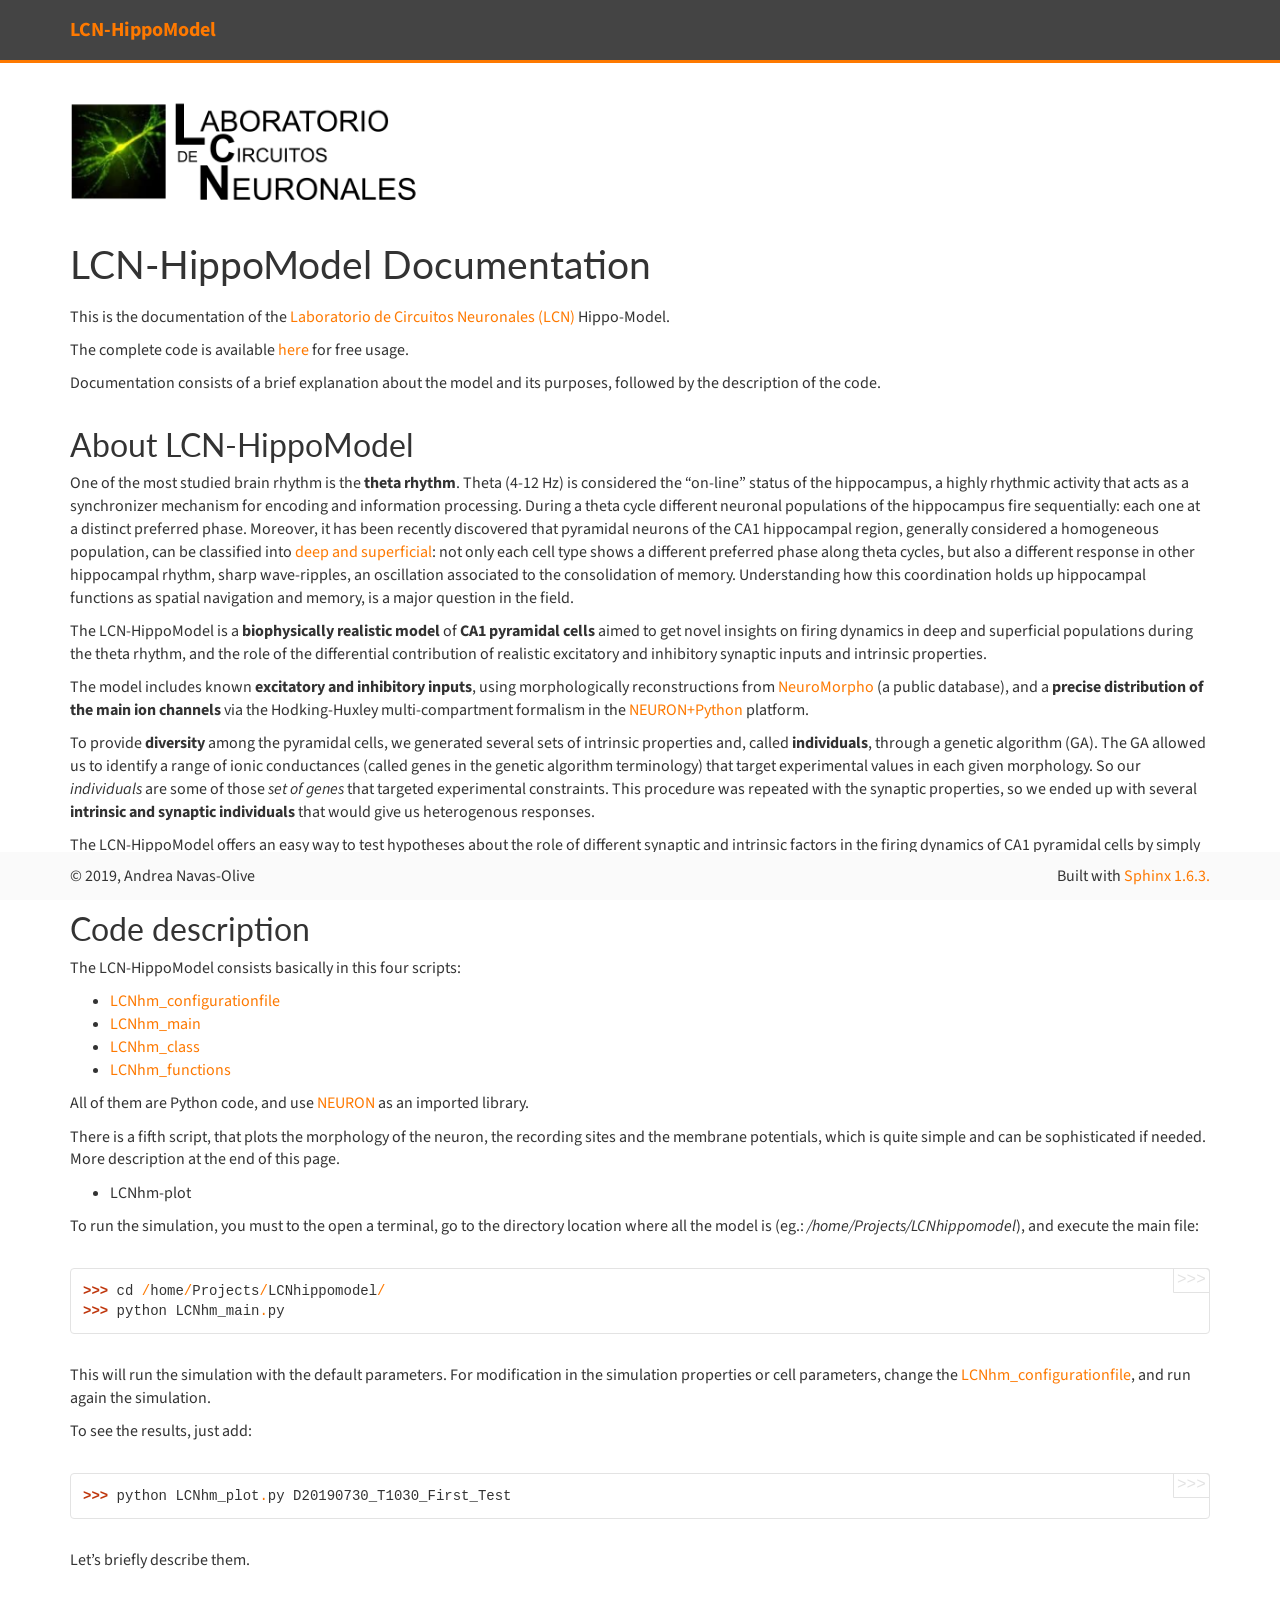
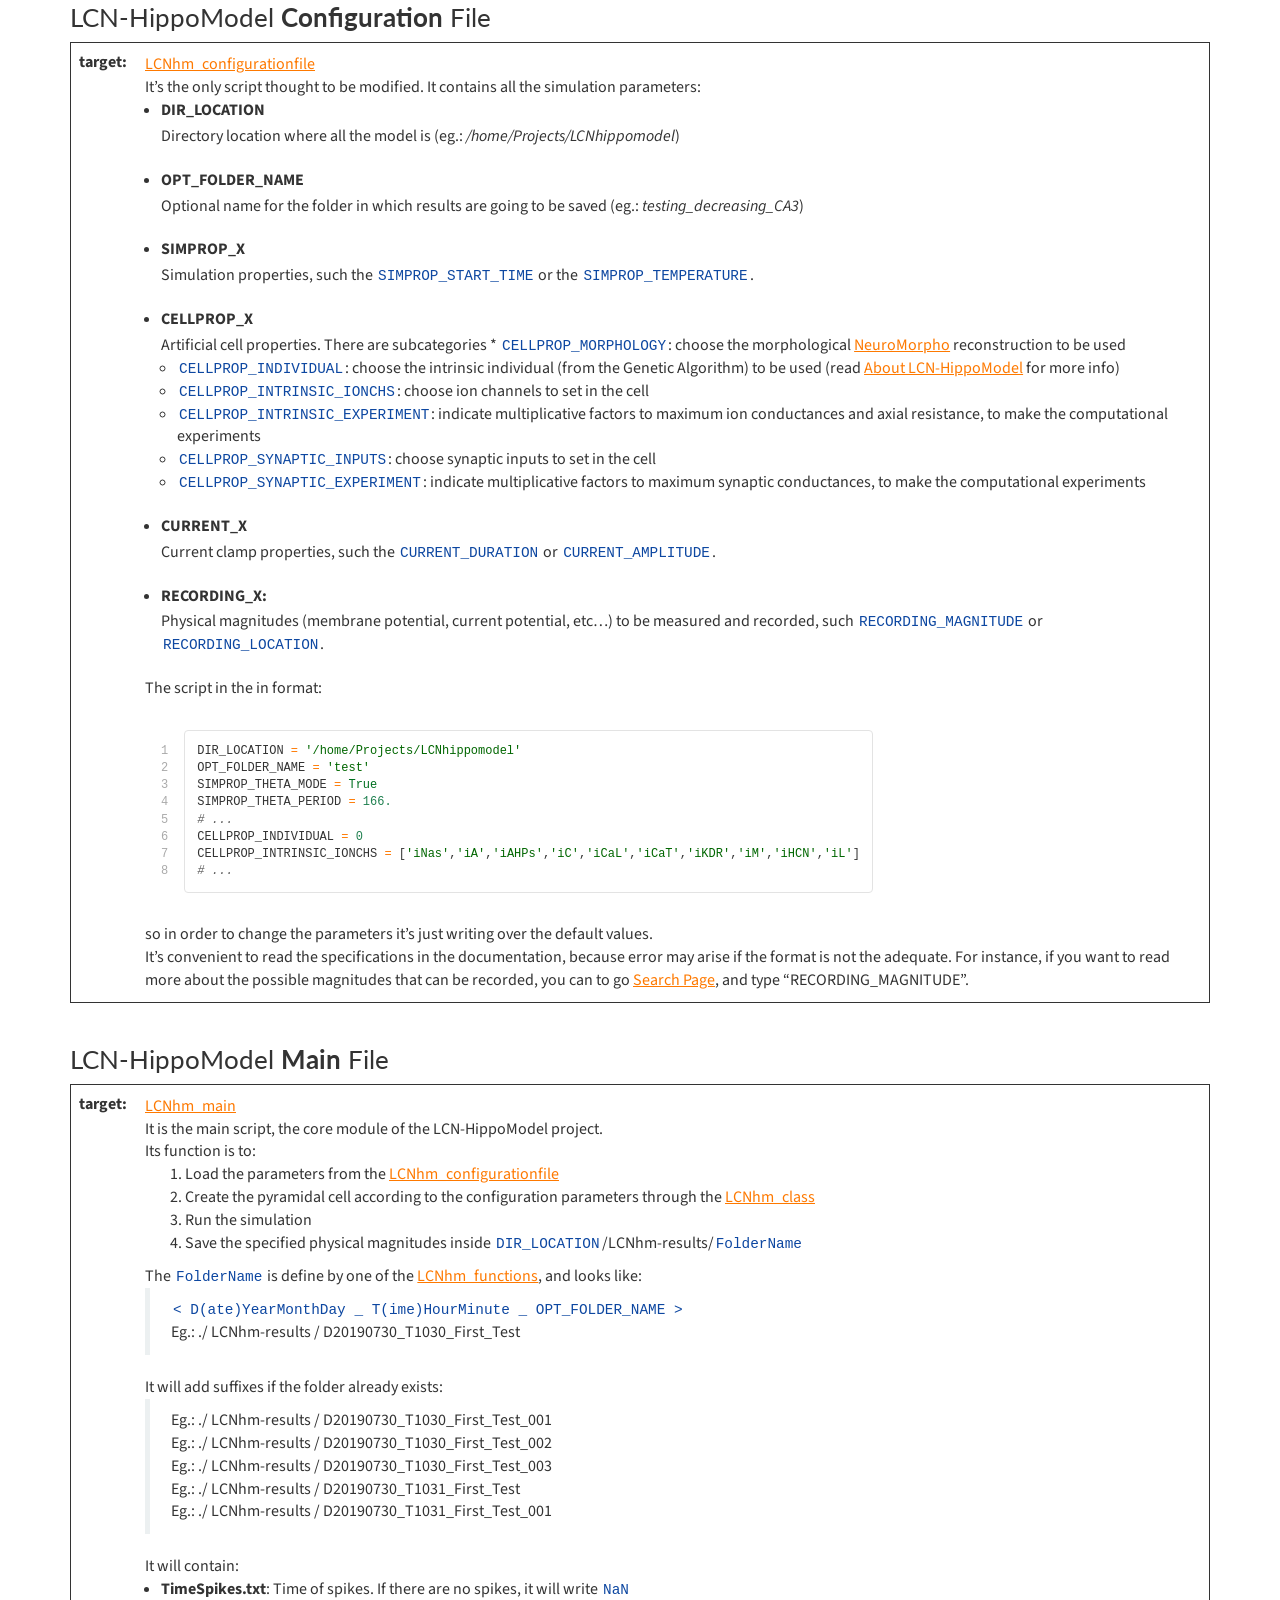
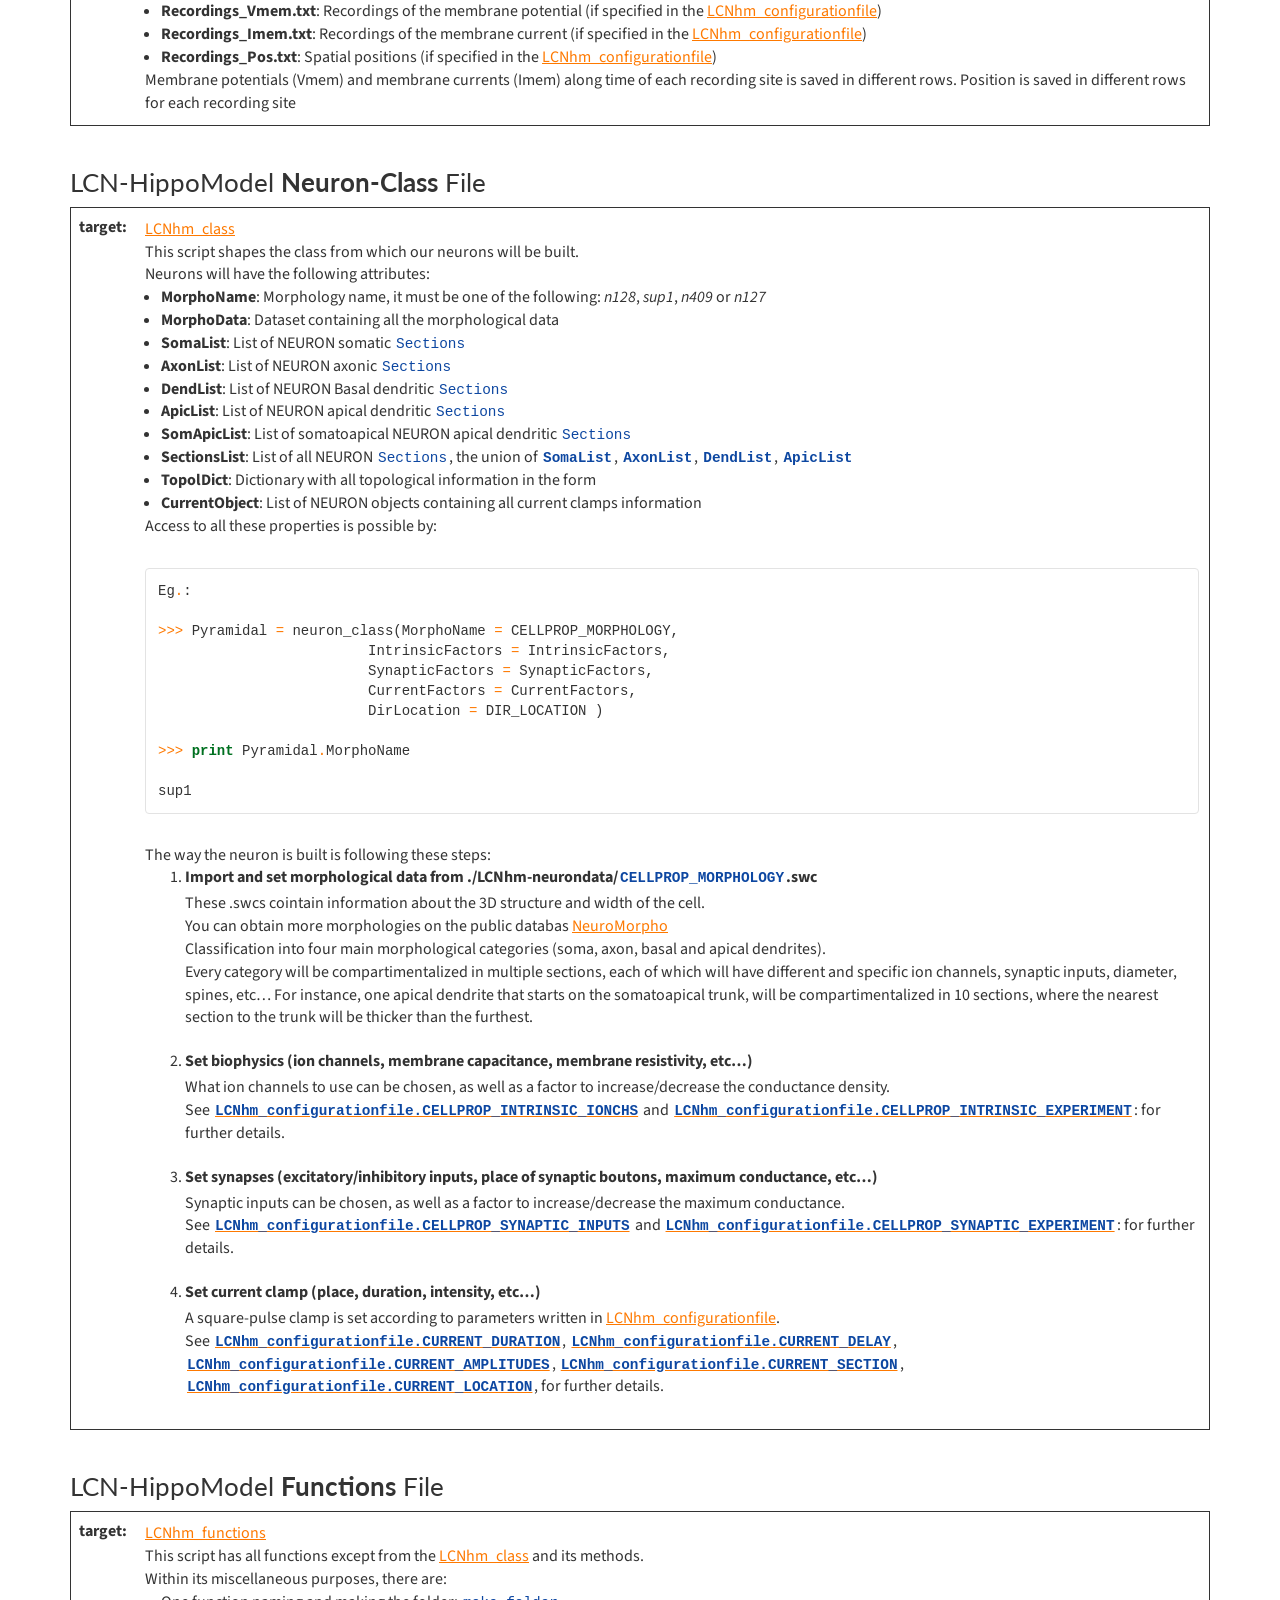
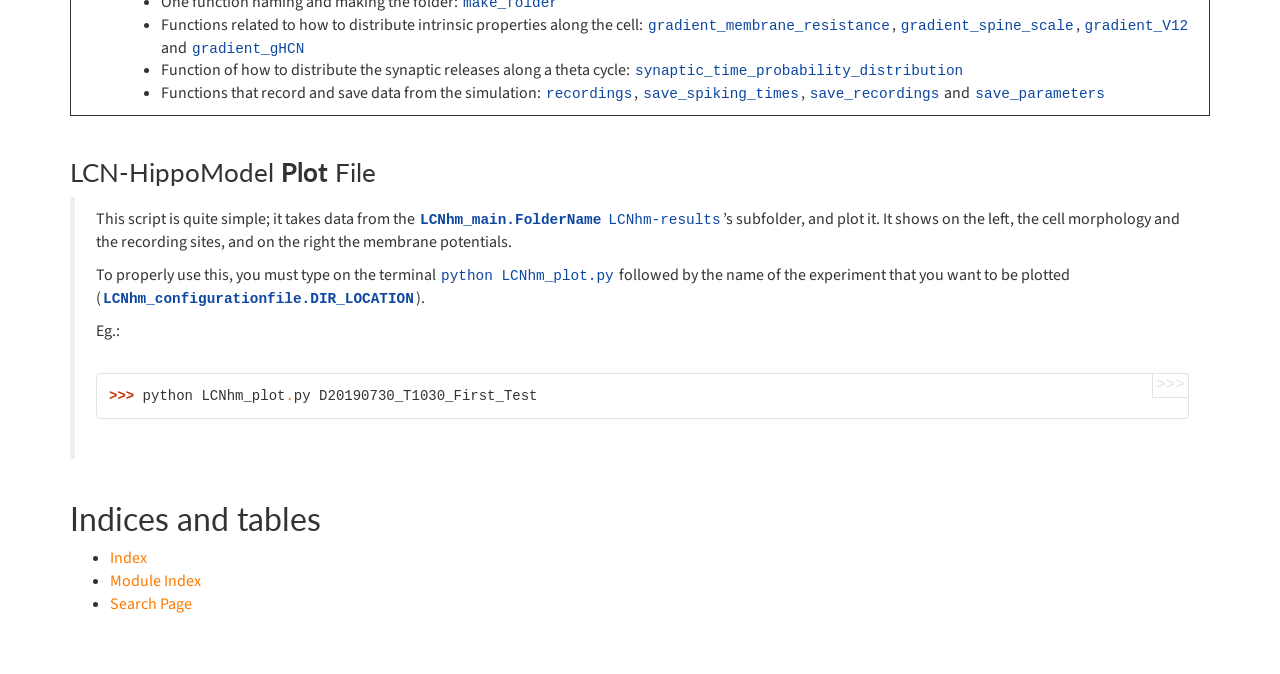
<file: docs/index.html>
<!DOCTYPE html>

<html xmlns="http://www.w3.org/1999/xhtml">
  <head>
    <meta http-equiv="Content-Type" content="text/html; charset=utf-8" />
    <title>LCN-HippoModel Documentation &#8212; LCN-HippoModel 0 documentation</title>
    <link rel="stylesheet" href="_static/bootstrap-sphinx.css" type="text/css" />
    <link rel="stylesheet" href="_static/pygments.css" type="text/css" />
    <link rel="stylesheet" href="_static/sunpy_style.css" type="text/css" />

    <script type="text/javascript">
      var DOCUMENTATION_OPTIONS = {
        URL_ROOT:    './',
        VERSION:     '0',
        COLLAPSE_INDEX: false,
        FILE_SUFFIX: '.html',
        HAS_SOURCE:  true,
        SOURCELINK_SUFFIX: '.txt'
      };
    </script>
    <script type="text/javascript" src="_static/jquery.js"></script>
    <script type="text/javascript" src="_static/underscore.js"></script>
    <script type="text/javascript" src="_static/doctools.js"></script>
<script type="text/javascript" src="_static/copybutton.js"></script>
<script type="text/javascript" src="_static/version.js"></script>
    <link rel="index" title="Index" href="genindex.html" />
    <link rel="search" title="Search" href="search.html" />
    <link rel="next" title="LCNhm_configurationfile" href="index_LCNhm-configuration-file.html" />
<meta charset='utf-8'>
<meta http-equiv='X-UA-Compatible' content='IE=edge,chrome=1'>
<meta name='viewport' content='width=device-width, initial-scale=1.0, maximum-scale=1'>
<meta name="apple-mobile-web-app-capable" content="yes">
<script type="text/javascript" src="_static/js/jquery-1.11.0.min.js "></script>
<script type="text/javascript" src="_static/js/jquery-fix.js "></script>
<script type="text/javascript" src="_static/bootstrap-3.3.7/js/bootstrap.min.js "></script>
<script type="text/javascript" src="_static/bootstrap-sphinx.js "></script>

<!-- Facebook OpenGraph -->
<meta property="og:title" content="LCN-HippoModel Documentation | LCN-HippoModel 0 documentation" />
<meta property="og:type" content="website" />
<meta property="og:url" content="/index.html" />
<meta property="og:image" content="/_static/img/sunpy_icon.svg" />
<meta property="og:description" content="" />
<meta property="og:site_name" content="LCN-HippoModel 0 documentation" />

<meta name="robots" content="noindex, nofollow">

  </head>
  <body>

<div id="navbar"
  class="navbar navbar-default navbar-fixed-top">
  <div class="container">
    <div class="navbar-header">
      <!-- Brand and toggle get grouped for better mobile display -->
      <!-- .btn-navbar is used as the toggle for collapsed navbar content -->
      <button type="button" class="navbar-toggle" data-toggle="collapse" data-target=".nav-collapse">
        <span class="icon-bar"></span>
        <span class="icon-bar"></span>
        <span class="icon-bar"></span>
      </button>
      <a class="navbar-brand" href="https://sunpy.org/">
        LCN-HippoModel</a>
    </div>

    <div class="collapse navbar-collapse nav-collapse">
      <ul class="nav navbar-nav navbar-left">
        
        
        
      </ul>
    </div>
  </div>
</div>

<div class="container">
  <div class="row">
    <div class="body col-md-12 content" role="main">
      
  <a class="reference external image-reference" href="http://hippo-circuitlab.es/"><img alt="_images/logoLCN.png" src="_images/logoLCN.png" /></a>
<div class="section" id="lcn-hippomodel-documentation">
<h1>LCN-HippoModel Documentation<a class="headerlink" href="#lcn-hippomodel-documentation" title="Permalink to this headline">¶</a></h1>
<p>This is the documentation of the
<a class="reference external" href="http://hippo-circuitlab.es/">Laboratorio de Circuitos Neuronales (LCN)</a>
Hippo-Model.</p>
<p>The complete code is available <a class="reference external" href="https://github.com/acnavasolive/LCN-HippoModel/">here</a> for free usage.</p>
<p>Documentation consists of a brief explanation about the model and its
purposes, followed by the description of the code.</p>
<div class="section" id="about-lcn-hippomodel">
<span id="about-lcnhm"></span><h2>About LCN-HippoModel<a class="headerlink" href="#about-lcn-hippomodel" title="Permalink to this headline">¶</a></h2>
<p>One of the most studied brain rhythm is the <strong>theta rhythm</strong>. Theta (4-12 Hz) is considered
the “on-line” status of the hippocampus, a highly rhythmic activity that acts as a
synchronizer mechanism for encoding and information processing. During a theta cycle different
neuronal populations of the hippocampus fire sequentially: each one at
a distinct preferred phase. Moreover, it has been recently discovered that pyramidal neurons of
the CA1 hippocampal region, generally considered a homogeneous population, can be classified
into <a class="reference external" href="https://www.sciencedirect.com/science/article/pii/S0959438817302994?via%3Dihub">deep and superficial</a>: not only each cell type shows a different preferred phase along theta
cycles, but also a different response in other hippocampal rhythm, sharp wave-ripples, an oscillation
associated to the consolidation of memory. Understanding how this coordination holds up hippocampal
functions as spatial navigation and memory, is a major question in the field.</p>
<p>The LCN-HippoModel is a <strong>biophysically realistic model</strong> of <strong>CA1 pyramidal cells</strong> aimed to get novel insights on
firing dynamics in deep and superficial populations during the theta rhythm, and the role of the differential
contribution of realistic excitatory and inhibitory synaptic inputs and intrinsic properties.</p>
<p>The model includes known <strong>excitatory and inhibitory inputs</strong>, using morphologically reconstructions
from <a class="reference external" href="http://neuromorpho.org/NeuroMorpho_ArchiveLinkout.jsp?ARCHIVE=prida&amp;DATE=2017-03-30">NeuroMorpho</a> (a public database), and a <strong>precise distribution of the main ion channels</strong> via the Hodking-Huxley multi-compartment formalism in the
<a class="reference external" href="https://www.neuron.yale.edu/neuron/">NEURON+Python</a> platform.</p>
<p>To provide <strong>diversity</strong> among the pyramidal cells, we generated several sets of intrinsic properties and, called
<strong>individuals</strong>, through a genetic algorithm (GA). The GA allowed us to identify a
range of ionic conductances (called genes in the genetic algorithm terminology) that
target experimental values in each given morphology. So our <em>individuals</em> are some of those <em>set of genes</em> that
targeted experimental constraints. This procedure was repeated with the synaptic properties, so we ended up with
several <strong>intrinsic and synaptic individuals</strong> that would give us heterogenous responses.</p>
<p>The LCN-HippoModel offers an easy way to test hypotheses about the role of different synaptic and intrinsic
factors in the firing dynamics of CA1 pyramidal cells by simply changing experimental parameters defined in the
<a class="reference internal" href="index_LCNhm-configuration-file.html#lcnhm-configuration-file"><span class="std std-ref">LCNhm_configurationfile</span></a>.</p>
</div>
<div class="section" id="code-description">
<h2>Code description<a class="headerlink" href="#code-description" title="Permalink to this headline">¶</a></h2>
<p>The LCN-HippoModel consists basically in this four scripts:</p>
<div class="toctree-wrapper compound">
<ul>
<li class="toctree-l1"><a class="reference internal" href="index_LCNhm-configuration-file.html">LCNhm_configurationfile</a></li>
<li class="toctree-l1"><a class="reference internal" href="index_LCNhm-main.html">LCNhm_main</a></li>
<li class="toctree-l1"><a class="reference internal" href="index_LCNhm-class.html">LCNhm_class</a></li>
<li class="toctree-l1"><a class="reference internal" href="index_LCNhm-functions.html">LCNhm_functions</a></li>
</ul>
</div>
<p>All of them are Python code, and use <a class="reference external" href="https://www.neuron.yale.edu/neuron/">NEURON</a> as an imported library.</p>
<p>There is a fifth script, that plots the morphology of the neuron, the recording sites and the membrane potentials,
which is quite simple and can be sophisticated if needed. More description at the end of this page.</p>
<ul class="simple">
<li>LCNhm-plot</li>
</ul>
<p>To run the simulation, you must to the open a terminal, go to the
directory location where all the model is (eg.: <em>/home/Projects/LCNhippomodel</em>),
and execute the main file:</p>
<div class="highlight-default"><div class="highlight"><pre><span></span><span class="gp">&gt;&gt;&gt; </span><span class="n">cd</span> <span class="o">/</span><span class="n">home</span><span class="o">/</span><span class="n">Projects</span><span class="o">/</span><span class="n">LCNhippomodel</span><span class="o">/</span>
<span class="gp">&gt;&gt;&gt; </span><span class="n">python</span> <span class="n">LCNhm_main</span><span class="o">.</span><span class="n">py</span>
</pre></div>
</div>
<p>This will run the simulation with the default parameters. For modification in the simulation properties
or cell parameters, change the <a class="reference internal" href="index_LCNhm-configuration-file.html#lcnhm-configuration-file"><span class="std std-ref">LCNhm_configurationfile</span></a>, and run again the simulation.</p>
<p>To see the results, just add:</p>
<div class="highlight-default"><div class="highlight"><pre><span></span><span class="gp">&gt;&gt;&gt; </span><span class="n">python</span> <span class="n">LCNhm_plot</span><span class="o">.</span><span class="n">py</span> <span class="n">D20190730_T1030_First_Test</span>
</pre></div>
</div>
<p>Let’s briefly describe them.</p>
<div class="section" id="lcn-hippomodel-configuration-file">
<h3>LCN-HippoModel <strong>Configuration</strong> File<a class="headerlink" href="#lcn-hippomodel-configuration-file" title="Permalink to this headline">¶</a></h3>
<table class="docutils field-list" frame="void" rules="none">
<col class="field-name" />
<col class="field-body" />
<tbody valign="top">
<tr class="field-odd field"><th class="field-name">target:</th><td class="field-body"><p class="first"><a class="reference internal" href="index_LCNhm-configuration-file.html#lcnhm-configuration-file"><span class="std std-ref">LCNhm_configurationfile</span></a></p>
<p>It’s the only script thought to be modified. It contains all the simulation parameters:</p>
<ul class="simple">
<li><dl class="first docutils">
<dt><strong>DIR_LOCATION</strong></dt>
<dd>Directory location where all the model is (eg.: <em>/home/Projects/LCNhippomodel</em>)</dd>
</dl>
</li>
<li><dl class="first docutils">
<dt><strong>OPT_FOLDER_NAME</strong></dt>
<dd>Optional name for the folder in which results are going to be saved (eg.: <em>testing_decreasing_CA3</em>)</dd>
</dl>
</li>
<li><dl class="first docutils">
<dt><strong>SIMPROP_X</strong></dt>
<dd>Simulation properties, such the <code class="docutils literal"><span class="pre">SIMPROP_START_TIME</span></code> or the <code class="docutils literal"><span class="pre">SIMPROP_TEMPERATURE</span></code>.</dd>
</dl>
</li>
<li><dl class="first docutils">
<dt><strong>CELLPROP_X</strong></dt>
<dd>Artificial cell properties. There are subcategories
* <code class="docutils literal"><span class="pre">CELLPROP_MORPHOLOGY</span></code>: choose the morphological <a class="reference external" href="http://neuromorpho.org/">NeuroMorpho</a> reconstruction to be used<ul class="last">
<li><code class="docutils literal"><span class="pre">CELLPROP_INDIVIDUAL</span></code>: choose the intrinsic individual (from the Genetic Algorithm) to be used (read <a class="reference internal" href="#about-lcnhm"><span class="std std-ref">About LCN-HippoModel</span></a> for more info)</li>
<li><code class="docutils literal"><span class="pre">CELLPROP_INTRINSIC_IONCHS</span></code>: choose ion channels to set in the cell</li>
<li><code class="docutils literal"><span class="pre">CELLPROP_INTRINSIC_EXPERIMENT</span></code>: indicate multiplicative factors to maximum ion conductances and axial resistance, to make the computational experiments</li>
<li><code class="docutils literal"><span class="pre">CELLPROP_SYNAPTIC_INPUTS</span></code>: choose synaptic inputs to set in the cell</li>
<li><code class="docutils literal"><span class="pre">CELLPROP_SYNAPTIC_EXPERIMENT</span></code>: indicate multiplicative factors to maximum synaptic conductances, to make the computational experiments</li>
</ul>
</dd>
</dl>
</li>
<li><dl class="first docutils">
<dt><strong>CURRENT_X</strong></dt>
<dd>Current clamp properties, such the <code class="docutils literal"><span class="pre">CURRENT_DURATION</span></code> or <code class="docutils literal"><span class="pre">CURRENT_AMPLITUDE</span></code>.</dd>
</dl>
</li>
<li><dl class="first docutils">
<dt><strong>RECORDING_X</strong>:</dt>
<dd>Physical magnitudes (membrane potential, current potential, etc…) to be measured and recorded, such <code class="docutils literal"><span class="pre">RECORDING_MAGNITUDE</span></code> or <code class="docutils literal"><span class="pre">RECORDING_LOCATION</span></code>.</dd>
</dl>
</li>
</ul>
<p>The script in the in format:</p>
<div class="highlight-python"><table class="highlighttable"><tr><td class="linenos"><div class="linenodiv"><pre>1
2
3
4
5
6
7
8</pre></div></td><td class="code"><div class="highlight"><pre><span></span><span class="n">DIR_LOCATION</span> <span class="o">=</span> <span class="s1">&#39;/home/Projects/LCNhippomodel&#39;</span>
<span class="n">OPT_FOLDER_NAME</span> <span class="o">=</span> <span class="s1">&#39;test&#39;</span>
<span class="n">SIMPROP_THETA_MODE</span> <span class="o">=</span> <span class="bp">True</span>
<span class="n">SIMPROP_THETA_PERIOD</span> <span class="o">=</span> <span class="mf">166.</span>
<span class="c1"># ...</span>
<span class="n">CELLPROP_INDIVIDUAL</span> <span class="o">=</span> <span class="mi">0</span>
<span class="n">CELLPROP_INTRINSIC_IONCHS</span> <span class="o">=</span> <span class="p">[</span><span class="s1">&#39;iNas&#39;</span><span class="p">,</span><span class="s1">&#39;iA&#39;</span><span class="p">,</span><span class="s1">&#39;iAHPs&#39;</span><span class="p">,</span><span class="s1">&#39;iC&#39;</span><span class="p">,</span><span class="s1">&#39;iCaL&#39;</span><span class="p">,</span><span class="s1">&#39;iCaT&#39;</span><span class="p">,</span><span class="s1">&#39;iKDR&#39;</span><span class="p">,</span><span class="s1">&#39;iM&#39;</span><span class="p">,</span><span class="s1">&#39;iHCN&#39;</span><span class="p">,</span><span class="s1">&#39;iL&#39;</span><span class="p">]</span>
<span class="c1"># ...</span>
</pre></div>
</td></tr></table></div>
<p>so in order to change the parameters it’s just writing over the default values.</p>
<p class="last">It’s convenient to read the specifications in the documentation, because error may arise if the format is not the adequate. For instance, if you want to read more about the possible magnitudes that can be recorded, you can to go <a class="reference internal" href="search.html"><span class="std std-ref">Search Page</span></a>, and type “RECORDING_MAGNITUDE”.</p>
</td>
</tr>
</tbody>
</table>
</div>
<div class="section" id="lcn-hippomodel-main-file">
<h3>LCN-HippoModel <strong>Main</strong> File<a class="headerlink" href="#lcn-hippomodel-main-file" title="Permalink to this headline">¶</a></h3>
<table class="docutils field-list" frame="void" rules="none">
<col class="field-name" />
<col class="field-body" />
<tbody valign="top">
<tr class="field-odd field"><th class="field-name">target:</th><td class="field-body"><p class="first"><a class="reference internal" href="index_LCNhm-main.html#lcnhm-main"><span class="std std-ref">LCNhm_main</span></a></p>
<p>It is the main script, the core module of the LCN-HippoModel project.</p>
<p>Its function is to:</p>
<ol class="arabic simple">
<li>Load the parameters from the <a class="reference internal" href="index_LCNhm-configuration-file.html#lcnhm-configuration-file"><span class="std std-ref">LCNhm_configurationfile</span></a></li>
<li>Create the pyramidal cell according to the configuration parameters through the <a class="reference internal" href="index_LCNhm-class.html#lcnhm-class"><span class="std std-ref">LCNhm_class</span></a></li>
<li>Run the simulation</li>
<li>Save the specified physical magnitudes inside <code class="docutils literal"><span class="pre">DIR_LOCATION</span></code>/LCNhm-results/<code class="docutils literal"><span class="pre">FolderName</span></code></li>
</ol>
<p>The <code class="docutils literal"><span class="pre">FolderName</span></code> is define by one of the <a class="reference internal" href="index_LCNhm-functions.html#lcnhm-functions"><span class="std std-ref">LCNhm_functions</span></a>, and looks like:</p>
<blockquote>
<div><p><code class="docutils literal"><span class="pre">&lt;</span> <span class="pre">D(ate)YearMonthDay</span> <span class="pre">_</span> <span class="pre">T(ime)HourMinute</span> <span class="pre">_</span> <span class="pre">OPT_FOLDER_NAME</span> <span class="pre">&gt;</span></code></p>
<p>Eg.: ./ LCNhm-results / D20190730_T1030_First_Test</p>
</div></blockquote>
<p>It will add suffixes if the folder already exists:</p>
<blockquote>
<div><p>Eg.: ./ LCNhm-results / D20190730_T1030_First_Test_001</p>
<p>Eg.: ./ LCNhm-results / D20190730_T1030_First_Test_002</p>
<p>Eg.: ./ LCNhm-results / D20190730_T1030_First_Test_003</p>
<p>Eg.: ./ LCNhm-results / D20190730_T1031_First_Test</p>
<p>Eg.: ./ LCNhm-results / D20190730_T1031_First_Test_001</p>
</div></blockquote>
<p>It will contain:</p>
<ul class="simple">
<li><strong>TimeSpikes.txt</strong>: Time of spikes. If there are no spikes, it will write <code class="docutils literal"><span class="pre">NaN</span></code></li>
<li><strong>Recordings_Vmem.txt</strong>: Recordings of the membrane potential (if specified in the <a class="reference internal" href="index_LCNhm-configuration-file.html#lcnhm-configuration-file"><span class="std std-ref">LCNhm_configurationfile</span></a>)</li>
<li><strong>Recordings_Imem.txt</strong>: Recordings of the membrane current (if specified in the <a class="reference internal" href="index_LCNhm-configuration-file.html#lcnhm-configuration-file"><span class="std std-ref">LCNhm_configurationfile</span></a>)</li>
<li><strong>Recordings_Pos.txt</strong>: Spatial positions (if specified in the <a class="reference internal" href="index_LCNhm-configuration-file.html#lcnhm-configuration-file"><span class="std std-ref">LCNhm_configurationfile</span></a>)</li>
</ul>
<p class="last">Membrane potentials (Vmem) and membrane currents (Imem) along time of each recording site
is saved in different rows. Position is saved in different rows for each recording site</p>
</td>
</tr>
</tbody>
</table>
</div>
<div class="section" id="lcn-hippomodel-neuron-class-file">
<h3>LCN-HippoModel <strong>Neuron-Class</strong> File<a class="headerlink" href="#lcn-hippomodel-neuron-class-file" title="Permalink to this headline">¶</a></h3>
<table class="docutils field-list" frame="void" rules="none">
<col class="field-name" />
<col class="field-body" />
<tbody valign="top">
<tr class="field-odd field"><th class="field-name">target:</th><td class="field-body"><p class="first"><a class="reference internal" href="index_LCNhm-class.html#lcnhm-class"><span class="std std-ref">LCNhm_class</span></a></p>
<p>This script shapes the class from which our neurons will be built.</p>
<p>Neurons will have the following attributes:</p>
<ul class="simple">
<li><strong>MorphoName</strong>: Morphology name, it must be one of the following: <cite>n128</cite>, <cite>sup1</cite>, <cite>n409</cite> or <cite>n127</cite></li>
<li><strong>MorphoData</strong>: Dataset containing all the morphological data</li>
<li><strong>SomaList</strong>: List of NEURON somatic <code class="docutils literal"><span class="pre">Sections</span></code></li>
<li><strong>AxonList</strong>: List of NEURON axonic <code class="docutils literal"><span class="pre">Sections</span></code></li>
<li><strong>DendList</strong>: List of NEURON Basal dendritic <code class="docutils literal"><span class="pre">Sections</span></code></li>
<li><strong>ApicList</strong>: List of NEURON apical dendritic <code class="docutils literal"><span class="pre">Sections</span></code></li>
<li><strong>SomApicList</strong>: List of somatoapical NEURON apical dendritic <code class="docutils literal"><span class="pre">Sections</span></code></li>
<li><strong>SectionsList</strong>: List of all NEURON <code class="docutils literal"><span class="pre">Sections</span></code>, the union of <code class="xref py py-attr docutils literal"><span class="pre">SomaList</span></code>, <code class="xref py py-attr docutils literal"><span class="pre">AxonList</span></code>, <code class="xref py py-attr docutils literal"><span class="pre">DendList</span></code>, <code class="xref py py-attr docutils literal"><span class="pre">ApicList</span></code></li>
<li><strong>TopolDict</strong>: Dictionary with all topological information in the form</li>
<li><strong>CurrentObject</strong>: List of NEURON objects containing all current clamps information</li>
</ul>
<p>Access to all these properties is possible by:</p>
<div class="highlight-python"><div class="highlight"><pre><span></span><span class="n">Eg</span><span class="o">.</span><span class="p">:</span>

<span class="o">&gt;&gt;&gt;</span> <span class="n">Pyramidal</span> <span class="o">=</span> <span class="n">neuron_class</span><span class="p">(</span><span class="n">MorphoName</span> <span class="o">=</span> <span class="n">CELLPROP_MORPHOLOGY</span><span class="p">,</span>
                         <span class="n">IntrinsicFactors</span> <span class="o">=</span> <span class="n">IntrinsicFactors</span><span class="p">,</span>
                         <span class="n">SynapticFactors</span> <span class="o">=</span> <span class="n">SynapticFactors</span><span class="p">,</span>
                         <span class="n">CurrentFactors</span> <span class="o">=</span> <span class="n">CurrentFactors</span><span class="p">,</span>
                         <span class="n">DirLocation</span> <span class="o">=</span> <span class="n">DIR_LOCATION</span> <span class="p">)</span>

<span class="o">&gt;&gt;&gt;</span> <span class="k">print</span> <span class="n">Pyramidal</span><span class="o">.</span><span class="n">MorphoName</span>

<span class="n">sup1</span>
</pre></div>
</div>
<p>The way the neuron is built is following these steps:</p>
<ol class="last arabic">
<li><dl class="first docutils">
<dt><strong>Import and set morphological data</strong> from ./LCNhm-neurondata/<code class="docutils literal"><span class="pre">CELLPROP_MORPHOLOGY</span></code>.swc</dt>
<dd><p class="first">These .swcs cointain information about the 3D structure and width of the cell.</p>
<p>You can obtain more morphologies on the public databas <a class="reference external" href="http://neuromorpho.org/">NeuroMorpho</a></p>
<p>Classification into four main morphological categories (soma, axon, basal and apical dendrites).</p>
<p class="last">Every category will be compartimentalized in multiple sections, each of which will have different and specific
ion channels, synaptic inputs, diameter, spines, etc… For instance, one apical dendrite that starts on the somatoapical trunk,
will be compartimentalized in 10 sections, where the nearest section to the trunk will be thicker than the furthest.</p>
</dd>
</dl>
</li>
<li><dl class="first docutils">
<dt><strong>Set biophysics</strong> (ion channels, membrane capacitance, membrane resistivity, etc…)</dt>
<dd><p class="first">What ion channels to use can be chosen, as well as a factor to increase/decrease the conductance density.</p>
<p class="last">See <a class="reference internal" href="index_LCNhm-configuration-file.html#LCNhm_configurationfile.CELLPROP_INTRINSIC_IONCHS" title="LCNhm_configurationfile.CELLPROP_INTRINSIC_IONCHS"><code class="xref py py-data docutils literal"><span class="pre">LCNhm_configurationfile.CELLPROP_INTRINSIC_IONCHS</span></code></a> and <a class="reference internal" href="index_LCNhm-configuration-file.html#LCNhm_configurationfile.CELLPROP_INTRINSIC_EXPERIMENT" title="LCNhm_configurationfile.CELLPROP_INTRINSIC_EXPERIMENT"><code class="xref py py-data docutils literal"><span class="pre">LCNhm_configurationfile.CELLPROP_INTRINSIC_EXPERIMENT</span></code></a>:
for further details.</p>
</dd>
</dl>
</li>
<li><dl class="first docutils">
<dt><strong>Set synapses</strong> (excitatory/inhibitory inputs, place of synaptic boutons, maximum conductance, etc…)</dt>
<dd><p class="first">Synaptic inputs can be chosen, as well as a factor to increase/decrease the maximum conductance.</p>
<p class="last">See <a class="reference internal" href="index_LCNhm-configuration-file.html#LCNhm_configurationfile.CELLPROP_SYNAPTIC_INPUTS" title="LCNhm_configurationfile.CELLPROP_SYNAPTIC_INPUTS"><code class="xref py py-data docutils literal"><span class="pre">LCNhm_configurationfile.CELLPROP_SYNAPTIC_INPUTS</span></code></a> and <a class="reference internal" href="index_LCNhm-configuration-file.html#LCNhm_configurationfile.CELLPROP_SYNAPTIC_EXPERIMENT" title="LCNhm_configurationfile.CELLPROP_SYNAPTIC_EXPERIMENT"><code class="xref py py-data docutils literal"><span class="pre">LCNhm_configurationfile.CELLPROP_SYNAPTIC_EXPERIMENT</span></code></a>:
for further details.</p>
</dd>
</dl>
</li>
<li><dl class="first docutils">
<dt><strong>Set current clamp</strong> (place, duration, intensity, etc…)</dt>
<dd><p class="first">A square-pulse clamp is set according to parameters written in <a class="reference internal" href="index_LCNhm-configuration-file.html#lcnhm-configuration-file"><span class="std std-ref">LCNhm_configurationfile</span></a>.</p>
<p class="last">See <a class="reference internal" href="index_LCNhm-configuration-file.html#LCNhm_configurationfile.CURRENT_DURATION" title="LCNhm_configurationfile.CURRENT_DURATION"><code class="xref py py-data docutils literal"><span class="pre">LCNhm_configurationfile.CURRENT_DURATION</span></code></a>, <a class="reference internal" href="index_LCNhm-configuration-file.html#LCNhm_configurationfile.CURRENT_DELAY" title="LCNhm_configurationfile.CURRENT_DELAY"><code class="xref py py-data docutils literal"><span class="pre">LCNhm_configurationfile.CURRENT_DELAY</span></code></a>, <a class="reference internal" href="index_LCNhm-configuration-file.html#LCNhm_configurationfile.CURRENT_AMPLITUDES" title="LCNhm_configurationfile.CURRENT_AMPLITUDES"><code class="xref py py-data docutils literal"><span class="pre">LCNhm_configurationfile.CURRENT_AMPLITUDES</span></code></a>, <a class="reference internal" href="index_LCNhm-configuration-file.html#LCNhm_configurationfile.CURRENT_SECTION" title="LCNhm_configurationfile.CURRENT_SECTION"><code class="xref py py-data docutils literal"><span class="pre">LCNhm_configurationfile.CURRENT_SECTION</span></code></a>, <a class="reference internal" href="index_LCNhm-configuration-file.html#LCNhm_configurationfile.CURRENT_LOCATION" title="LCNhm_configurationfile.CURRENT_LOCATION"><code class="xref py py-data docutils literal"><span class="pre">LCNhm_configurationfile.CURRENT_LOCATION</span></code></a>, for further details.</p>
</dd>
</dl>
</li>
</ol>
</td>
</tr>
</tbody>
</table>
</div>
<div class="section" id="lcn-hippomodel-functions-file">
<h3>LCN-HippoModel <strong>Functions</strong> File<a class="headerlink" href="#lcn-hippomodel-functions-file" title="Permalink to this headline">¶</a></h3>
<table class="docutils field-list" frame="void" rules="none">
<col class="field-name" />
<col class="field-body" />
<tbody valign="top">
<tr class="field-odd field"><th class="field-name">target:</th><td class="field-body"><p class="first"><a class="reference internal" href="index_LCNhm-functions.html#lcnhm-functions"><span class="std std-ref">LCNhm_functions</span></a></p>
<p>This script has all functions except from the <a class="reference internal" href="index_LCNhm-class.html#lcnhm-class"><span class="std std-ref">LCNhm_class</span></a> and its methods.</p>
<p>Within its miscellaneous purposes, there are:</p>
<ul class="last simple">
<li>One function naming and making the folder: <code class="docutils literal"><span class="pre">make_folder</span></code></li>
<li>Functions related to how to distribute intrinsic properties along the cell: <code class="docutils literal"><span class="pre">gradient_membrane_resistance</span></code>, <code class="docutils literal"><span class="pre">gradient_spine_scale</span></code>, <code class="docutils literal"><span class="pre">gradient_V12</span></code> and <code class="docutils literal"><span class="pre">gradient_gHCN</span></code></li>
<li>Function of how to distribute the synaptic releases along a theta cycle: <code class="docutils literal"><span class="pre">synaptic_time_probability_distribution</span></code></li>
<li>Functions that record and save data from the simulation: <code class="docutils literal"><span class="pre">recordings</span></code>, <code class="docutils literal"><span class="pre">save_spiking_times</span></code>, <code class="docutils literal"><span class="pre">save_recordings</span></code> and  <code class="docutils literal"><span class="pre">save_parameters</span></code></li>
</ul>
</td>
</tr>
</tbody>
</table>
</div>
<div class="section" id="lcn-hippomodel-plot-file">
<h3>LCN-HippoModel <strong>Plot</strong> File<a class="headerlink" href="#lcn-hippomodel-plot-file" title="Permalink to this headline">¶</a></h3>
<blockquote>
<div><p>This script is quite simple; it takes data from the <a class="reference internal" href="index_LCNhm-main.html#LCNhm_main.FolderName" title="LCNhm_main.FolderName"><code class="xref py py-data docutils literal"><span class="pre">LCNhm_main.FolderName</span></code></a> <code class="docutils literal"><span class="pre">LCNhm-results</span></code>’s subfolder,
and plot it. It shows on the left, the cell morphology and the recording sites, and on the right the membrane
potentials.</p>
<p>To properly use this, you must type on the terminal <code class="docutils literal"><span class="pre">python</span> <span class="pre">LCNhm_plot.py</span></code> followed by the name of the experiment that
you want to be plotted (<a class="reference internal" href="index_LCNhm-configuration-file.html#LCNhm_configurationfile.DIR_LOCATION" title="LCNhm_configurationfile.DIR_LOCATION"><code class="xref py py-data docutils literal"><span class="pre">LCNhm_configurationfile.DIR_LOCATION</span></code></a>).</p>
<p>Eg.:</p>
<div class="highlight-default"><div class="highlight"><pre><span></span><span class="gp">&gt;&gt;&gt; </span><span class="n">python</span> <span class="n">LCNhm_plot</span><span class="o">.</span><span class="n">py</span> <span class="n">D20190730_T1030_First_Test</span>
</pre></div>
</div>
</div></blockquote>
</div>
</div>
<div class="section" id="indices-and-tables">
<h2>Indices and tables<a class="headerlink" href="#indices-and-tables" title="Permalink to this headline">¶</a></h2>
<ul class="simple">
<li><a class="reference internal" href="genindex.html"><span class="std std-ref">Index</span></a></li>
<li><a class="reference internal" href="py-modindex.html"><span class="std std-ref">Module Index</span></a></li>
<li><a class="reference internal" href="search.html"><span class="std std-ref">Search Page</span></a></li>
</ul>
</div>
</div>


    </div>
      
  </div>
</div>
  <footer class="footer">
      <div class="container">
          <div class="left-footer">
              <p>
                  &copy; 2019, Andrea Navas-Olive 
                  
              </p>
          </div>
          <div class="right-footer">
              Built with <a href="http://sphinx-doc.org/">Sphinx
                  1.6.3.</a>
          </div>
          <div class="center-footer ">
              
          </div>
      </div>
  </footer>
  </body>
</html>
</file>
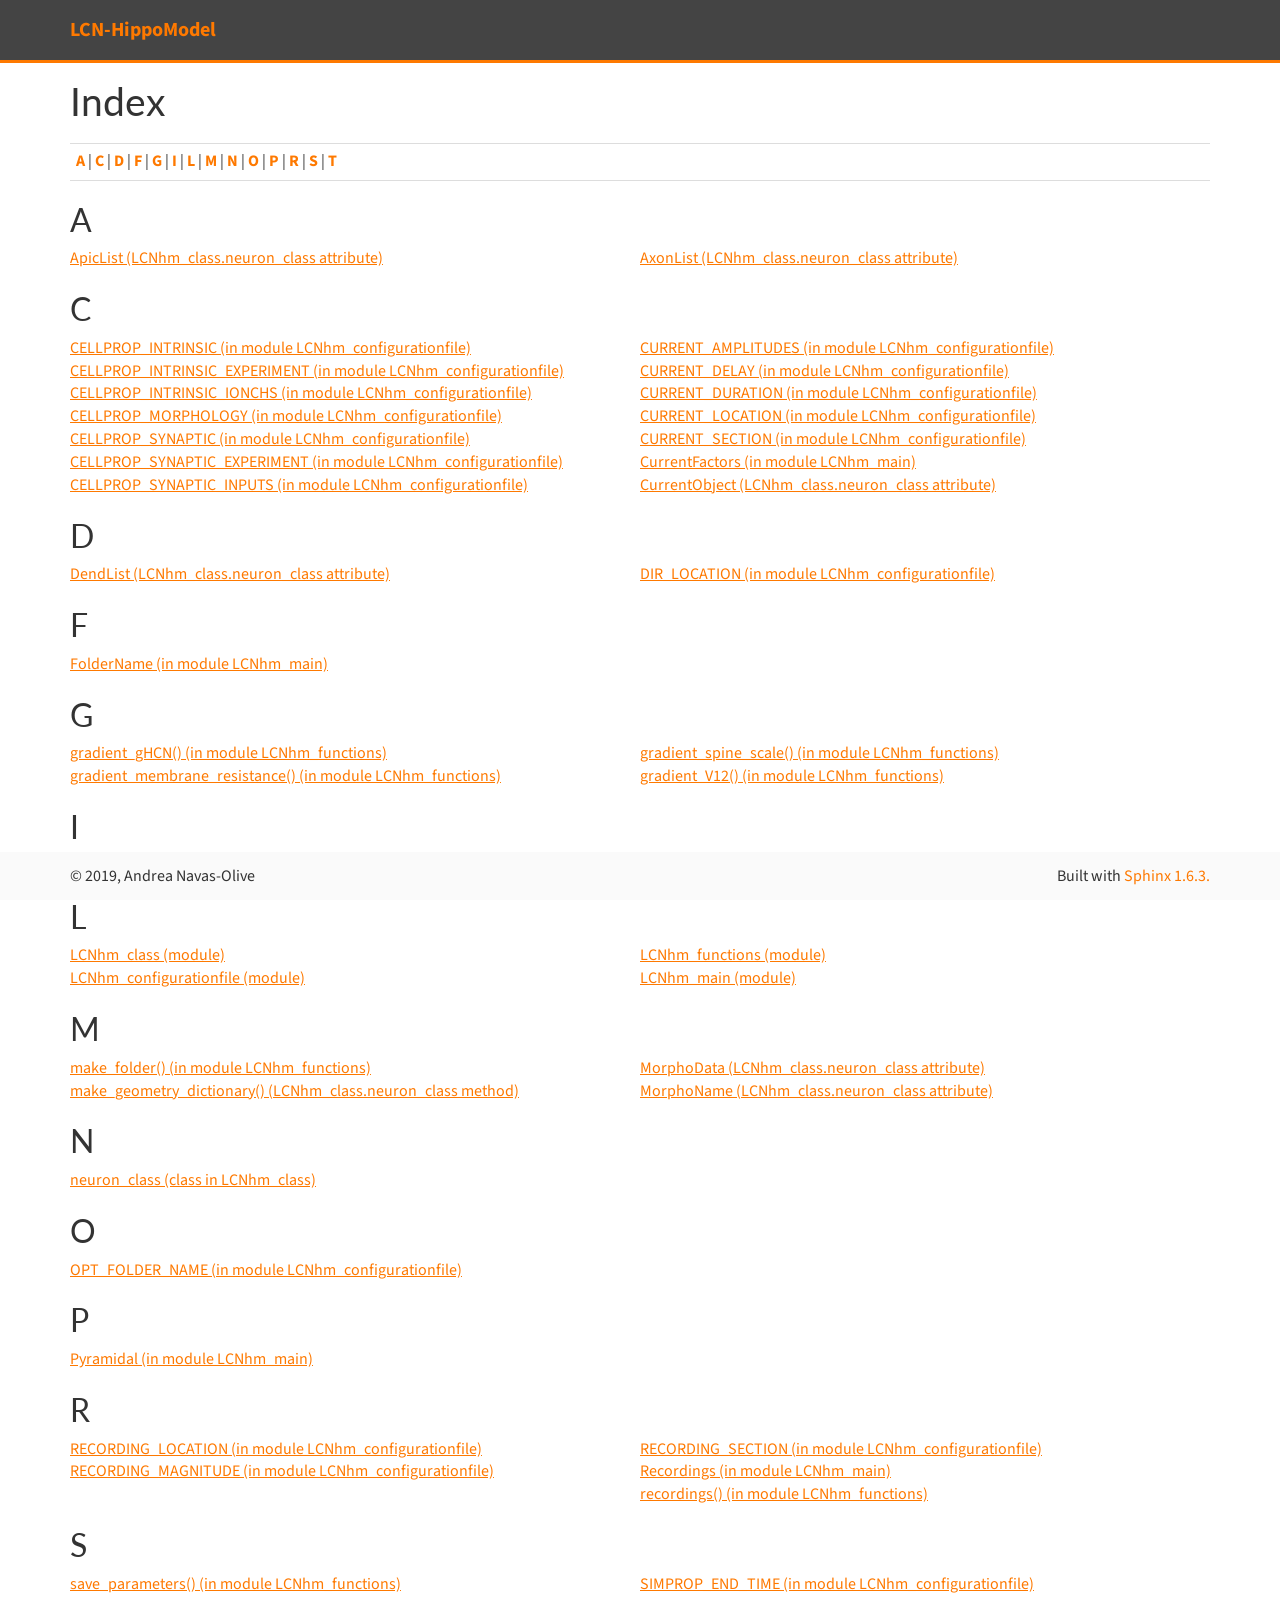
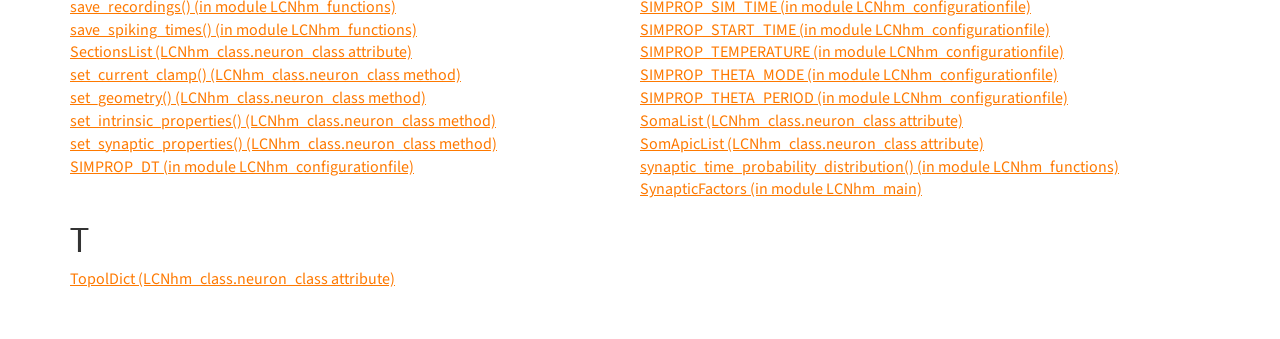
<file: docs/genindex.html>
<!DOCTYPE html>

<html xmlns="http://www.w3.org/1999/xhtml">
  <head>
    <meta http-equiv="Content-Type" content="text/html; charset=utf-8" />
    <title>Index &#8212; LCN-HippoModel 0 documentation</title>
    <link rel="stylesheet" href="_static/bootstrap-sphinx.css" type="text/css" />
    <link rel="stylesheet" href="_static/pygments.css" type="text/css" />
    <link rel="stylesheet" href="_static/sunpy_style.css" type="text/css" />

    <script type="text/javascript">
      var DOCUMENTATION_OPTIONS = {
        URL_ROOT:    './',
        VERSION:     '0',
        COLLAPSE_INDEX: false,
        FILE_SUFFIX: '.html',
        HAS_SOURCE:  true,
        SOURCELINK_SUFFIX: '.txt'
      };
    </script>
    <script type="text/javascript" src="_static/jquery.js"></script>
    <script type="text/javascript" src="_static/underscore.js"></script>
    <script type="text/javascript" src="_static/doctools.js"></script>
<script type="text/javascript" src="_static/copybutton.js"></script>
<script type="text/javascript" src="_static/version.js"></script>
    <link rel="index" title="Index" href="#" />
    <link rel="search" title="Search" href="search.html" />
<meta charset='utf-8'>
<meta http-equiv='X-UA-Compatible' content='IE=edge,chrome=1'>
<meta name='viewport' content='width=device-width, initial-scale=1.0, maximum-scale=1'>
<meta name="apple-mobile-web-app-capable" content="yes">
<script type="text/javascript" src="_static/js/jquery-1.11.0.min.js "></script>
<script type="text/javascript" src="_static/js/jquery-fix.js "></script>
<script type="text/javascript" src="_static/bootstrap-3.3.7/js/bootstrap.min.js "></script>
<script type="text/javascript" src="_static/bootstrap-sphinx.js "></script>

<!-- Facebook OpenGraph -->
<meta property="og:title" content="Index | LCN-HippoModel 0 documentation" />
<meta property="og:type" content="website" />
<meta property="og:url" content="/genindex.html" />
<meta property="og:image" content="/_static/img/sunpy_icon.svg" />
<meta property="og:description" content="" />
<meta property="og:site_name" content="LCN-HippoModel 0 documentation" />

<meta name="robots" content="noindex, nofollow">

  </head>
  <body>

<div id="navbar"
  class="navbar navbar-default navbar-fixed-top">
  <div class="container">
    <div class="navbar-header">
      <!-- Brand and toggle get grouped for better mobile display -->
      <!-- .btn-navbar is used as the toggle for collapsed navbar content -->
      <button type="button" class="navbar-toggle" data-toggle="collapse" data-target=".nav-collapse">
        <span class="icon-bar"></span>
        <span class="icon-bar"></span>
        <span class="icon-bar"></span>
      </button>
      <a class="navbar-brand" href="https://sunpy.org/">
        LCN-HippoModel</a>
    </div>

    <div class="collapse navbar-collapse nav-collapse">
      <ul class="nav navbar-nav navbar-left">
        
        
        
      </ul>
    </div>
  </div>
</div>

<div class="container">
  <div class="row">
    <div class="body col-md-12 content" role="main">
      

<h1 id="index">Index</h1>

<div class="genindex-jumpbox">
 <a href="#A"><strong>A</strong></a>
 | <a href="#C"><strong>C</strong></a>
 | <a href="#D"><strong>D</strong></a>
 | <a href="#F"><strong>F</strong></a>
 | <a href="#G"><strong>G</strong></a>
 | <a href="#I"><strong>I</strong></a>
 | <a href="#L"><strong>L</strong></a>
 | <a href="#M"><strong>M</strong></a>
 | <a href="#N"><strong>N</strong></a>
 | <a href="#O"><strong>O</strong></a>
 | <a href="#P"><strong>P</strong></a>
 | <a href="#R"><strong>R</strong></a>
 | <a href="#S"><strong>S</strong></a>
 | <a href="#T"><strong>T</strong></a>
 
</div>
<h2 id="A">A</h2>
<table style="width: 100%" class="indextable genindextable"><tr>
  <td style="width: 33%; vertical-align: top;"><ul>
      <li><a href="index_LCNhm-class.html#LCNhm_class.neuron_class.ApicList">ApicList (LCNhm_class.neuron_class attribute)</a>
</li>
  </ul></td>
  <td style="width: 33%; vertical-align: top;"><ul>
      <li><a href="index_LCNhm-class.html#LCNhm_class.neuron_class.AxonList">AxonList (LCNhm_class.neuron_class attribute)</a>
</li>
  </ul></td>
</tr></table>

<h2 id="C">C</h2>
<table style="width: 100%" class="indextable genindextable"><tr>
  <td style="width: 33%; vertical-align: top;"><ul>
      <li><a href="index_LCNhm-configuration-file.html#LCNhm_configurationfile.CELLPROP_INTRINSIC">CELLPROP_INTRINSIC (in module LCNhm_configurationfile)</a>
</li>
      <li><a href="index_LCNhm-configuration-file.html#LCNhm_configurationfile.CELLPROP_INTRINSIC_EXPERIMENT">CELLPROP_INTRINSIC_EXPERIMENT (in module LCNhm_configurationfile)</a>
</li>
      <li><a href="index_LCNhm-configuration-file.html#LCNhm_configurationfile.CELLPROP_INTRINSIC_IONCHS">CELLPROP_INTRINSIC_IONCHS (in module LCNhm_configurationfile)</a>
</li>
      <li><a href="index_LCNhm-configuration-file.html#LCNhm_configurationfile.CELLPROP_MORPHOLOGY">CELLPROP_MORPHOLOGY (in module LCNhm_configurationfile)</a>
</li>
      <li><a href="index_LCNhm-configuration-file.html#LCNhm_configurationfile.CELLPROP_SYNAPTIC">CELLPROP_SYNAPTIC (in module LCNhm_configurationfile)</a>
</li>
      <li><a href="index_LCNhm-configuration-file.html#LCNhm_configurationfile.CELLPROP_SYNAPTIC_EXPERIMENT">CELLPROP_SYNAPTIC_EXPERIMENT (in module LCNhm_configurationfile)</a>
</li>
      <li><a href="index_LCNhm-configuration-file.html#LCNhm_configurationfile.CELLPROP_SYNAPTIC_INPUTS">CELLPROP_SYNAPTIC_INPUTS (in module LCNhm_configurationfile)</a>
</li>
  </ul></td>
  <td style="width: 33%; vertical-align: top;"><ul>
      <li><a href="index_LCNhm-configuration-file.html#LCNhm_configurationfile.CURRENT_AMPLITUDES">CURRENT_AMPLITUDES (in module LCNhm_configurationfile)</a>
</li>
      <li><a href="index_LCNhm-configuration-file.html#LCNhm_configurationfile.CURRENT_DELAY">CURRENT_DELAY (in module LCNhm_configurationfile)</a>
</li>
      <li><a href="index_LCNhm-configuration-file.html#LCNhm_configurationfile.CURRENT_DURATION">CURRENT_DURATION (in module LCNhm_configurationfile)</a>
</li>
      <li><a href="index_LCNhm-configuration-file.html#LCNhm_configurationfile.CURRENT_LOCATION">CURRENT_LOCATION (in module LCNhm_configurationfile)</a>
</li>
      <li><a href="index_LCNhm-configuration-file.html#LCNhm_configurationfile.CURRENT_SECTION">CURRENT_SECTION (in module LCNhm_configurationfile)</a>
</li>
      <li><a href="index_LCNhm-main.html#LCNhm_main.CurrentFactors">CurrentFactors (in module LCNhm_main)</a>
</li>
      <li><a href="index_LCNhm-class.html#LCNhm_class.neuron_class.CurrentObject">CurrentObject (LCNhm_class.neuron_class attribute)</a>
</li>
  </ul></td>
</tr></table>

<h2 id="D">D</h2>
<table style="width: 100%" class="indextable genindextable"><tr>
  <td style="width: 33%; vertical-align: top;"><ul>
      <li><a href="index_LCNhm-class.html#LCNhm_class.neuron_class.DendList">DendList (LCNhm_class.neuron_class attribute)</a>
</li>
  </ul></td>
  <td style="width: 33%; vertical-align: top;"><ul>
      <li><a href="index_LCNhm-configuration-file.html#LCNhm_configurationfile.DIR_LOCATION">DIR_LOCATION (in module LCNhm_configurationfile)</a>
</li>
  </ul></td>
</tr></table>

<h2 id="F">F</h2>
<table style="width: 100%" class="indextable genindextable"><tr>
  <td style="width: 33%; vertical-align: top;"><ul>
      <li><a href="index_LCNhm-main.html#LCNhm_main.FolderName">FolderName (in module LCNhm_main)</a>
</li>
  </ul></td>
</tr></table>

<h2 id="G">G</h2>
<table style="width: 100%" class="indextable genindextable"><tr>
  <td style="width: 33%; vertical-align: top;"><ul>
      <li><a href="index_LCNhm-functions.html#LCNhm_functions.gradient_gHCN">gradient_gHCN() (in module LCNhm_functions)</a>
</li>
      <li><a href="index_LCNhm-functions.html#LCNhm_functions.gradient_membrane_resistance">gradient_membrane_resistance() (in module LCNhm_functions)</a>
</li>
  </ul></td>
  <td style="width: 33%; vertical-align: top;"><ul>
      <li><a href="index_LCNhm-functions.html#LCNhm_functions.gradient_spine_scale">gradient_spine_scale() (in module LCNhm_functions)</a>
</li>
      <li><a href="index_LCNhm-functions.html#LCNhm_functions.gradient_V12">gradient_V12() (in module LCNhm_functions)</a>
</li>
  </ul></td>
</tr></table>

<h2 id="I">I</h2>
<table style="width: 100%" class="indextable genindextable"><tr>
  <td style="width: 33%; vertical-align: top;"><ul>
      <li><a href="index_LCNhm-class.html#LCNhm_class.neuron_class.init_sections">init_sections() (LCNhm_class.neuron_class method)</a>
</li>
  </ul></td>
  <td style="width: 33%; vertical-align: top;"><ul>
      <li><a href="index_LCNhm-main.html#LCNhm_main.IntrinsicFactors">IntrinsicFactors (in module LCNhm_main)</a>
</li>
  </ul></td>
</tr></table>

<h2 id="L">L</h2>
<table style="width: 100%" class="indextable genindextable"><tr>
  <td style="width: 33%; vertical-align: top;"><ul>
      <li><a href="index_LCNhm-class.html#module-LCNhm_class">LCNhm_class (module)</a>
</li>
      <li><a href="index_LCNhm-configuration-file.html#module-LCNhm_configurationfile">LCNhm_configurationfile (module)</a>
</li>
  </ul></td>
  <td style="width: 33%; vertical-align: top;"><ul>
      <li><a href="index_LCNhm-functions.html#module-LCNhm_functions">LCNhm_functions (module)</a>
</li>
      <li><a href="index_LCNhm-main.html#module-LCNhm_main">LCNhm_main (module)</a>
</li>
  </ul></td>
</tr></table>

<h2 id="M">M</h2>
<table style="width: 100%" class="indextable genindextable"><tr>
  <td style="width: 33%; vertical-align: top;"><ul>
      <li><a href="index_LCNhm-functions.html#LCNhm_functions.make_folder">make_folder() (in module LCNhm_functions)</a>
</li>
      <li><a href="index_LCNhm-class.html#LCNhm_class.neuron_class.make_geometry_dictionary">make_geometry_dictionary() (LCNhm_class.neuron_class method)</a>
</li>
  </ul></td>
  <td style="width: 33%; vertical-align: top;"><ul>
      <li><a href="index_LCNhm-class.html#LCNhm_class.neuron_class.MorphoData">MorphoData (LCNhm_class.neuron_class attribute)</a>
</li>
      <li><a href="index_LCNhm-class.html#LCNhm_class.neuron_class.MorphoName">MorphoName (LCNhm_class.neuron_class attribute)</a>
</li>
  </ul></td>
</tr></table>

<h2 id="N">N</h2>
<table style="width: 100%" class="indextable genindextable"><tr>
  <td style="width: 33%; vertical-align: top;"><ul>
      <li><a href="index_LCNhm-class.html#LCNhm_class.neuron_class">neuron_class (class in LCNhm_class)</a>
</li>
  </ul></td>
</tr></table>

<h2 id="O">O</h2>
<table style="width: 100%" class="indextable genindextable"><tr>
  <td style="width: 33%; vertical-align: top;"><ul>
      <li><a href="index_LCNhm-configuration-file.html#LCNhm_configurationfile.OPT_FOLDER_NAME">OPT_FOLDER_NAME (in module LCNhm_configurationfile)</a>
</li>
  </ul></td>
</tr></table>

<h2 id="P">P</h2>
<table style="width: 100%" class="indextable genindextable"><tr>
  <td style="width: 33%; vertical-align: top;"><ul>
      <li><a href="index_LCNhm-main.html#LCNhm_main.Pyramidal">Pyramidal (in module LCNhm_main)</a>
</li>
  </ul></td>
</tr></table>

<h2 id="R">R</h2>
<table style="width: 100%" class="indextable genindextable"><tr>
  <td style="width: 33%; vertical-align: top;"><ul>
      <li><a href="index_LCNhm-configuration-file.html#LCNhm_configurationfile.RECORDING_LOCATION">RECORDING_LOCATION (in module LCNhm_configurationfile)</a>
</li>
      <li><a href="index_LCNhm-configuration-file.html#LCNhm_configurationfile.RECORDING_MAGNITUDE">RECORDING_MAGNITUDE (in module LCNhm_configurationfile)</a>
</li>
  </ul></td>
  <td style="width: 33%; vertical-align: top;"><ul>
      <li><a href="index_LCNhm-configuration-file.html#LCNhm_configurationfile.RECORDING_SECTION">RECORDING_SECTION (in module LCNhm_configurationfile)</a>
</li>
      <li><a href="index_LCNhm-main.html#LCNhm_main.Recordings">Recordings (in module LCNhm_main)</a>
</li>
      <li><a href="index_LCNhm-functions.html#LCNhm_functions.recordings">recordings() (in module LCNhm_functions)</a>
</li>
  </ul></td>
</tr></table>

<h2 id="S">S</h2>
<table style="width: 100%" class="indextable genindextable"><tr>
  <td style="width: 33%; vertical-align: top;"><ul>
      <li><a href="index_LCNhm-functions.html#LCNhm_functions.save_parameters">save_parameters() (in module LCNhm_functions)</a>
</li>
      <li><a href="index_LCNhm-functions.html#LCNhm_functions.save_recordings">save_recordings() (in module LCNhm_functions)</a>
</li>
      <li><a href="index_LCNhm-functions.html#LCNhm_functions.save_spiking_times">save_spiking_times() (in module LCNhm_functions)</a>
</li>
      <li><a href="index_LCNhm-class.html#LCNhm_class.neuron_class.SectionsList">SectionsList (LCNhm_class.neuron_class attribute)</a>
</li>
      <li><a href="index_LCNhm-class.html#LCNhm_class.neuron_class.set_current_clamp">set_current_clamp() (LCNhm_class.neuron_class method)</a>
</li>
      <li><a href="index_LCNhm-class.html#LCNhm_class.neuron_class.set_geometry">set_geometry() (LCNhm_class.neuron_class method)</a>
</li>
      <li><a href="index_LCNhm-class.html#LCNhm_class.neuron_class.set_intrinsic_properties">set_intrinsic_properties() (LCNhm_class.neuron_class method)</a>
</li>
      <li><a href="index_LCNhm-class.html#LCNhm_class.neuron_class.set_synaptic_properties">set_synaptic_properties() (LCNhm_class.neuron_class method)</a>
</li>
      <li><a href="index_LCNhm-configuration-file.html#LCNhm_configurationfile.SIMPROP_DT">SIMPROP_DT (in module LCNhm_configurationfile)</a>
</li>
  </ul></td>
  <td style="width: 33%; vertical-align: top;"><ul>
      <li><a href="index_LCNhm-configuration-file.html#LCNhm_configurationfile.SIMPROP_END_TIME">SIMPROP_END_TIME (in module LCNhm_configurationfile)</a>
</li>
      <li><a href="index_LCNhm-configuration-file.html#LCNhm_configurationfile.SIMPROP_SIM_TIME">SIMPROP_SIM_TIME (in module LCNhm_configurationfile)</a>
</li>
      <li><a href="index_LCNhm-configuration-file.html#LCNhm_configurationfile.SIMPROP_START_TIME">SIMPROP_START_TIME (in module LCNhm_configurationfile)</a>
</li>
      <li><a href="index_LCNhm-configuration-file.html#LCNhm_configurationfile.SIMPROP_TEMPERATURE">SIMPROP_TEMPERATURE (in module LCNhm_configurationfile)</a>
</li>
      <li><a href="index_LCNhm-configuration-file.html#LCNhm_configurationfile.SIMPROP_THETA_MODE">SIMPROP_THETA_MODE (in module LCNhm_configurationfile)</a>
</li>
      <li><a href="index_LCNhm-configuration-file.html#LCNhm_configurationfile.SIMPROP_THETA_PERIOD">SIMPROP_THETA_PERIOD (in module LCNhm_configurationfile)</a>
</li>
      <li><a href="index_LCNhm-class.html#LCNhm_class.neuron_class.SomaList">SomaList (LCNhm_class.neuron_class attribute)</a>
</li>
      <li><a href="index_LCNhm-class.html#LCNhm_class.neuron_class.SomApicList">SomApicList (LCNhm_class.neuron_class attribute)</a>
</li>
      <li><a href="index_LCNhm-functions.html#LCNhm_functions.synaptic_time_probability_distribution">synaptic_time_probability_distribution() (in module LCNhm_functions)</a>
</li>
      <li><a href="index_LCNhm-main.html#LCNhm_main.SynapticFactors">SynapticFactors (in module LCNhm_main)</a>
</li>
  </ul></td>
</tr></table>

<h2 id="T">T</h2>
<table style="width: 100%" class="indextable genindextable"><tr>
  <td style="width: 33%; vertical-align: top;"><ul>
      <li><a href="index_LCNhm-class.html#LCNhm_class.neuron_class.TopolDict">TopolDict (LCNhm_class.neuron_class attribute)</a>
</li>
  </ul></td>
</tr></table>



    </div>
      
  </div>
</div>
  <footer class="footer">
      <div class="container">
          <div class="left-footer">
              <p>
                  &copy; 2019, Andrea Navas-Olive 
                  
              </p>
          </div>
          <div class="right-footer">
              Built with <a href="http://sphinx-doc.org/">Sphinx
                  1.6.3.</a>
          </div>
          <div class="center-footer ">
              
          </div>
      </div>
  </footer>
  </body>
</html>
</file>
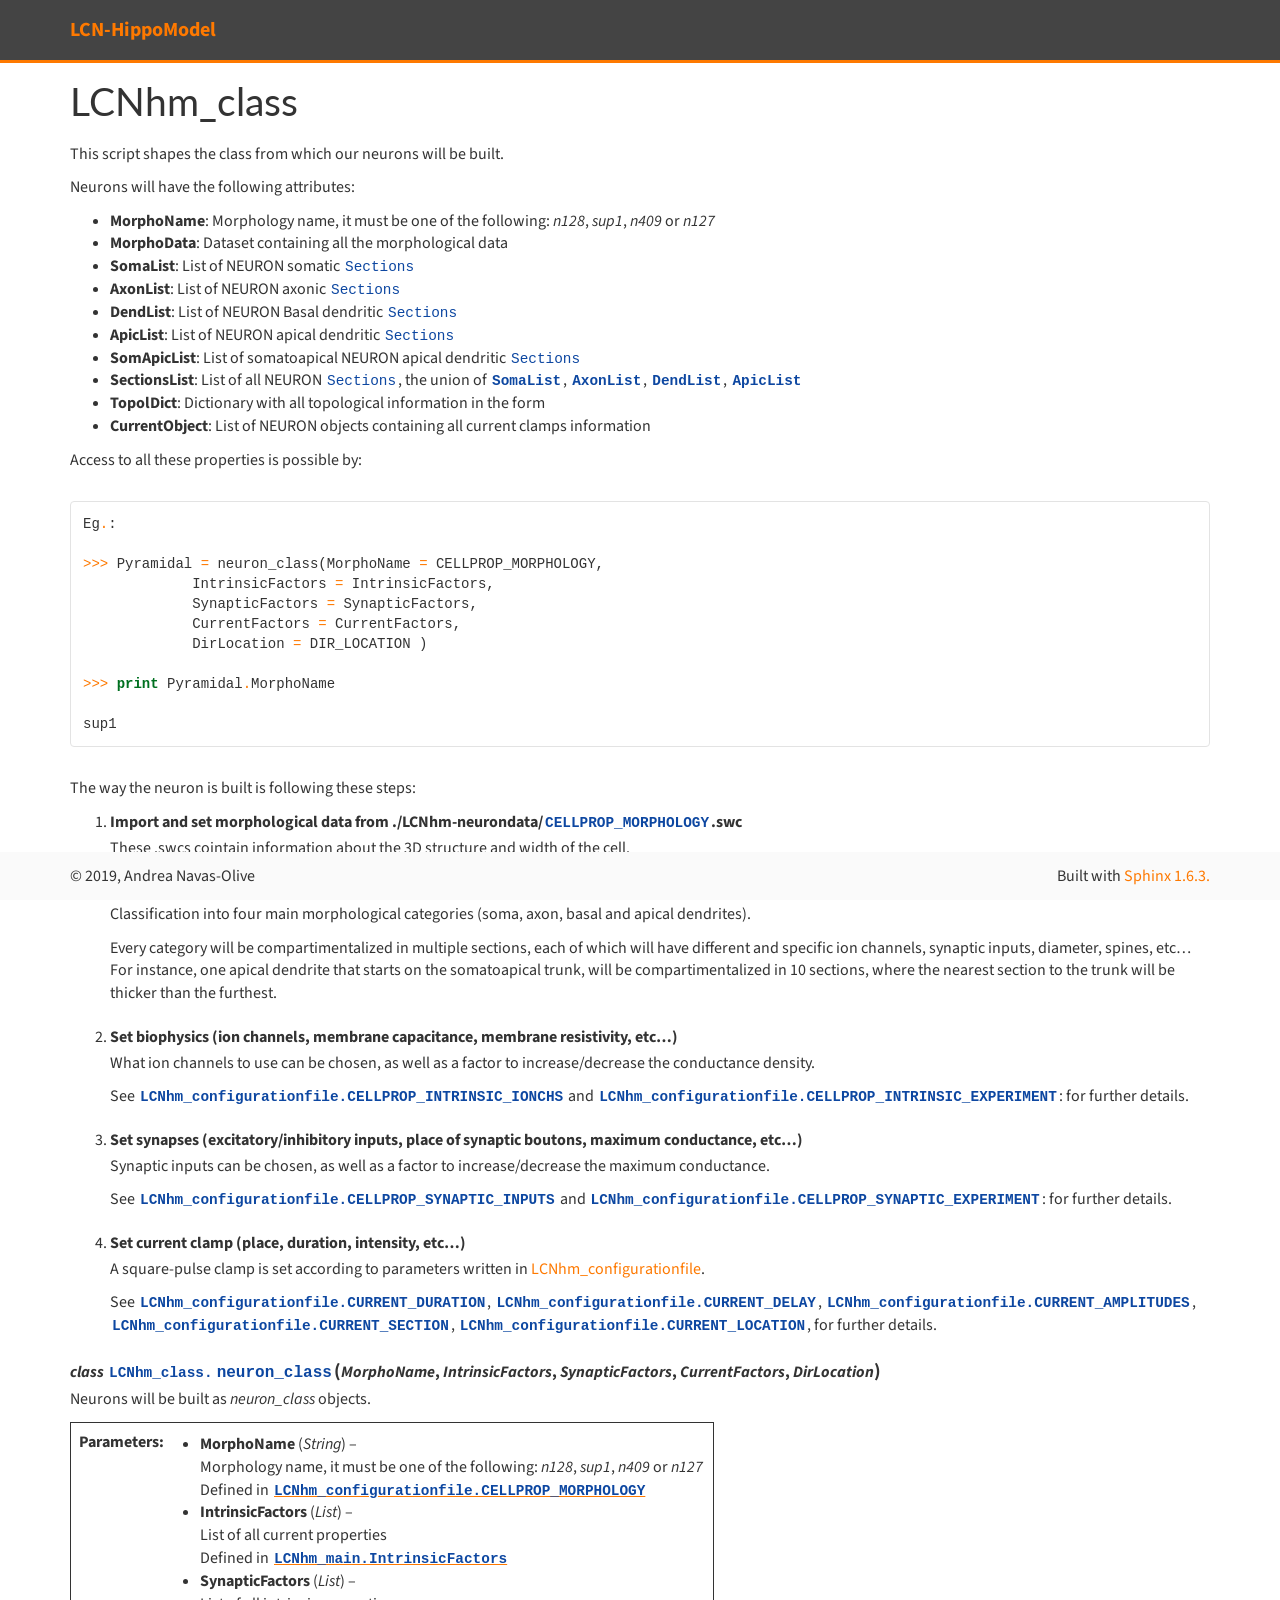
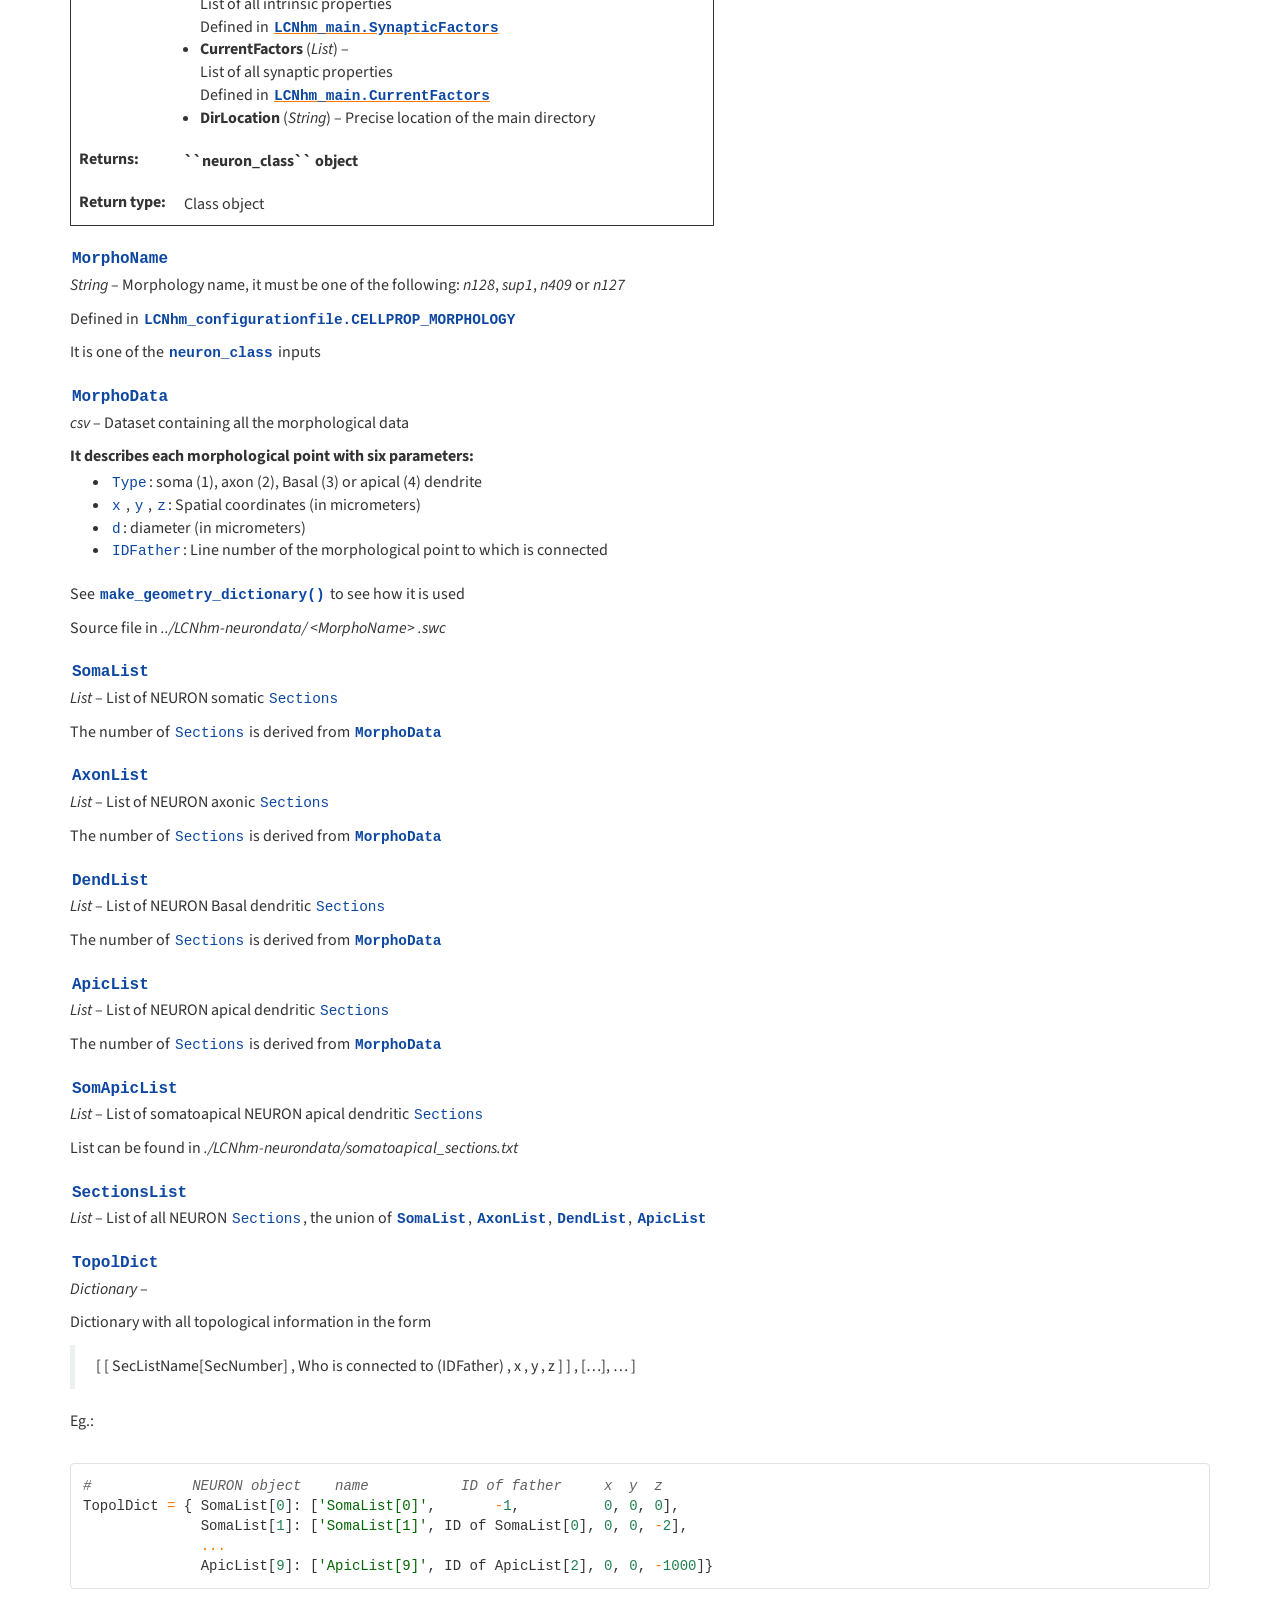
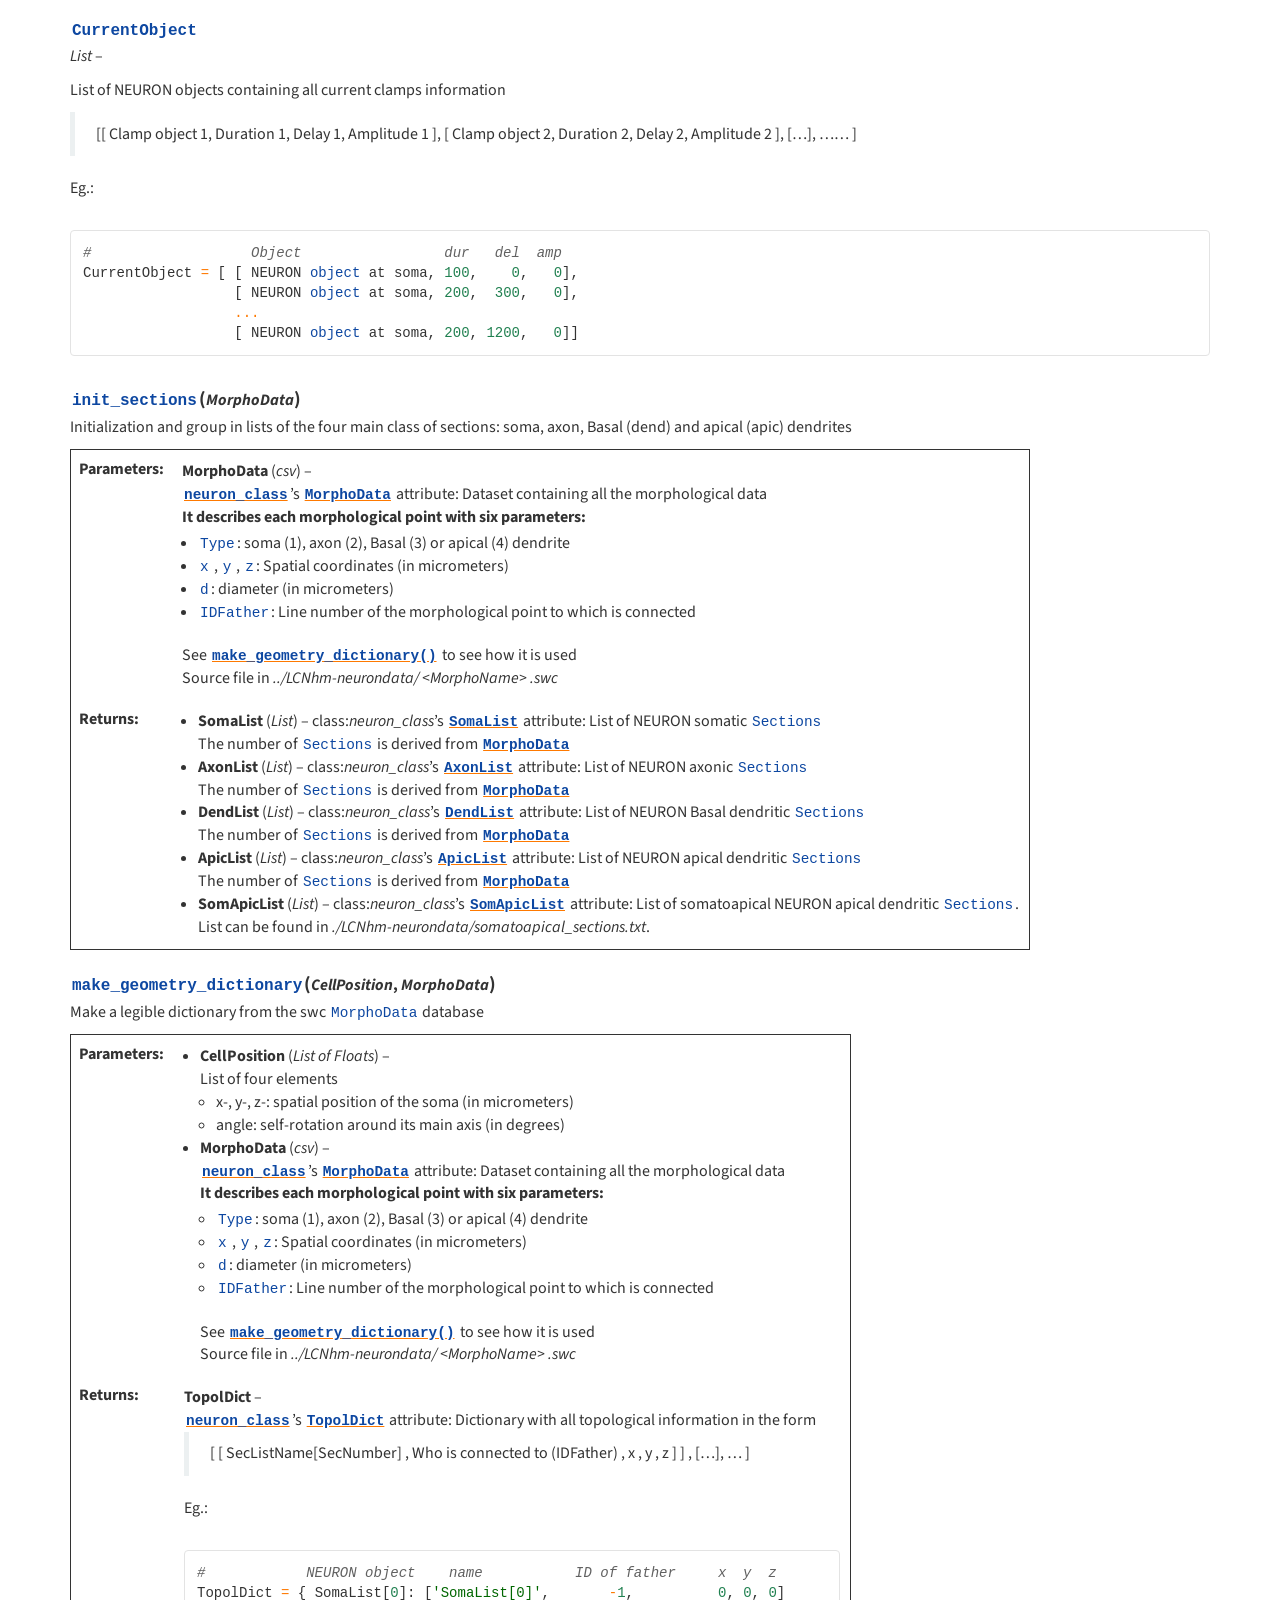
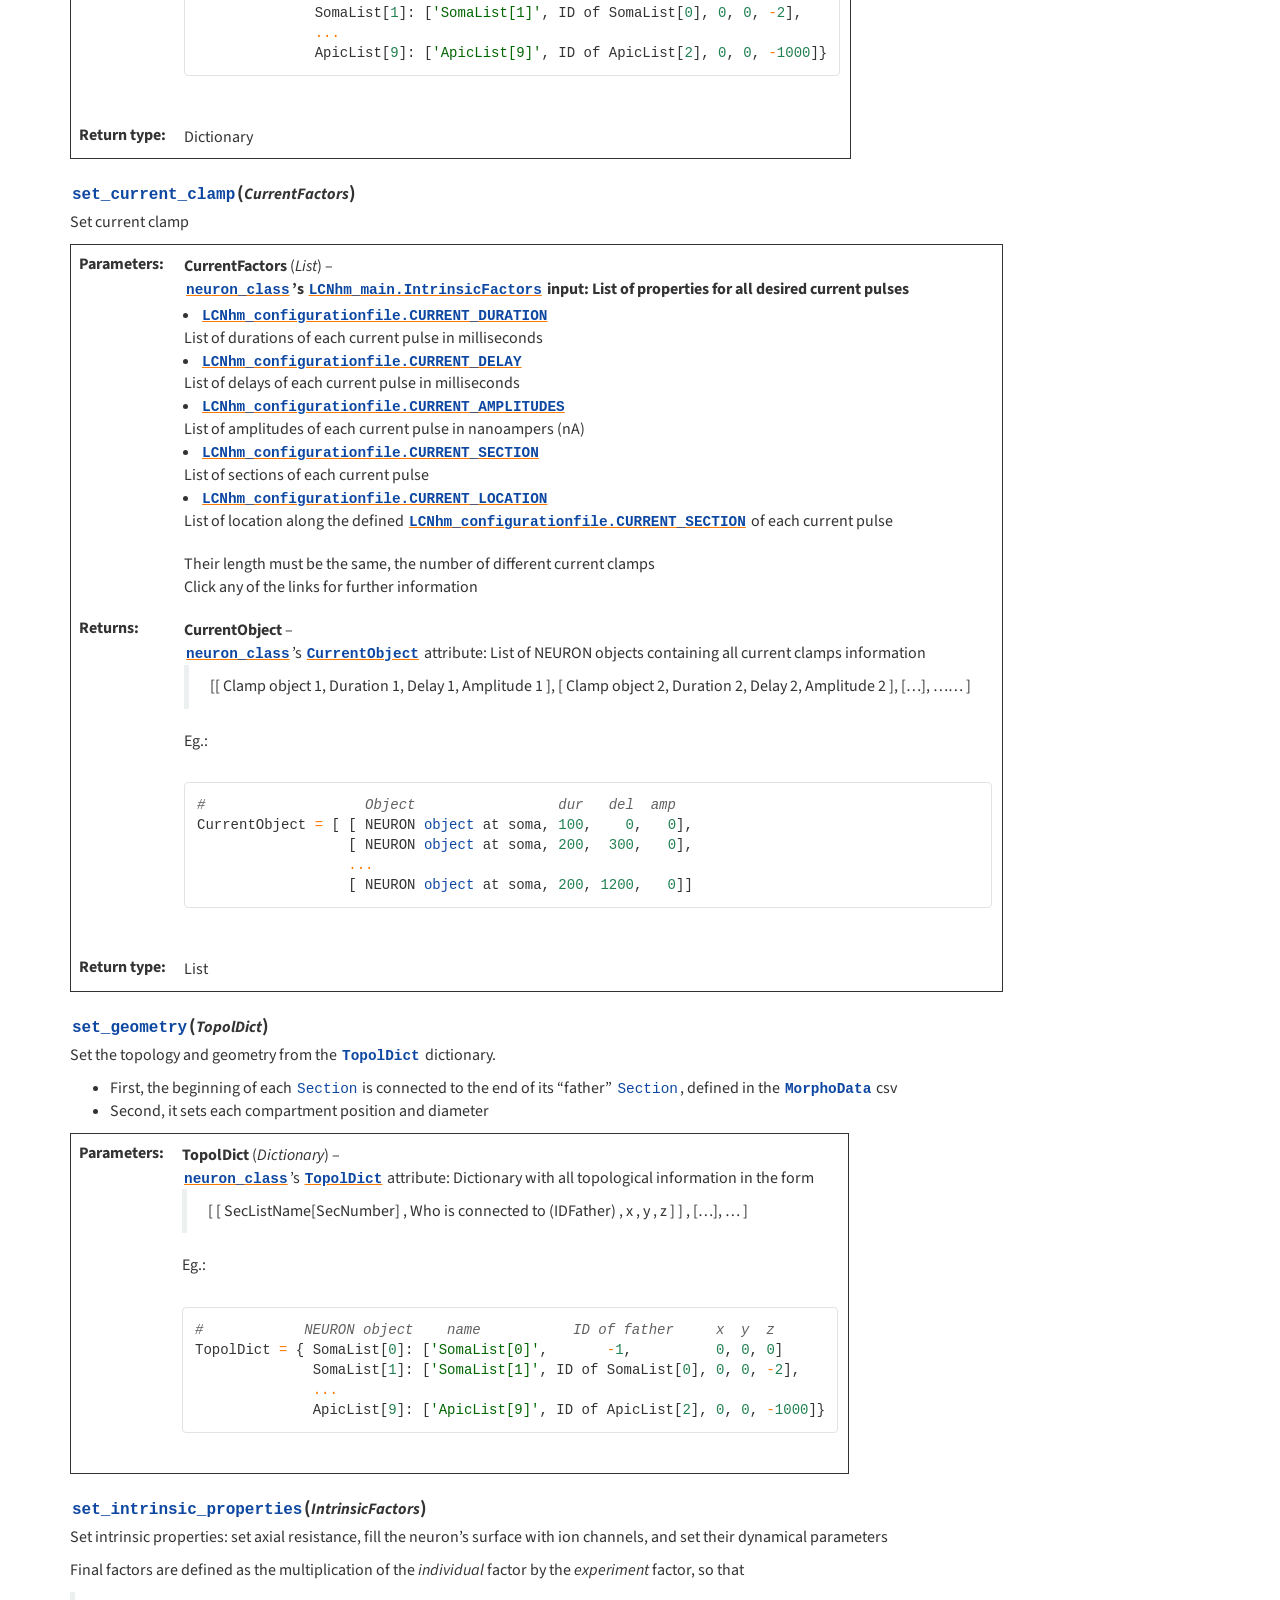
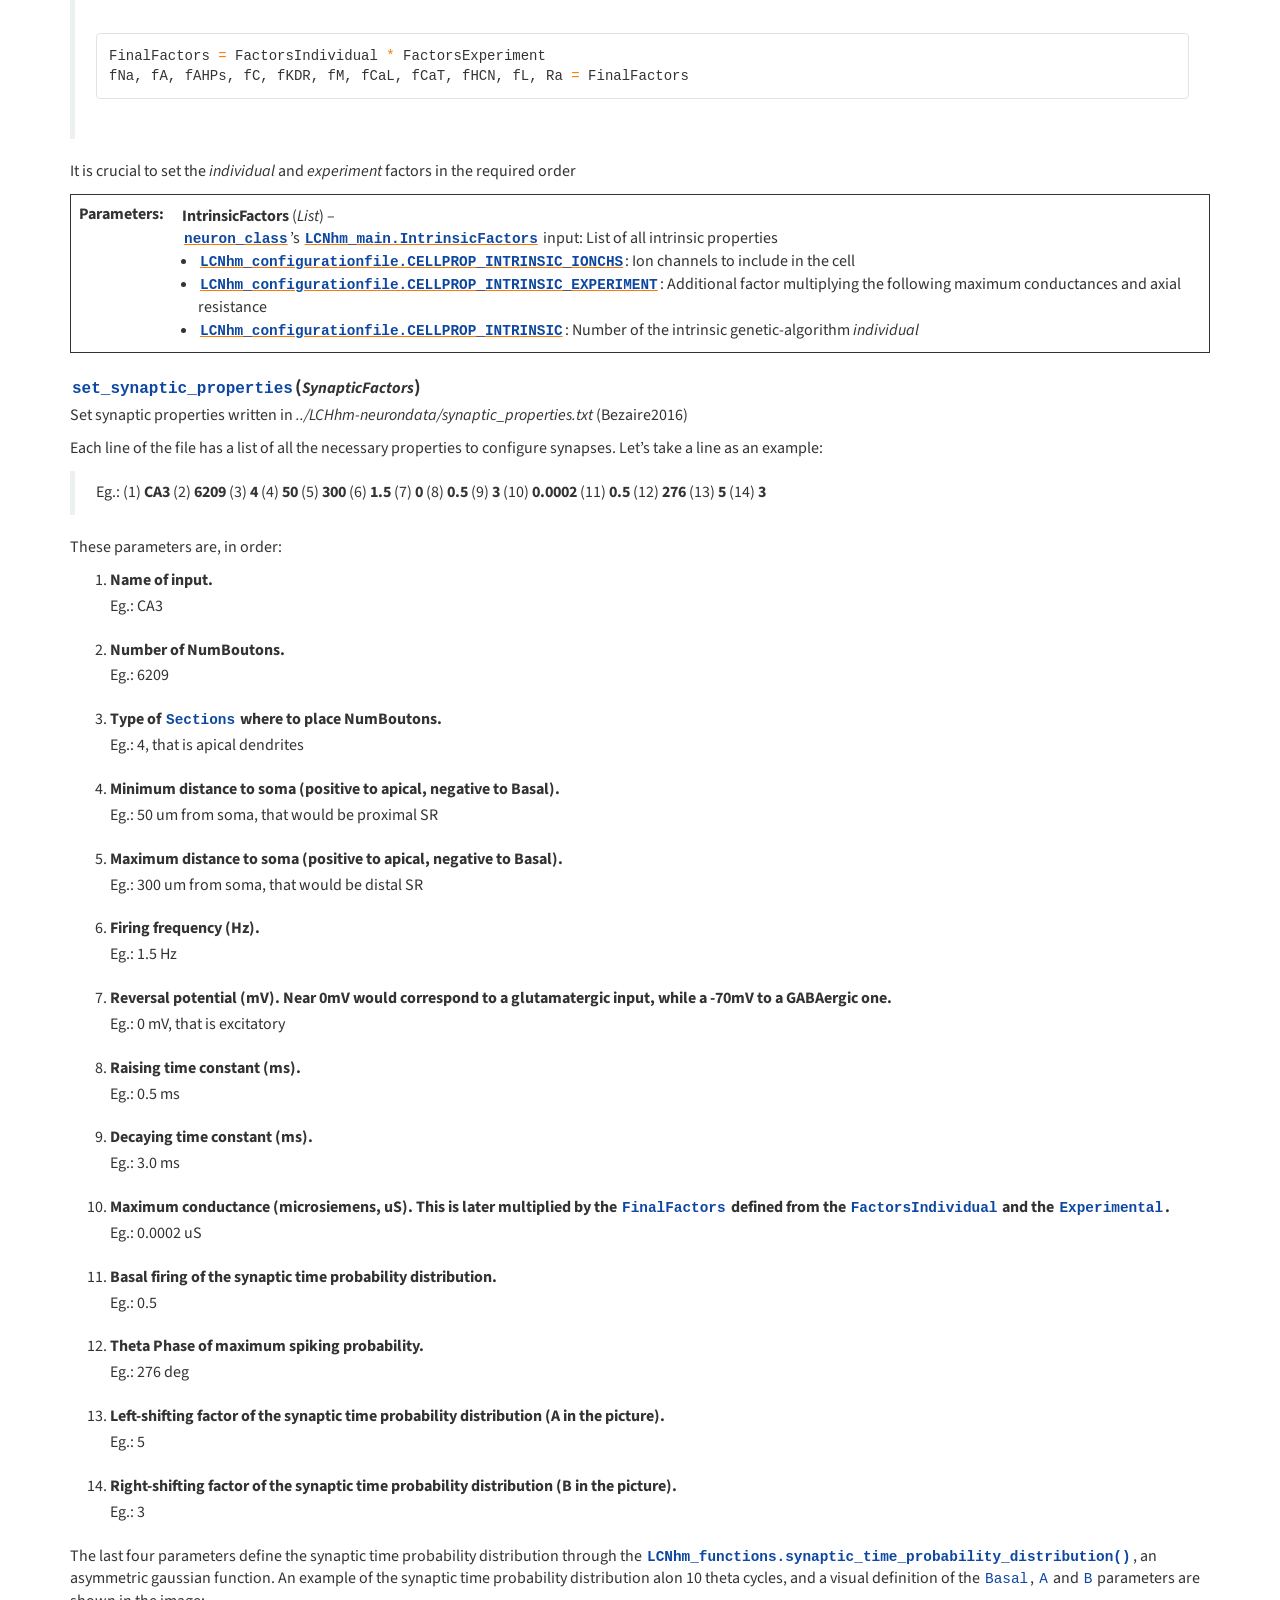
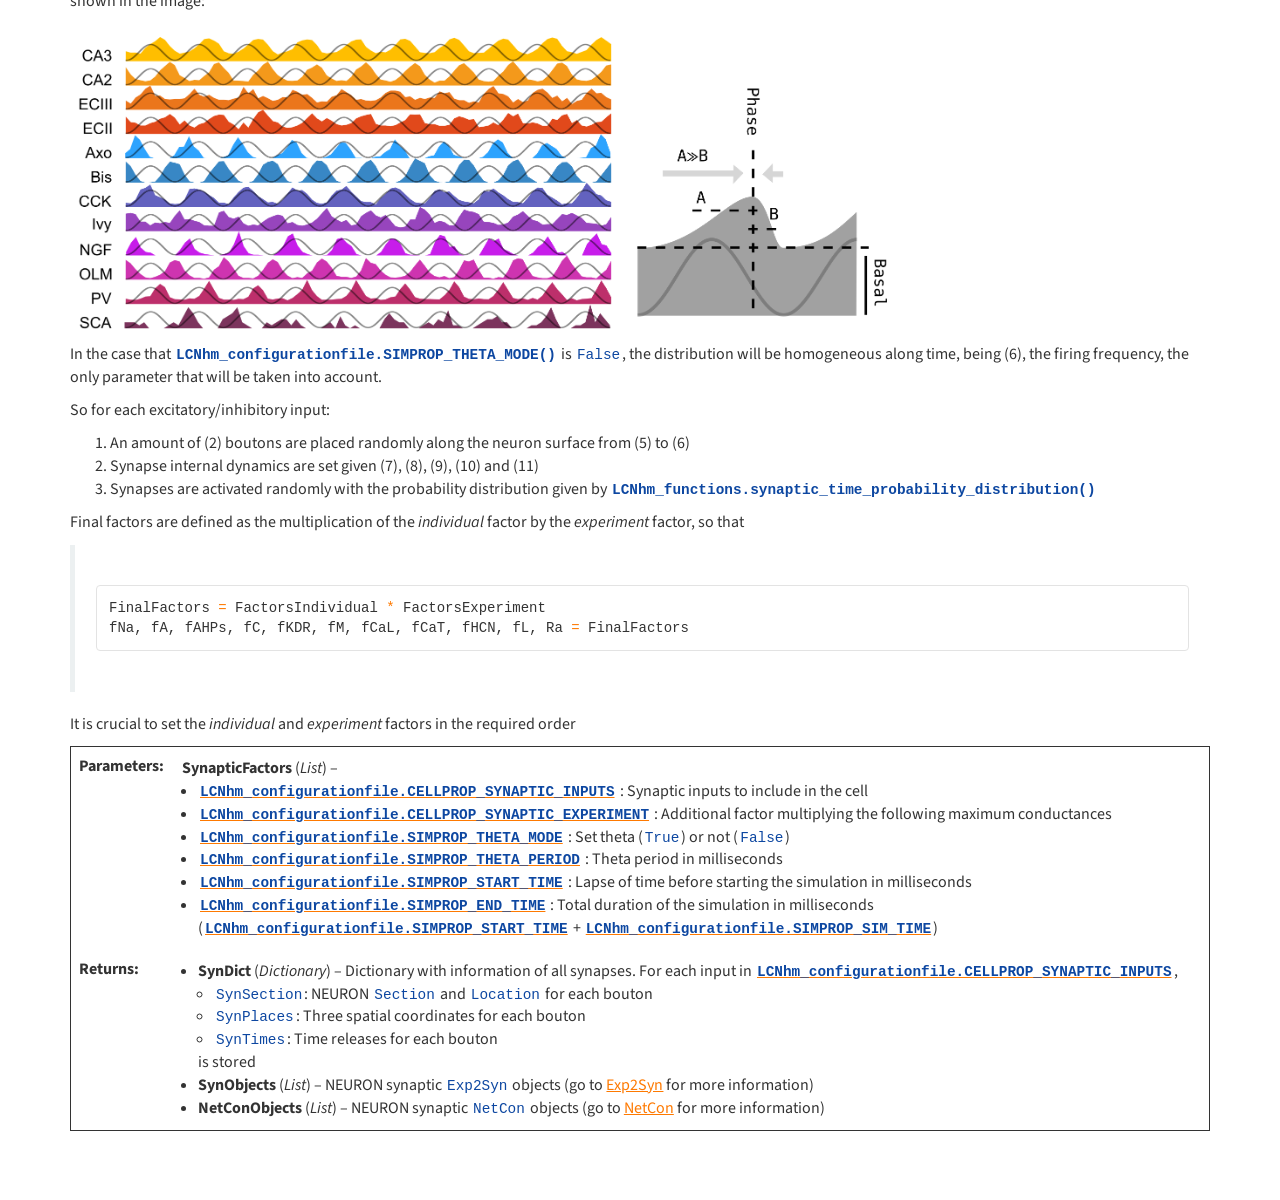
<file: docs/index_LCNhm-class.html>
<!DOCTYPE html>

<html xmlns="http://www.w3.org/1999/xhtml">
  <head>
    <meta http-equiv="Content-Type" content="text/html; charset=utf-8" />
    <title>LCNhm_class &#8212; LCN-HippoModel 0 documentation</title>
    <link rel="stylesheet" href="_static/bootstrap-sphinx.css" type="text/css" />
    <link rel="stylesheet" href="_static/pygments.css" type="text/css" />
    <link rel="stylesheet" href="_static/sunpy_style.css" type="text/css" />

    <script type="text/javascript">
      var DOCUMENTATION_OPTIONS = {
        URL_ROOT:    './',
        VERSION:     '0',
        COLLAPSE_INDEX: false,
        FILE_SUFFIX: '.html',
        HAS_SOURCE:  true,
        SOURCELINK_SUFFIX: '.txt'
      };
    </script>
    <script type="text/javascript" src="_static/jquery.js"></script>
    <script type="text/javascript" src="_static/underscore.js"></script>
    <script type="text/javascript" src="_static/doctools.js"></script>
<script type="text/javascript" src="_static/copybutton.js"></script>
<script type="text/javascript" src="_static/version.js"></script>
    <link rel="index" title="Index" href="genindex.html" />
    <link rel="search" title="Search" href="search.html" />
    <link rel="next" title="LCNhm_functions" href="index_LCNhm-functions.html" />
    <link rel="prev" title="LCNhm_main" href="index_LCNhm-main.html" />
<meta charset='utf-8'>
<meta http-equiv='X-UA-Compatible' content='IE=edge,chrome=1'>
<meta name='viewport' content='width=device-width, initial-scale=1.0, maximum-scale=1'>
<meta name="apple-mobile-web-app-capable" content="yes">
<script type="text/javascript" src="_static/js/jquery-1.11.0.min.js "></script>
<script type="text/javascript" src="_static/js/jquery-fix.js "></script>
<script type="text/javascript" src="_static/bootstrap-3.3.7/js/bootstrap.min.js "></script>
<script type="text/javascript" src="_static/bootstrap-sphinx.js "></script>

<!-- Facebook OpenGraph -->
<meta property="og:title" content="LCNhm_class | LCN-HippoModel 0 documentation" />
<meta property="og:type" content="website" />
<meta property="og:url" content="/index_LCNhm-class.html" />
<meta property="og:image" content="/_static/img/sunpy_icon.svg" />
<meta property="og:description" content="" />
<meta property="og:site_name" content="LCN-HippoModel 0 documentation" />

<meta name="robots" content="noindex, nofollow">

  </head>
  <body>

<div id="navbar"
  class="navbar navbar-default navbar-fixed-top">
  <div class="container">
    <div class="navbar-header">
      <!-- Brand and toggle get grouped for better mobile display -->
      <!-- .btn-navbar is used as the toggle for collapsed navbar content -->
      <button type="button" class="navbar-toggle" data-toggle="collapse" data-target=".nav-collapse">
        <span class="icon-bar"></span>
        <span class="icon-bar"></span>
        <span class="icon-bar"></span>
      </button>
      <a class="navbar-brand" href="https://sunpy.org/">
        LCN-HippoModel</a>
    </div>

    <div class="collapse navbar-collapse nav-collapse">
      <ul class="nav navbar-nav navbar-left">
        
        
        
      </ul>
    </div>
  </div>
</div>

<div class="container">
  <div class="row">
    <div class="body col-md-12 content" role="main">
      
  <div class="section" id="module-LCNhm_class">
<span id="id1"></span><span id="lcnhm-class"></span><h1>LCNhm_class<a class="headerlink" href="#module-LCNhm_class" title="Permalink to this headline">¶</a></h1>
<p>This script shapes the class from which our neurons will be built.</p>
<p>Neurons will have the following attributes:</p>
<ul class="simple">
<li><strong>MorphoName</strong>: Morphology name, it must be one of the following: <cite>n128</cite>, <cite>sup1</cite>, <cite>n409</cite> or <cite>n127</cite></li>
<li><strong>MorphoData</strong>: Dataset containing all the morphological data</li>
<li><strong>SomaList</strong>: List of NEURON somatic <code class="docutils literal"><span class="pre">Sections</span></code></li>
<li><strong>AxonList</strong>: List of NEURON axonic <code class="docutils literal"><span class="pre">Sections</span></code></li>
<li><strong>DendList</strong>: List of NEURON Basal dendritic <code class="docutils literal"><span class="pre">Sections</span></code></li>
<li><strong>ApicList</strong>: List of NEURON apical dendritic <code class="docutils literal"><span class="pre">Sections</span></code></li>
<li><strong>SomApicList</strong>: List of somatoapical NEURON apical dendritic <code class="docutils literal"><span class="pre">Sections</span></code></li>
<li><strong>SectionsList</strong>: List of all NEURON <code class="docutils literal"><span class="pre">Sections</span></code>, the union of <code class="xref py py-attr docutils literal"><span class="pre">SomaList</span></code>, <code class="xref py py-attr docutils literal"><span class="pre">AxonList</span></code>, <code class="xref py py-attr docutils literal"><span class="pre">DendList</span></code>, <code class="xref py py-attr docutils literal"><span class="pre">ApicList</span></code></li>
<li><strong>TopolDict</strong>: Dictionary with all topological information in the form</li>
<li><strong>CurrentObject</strong>: List of NEURON objects containing all current clamps information</li>
</ul>
<p>Access to all these properties is possible by:</p>
<div class="highlight-python"><div class="highlight"><pre><span></span><span class="n">Eg</span><span class="o">.</span><span class="p">:</span>

<span class="o">&gt;&gt;&gt;</span> <span class="n">Pyramidal</span> <span class="o">=</span> <span class="n">neuron_class</span><span class="p">(</span><span class="n">MorphoName</span> <span class="o">=</span> <span class="n">CELLPROP_MORPHOLOGY</span><span class="p">,</span>
             <span class="n">IntrinsicFactors</span> <span class="o">=</span> <span class="n">IntrinsicFactors</span><span class="p">,</span>
             <span class="n">SynapticFactors</span> <span class="o">=</span> <span class="n">SynapticFactors</span><span class="p">,</span>
             <span class="n">CurrentFactors</span> <span class="o">=</span> <span class="n">CurrentFactors</span><span class="p">,</span>
             <span class="n">DirLocation</span> <span class="o">=</span> <span class="n">DIR_LOCATION</span> <span class="p">)</span>

<span class="o">&gt;&gt;&gt;</span> <span class="k">print</span> <span class="n">Pyramidal</span><span class="o">.</span><span class="n">MorphoName</span>

<span class="n">sup1</span>
</pre></div>
</div>
<p>The way the neuron is built is following these steps:</p>
<ol class="arabic">
<li><dl class="first docutils">
<dt><strong>Import and set morphological data</strong> from ./LCNhm-neurondata/<code class="docutils literal"><span class="pre">CELLPROP_MORPHOLOGY</span></code>.swc</dt>
<dd><p class="first">These .swcs cointain information about the 3D structure and width of the cell.</p>
<p>You can obtain more morphologies on the public databas <a class="reference external" href="http://neuromorpho.org/">NeuroMorpho</a></p>
<p>Classification into four main morphological categories (soma, axon, basal and apical dendrites).</p>
<p class="last">Every category will be compartimentalized in multiple sections, each of which will have different and specific
ion channels, synaptic inputs, diameter, spines, etc… For instance, one apical dendrite that starts on the somatoapical trunk,
will be compartimentalized in 10 sections, where the nearest section to the trunk will be thicker than the furthest.</p>
</dd>
</dl>
</li>
<li><dl class="first docutils">
<dt><strong>Set biophysics</strong> (ion channels, membrane capacitance, membrane resistivity, etc…)</dt>
<dd><p class="first">What ion channels to use can be chosen, as well as a factor to increase/decrease the conductance density.</p>
<p class="last">See <a class="reference internal" href="index_LCNhm-configuration-file.html#LCNhm_configurationfile.CELLPROP_INTRINSIC_IONCHS" title="LCNhm_configurationfile.CELLPROP_INTRINSIC_IONCHS"><code class="xref py py-data docutils literal"><span class="pre">LCNhm_configurationfile.CELLPROP_INTRINSIC_IONCHS</span></code></a> and <a class="reference internal" href="index_LCNhm-configuration-file.html#LCNhm_configurationfile.CELLPROP_INTRINSIC_EXPERIMENT" title="LCNhm_configurationfile.CELLPROP_INTRINSIC_EXPERIMENT"><code class="xref py py-data docutils literal"><span class="pre">LCNhm_configurationfile.CELLPROP_INTRINSIC_EXPERIMENT</span></code></a>:
for further details.</p>
</dd>
</dl>
</li>
<li><dl class="first docutils">
<dt><strong>Set synapses</strong> (excitatory/inhibitory inputs, place of synaptic boutons, maximum conductance, etc…)</dt>
<dd><p class="first">Synaptic inputs can be chosen, as well as a factor to increase/decrease the maximum conductance.</p>
<p class="last">See <a class="reference internal" href="index_LCNhm-configuration-file.html#LCNhm_configurationfile.CELLPROP_SYNAPTIC_INPUTS" title="LCNhm_configurationfile.CELLPROP_SYNAPTIC_INPUTS"><code class="xref py py-data docutils literal"><span class="pre">LCNhm_configurationfile.CELLPROP_SYNAPTIC_INPUTS</span></code></a> and <a class="reference internal" href="index_LCNhm-configuration-file.html#LCNhm_configurationfile.CELLPROP_SYNAPTIC_EXPERIMENT" title="LCNhm_configurationfile.CELLPROP_SYNAPTIC_EXPERIMENT"><code class="xref py py-data docutils literal"><span class="pre">LCNhm_configurationfile.CELLPROP_SYNAPTIC_EXPERIMENT</span></code></a>:
for further details.</p>
</dd>
</dl>
</li>
<li><dl class="first docutils">
<dt><strong>Set current clamp</strong> (place, duration, intensity, etc…)</dt>
<dd><p class="first">A square-pulse clamp is set according to parameters written in <a class="reference internal" href="index_LCNhm-configuration-file.html#lcnhm-configuration-file"><span class="std std-ref">LCNhm_configurationfile</span></a>.</p>
<p class="last">See <a class="reference internal" href="index_LCNhm-configuration-file.html#LCNhm_configurationfile.CURRENT_DURATION" title="LCNhm_configurationfile.CURRENT_DURATION"><code class="xref py py-data docutils literal"><span class="pre">LCNhm_configurationfile.CURRENT_DURATION</span></code></a>, <a class="reference internal" href="index_LCNhm-configuration-file.html#LCNhm_configurationfile.CURRENT_DELAY" title="LCNhm_configurationfile.CURRENT_DELAY"><code class="xref py py-data docutils literal"><span class="pre">LCNhm_configurationfile.CURRENT_DELAY</span></code></a>, <a class="reference internal" href="index_LCNhm-configuration-file.html#LCNhm_configurationfile.CURRENT_AMPLITUDES" title="LCNhm_configurationfile.CURRENT_AMPLITUDES"><code class="xref py py-data docutils literal"><span class="pre">LCNhm_configurationfile.CURRENT_AMPLITUDES</span></code></a>, <a class="reference internal" href="index_LCNhm-configuration-file.html#LCNhm_configurationfile.CURRENT_SECTION" title="LCNhm_configurationfile.CURRENT_SECTION"><code class="xref py py-data docutils literal"><span class="pre">LCNhm_configurationfile.CURRENT_SECTION</span></code></a>, <a class="reference internal" href="index_LCNhm-configuration-file.html#LCNhm_configurationfile.CURRENT_LOCATION" title="LCNhm_configurationfile.CURRENT_LOCATION"><code class="xref py py-data docutils literal"><span class="pre">LCNhm_configurationfile.CURRENT_LOCATION</span></code></a>, for further details.</p>
</dd>
</dl>
</li>
</ol>
<dl class="class">
<dt id="LCNhm_class.neuron_class">
<em class="property">class </em><code class="descclassname">LCNhm_class.</code><code class="descname">neuron_class</code><span class="sig-paren">(</span><em>MorphoName</em>, <em>IntrinsicFactors</em>, <em>SynapticFactors</em>, <em>CurrentFactors</em>, <em>DirLocation</em><span class="sig-paren">)</span><a class="headerlink" href="#LCNhm_class.neuron_class" title="Permalink to this definition">¶</a></dt>
<dd><p>Neurons will be built as <cite>neuron_class</cite> objects.</p>
<table class="docutils field-list" frame="void" rules="none">
<col class="field-name" />
<col class="field-body" />
<tbody valign="top">
<tr class="field-odd field"><th class="field-name">Parameters:</th><td class="field-body"><ul class="first simple">
<li><strong>MorphoName</strong> (<em>String</em>) – <p>Morphology name, it must be one of the following: <cite>n128</cite>, <cite>sup1</cite>, <cite>n409</cite> or <cite>n127</cite></p>
<p>Defined in <a class="reference internal" href="index_LCNhm-configuration-file.html#LCNhm_configurationfile.CELLPROP_MORPHOLOGY" title="LCNhm_configurationfile.CELLPROP_MORPHOLOGY"><code class="xref py py-const docutils literal"><span class="pre">LCNhm_configurationfile.CELLPROP_MORPHOLOGY</span></code></a></p>
</li>
<li><strong>IntrinsicFactors</strong> (<em>List</em>) – <p>List of all current properties</p>
<p>Defined in <a class="reference internal" href="index_LCNhm-main.html#LCNhm_main.IntrinsicFactors" title="LCNhm_main.IntrinsicFactors"><code class="xref py py-const docutils literal"><span class="pre">LCNhm_main.IntrinsicFactors</span></code></a></p>
</li>
<li><strong>SynapticFactors</strong> (<em>List</em>) – <p>List of all intrinsic properties</p>
<p>Defined in <a class="reference internal" href="index_LCNhm-main.html#LCNhm_main.SynapticFactors" title="LCNhm_main.SynapticFactors"><code class="xref py py-const docutils literal"><span class="pre">LCNhm_main.SynapticFactors</span></code></a></p>
</li>
<li><strong>CurrentFactors</strong> (<em>List</em>) – <p>List of all synaptic properties</p>
<p>Defined in <a class="reference internal" href="index_LCNhm-main.html#LCNhm_main.CurrentFactors" title="LCNhm_main.CurrentFactors"><code class="xref py py-const docutils literal"><span class="pre">LCNhm_main.CurrentFactors</span></code></a></p>
</li>
<li><strong>DirLocation</strong> (<em>String</em>) – Precise location of the main directory</li>
</ul>
</td>
</tr>
<tr class="field-even field"><th class="field-name">Returns:</th><td class="field-body"><p class="first"><strong>``neuron_class`` object</strong></p>
</td>
</tr>
<tr class="field-odd field"><th class="field-name">Return type:</th><td class="field-body"><p class="first last">Class object</p>
</td>
</tr>
</tbody>
</table>
<dl class="attribute">
<dt id="LCNhm_class.neuron_class.MorphoName">
<code class="descname">MorphoName</code><a class="headerlink" href="#LCNhm_class.neuron_class.MorphoName" title="Permalink to this definition">¶</a></dt>
<dd><p><em>String</em> – Morphology name, it must be one of the following: <cite>n128</cite>, <cite>sup1</cite>, <cite>n409</cite> or <cite>n127</cite></p>
<p>Defined in <a class="reference internal" href="index_LCNhm-configuration-file.html#LCNhm_configurationfile.CELLPROP_MORPHOLOGY" title="LCNhm_configurationfile.CELLPROP_MORPHOLOGY"><code class="xref py py-const docutils literal"><span class="pre">LCNhm_configurationfile.CELLPROP_MORPHOLOGY</span></code></a></p>
<p>It is one of the <a class="reference internal" href="#LCNhm_class.neuron_class" title="LCNhm_class.neuron_class"><code class="xref py py-class docutils literal"><span class="pre">neuron_class</span></code></a> inputs</p>
</dd></dl>

<dl class="attribute">
<dt id="LCNhm_class.neuron_class.MorphoData">
<code class="descname">MorphoData</code><a class="headerlink" href="#LCNhm_class.neuron_class.MorphoData" title="Permalink to this definition">¶</a></dt>
<dd><p><em>csv</em> – Dataset containing all the morphological data</p>
<dl class="docutils">
<dt>It describes each morphological point with six parameters:</dt>
<dd><ul class="first last simple">
<li><code class="docutils literal"><span class="pre">Type</span></code>: soma (1), axon (2), Basal (3) or apical (4) dendrite</li>
<li><code class="docutils literal"><span class="pre">x</span></code> , <code class="docutils literal"><span class="pre">y</span></code> , <code class="docutils literal"><span class="pre">z</span></code>: Spatial coordinates (in micrometers)</li>
<li><code class="docutils literal"><span class="pre">d</span></code>: diameter (in micrometers)</li>
<li><code class="docutils literal"><span class="pre">IDFather</span></code>: Line number of the morphological point to which is connected</li>
</ul>
</dd>
</dl>
<p>See <a class="reference internal" href="#LCNhm_class.neuron_class.make_geometry_dictionary" title="LCNhm_class.neuron_class.make_geometry_dictionary"><code class="xref py py-func docutils literal"><span class="pre">make_geometry_dictionary()</span></code></a> to see how it is used</p>
<p>Source file in <em>../LCNhm-neurondata/ &lt;MorphoName&gt; .swc</em></p>
</dd></dl>

<dl class="attribute">
<dt id="LCNhm_class.neuron_class.SomaList">
<code class="descname">SomaList</code><a class="headerlink" href="#LCNhm_class.neuron_class.SomaList" title="Permalink to this definition">¶</a></dt>
<dd><p><em>List</em> – List of NEURON somatic <code class="docutils literal"><span class="pre">Sections</span></code></p>
<p>The number of <code class="docutils literal"><span class="pre">Sections</span></code> is derived from <a class="reference internal" href="#LCNhm_class.neuron_class.MorphoData" title="LCNhm_class.neuron_class.MorphoData"><code class="xref py py-attr docutils literal"><span class="pre">MorphoData</span></code></a></p>
</dd></dl>

<dl class="attribute">
<dt id="LCNhm_class.neuron_class.AxonList">
<code class="descname">AxonList</code><a class="headerlink" href="#LCNhm_class.neuron_class.AxonList" title="Permalink to this definition">¶</a></dt>
<dd><p><em>List</em> – List of NEURON axonic <code class="docutils literal"><span class="pre">Sections</span></code></p>
<p>The number of <code class="docutils literal"><span class="pre">Sections</span></code> is derived from <a class="reference internal" href="#LCNhm_class.neuron_class.MorphoData" title="LCNhm_class.neuron_class.MorphoData"><code class="xref py py-attr docutils literal"><span class="pre">MorphoData</span></code></a></p>
</dd></dl>

<dl class="attribute">
<dt id="LCNhm_class.neuron_class.DendList">
<code class="descname">DendList</code><a class="headerlink" href="#LCNhm_class.neuron_class.DendList" title="Permalink to this definition">¶</a></dt>
<dd><p><em>List</em> – List of NEURON Basal dendritic <code class="docutils literal"><span class="pre">Sections</span></code></p>
<p>The number of <code class="docutils literal"><span class="pre">Sections</span></code> is derived from <a class="reference internal" href="#LCNhm_class.neuron_class.MorphoData" title="LCNhm_class.neuron_class.MorphoData"><code class="xref py py-attr docutils literal"><span class="pre">MorphoData</span></code></a></p>
</dd></dl>

<dl class="attribute">
<dt id="LCNhm_class.neuron_class.ApicList">
<code class="descname">ApicList</code><a class="headerlink" href="#LCNhm_class.neuron_class.ApicList" title="Permalink to this definition">¶</a></dt>
<dd><p><em>List</em> – List of NEURON apical dendritic <code class="docutils literal"><span class="pre">Sections</span></code></p>
<p>The number of <code class="docutils literal"><span class="pre">Sections</span></code> is derived from <a class="reference internal" href="#LCNhm_class.neuron_class.MorphoData" title="LCNhm_class.neuron_class.MorphoData"><code class="xref py py-attr docutils literal"><span class="pre">MorphoData</span></code></a></p>
</dd></dl>

<dl class="attribute">
<dt id="LCNhm_class.neuron_class.SomApicList">
<code class="descname">SomApicList</code><a class="headerlink" href="#LCNhm_class.neuron_class.SomApicList" title="Permalink to this definition">¶</a></dt>
<dd><p><em>List</em> – List of somatoapical NEURON apical dendritic <code class="docutils literal"><span class="pre">Sections</span></code></p>
<p>List can be found in <em>./LCNhm-neurondata/somatoapical_sections.txt</em></p>
</dd></dl>

<dl class="attribute">
<dt id="LCNhm_class.neuron_class.SectionsList">
<code class="descname">SectionsList</code><a class="headerlink" href="#LCNhm_class.neuron_class.SectionsList" title="Permalink to this definition">¶</a></dt>
<dd><p><em>List</em> – List of all NEURON <code class="docutils literal"><span class="pre">Sections</span></code>, the union of <a class="reference internal" href="#LCNhm_class.neuron_class.SomaList" title="LCNhm_class.neuron_class.SomaList"><code class="xref py py-attr docutils literal"><span class="pre">SomaList</span></code></a>, <a class="reference internal" href="#LCNhm_class.neuron_class.AxonList" title="LCNhm_class.neuron_class.AxonList"><code class="xref py py-attr docutils literal"><span class="pre">AxonList</span></code></a>, <a class="reference internal" href="#LCNhm_class.neuron_class.DendList" title="LCNhm_class.neuron_class.DendList"><code class="xref py py-attr docutils literal"><span class="pre">DendList</span></code></a>, <a class="reference internal" href="#LCNhm_class.neuron_class.ApicList" title="LCNhm_class.neuron_class.ApicList"><code class="xref py py-attr docutils literal"><span class="pre">ApicList</span></code></a></p>
</dd></dl>

<dl class="attribute">
<dt id="LCNhm_class.neuron_class.TopolDict">
<code class="descname">TopolDict</code><a class="headerlink" href="#LCNhm_class.neuron_class.TopolDict" title="Permalink to this definition">¶</a></dt>
<dd><p><em>Dictionary</em> –</p>
<p>Dictionary with all topological information in the form</p>
<blockquote>
<div>[ [ SecListName[SecNumber] ,  Who is connected to (IDFather) ,  x ,  y ,  z ] ] , […], … ]</div></blockquote>
<p>Eg.:</p>
<div class="highlight-python"><div class="highlight"><pre><span></span><span class="c1">#            NEURON object    name           ID of father     x  y  z</span>
<span class="n">TopolDict</span> <span class="o">=</span> <span class="p">{</span> <span class="n">SomaList</span><span class="p">[</span><span class="mi">0</span><span class="p">]:</span> <span class="p">[</span><span class="s1">&#39;SomaList[0]&#39;</span><span class="p">,</span>       <span class="o">-</span><span class="mi">1</span><span class="p">,</span>          <span class="mi">0</span><span class="p">,</span> <span class="mi">0</span><span class="p">,</span> <span class="mi">0</span><span class="p">],</span>
              <span class="n">SomaList</span><span class="p">[</span><span class="mi">1</span><span class="p">]:</span> <span class="p">[</span><span class="s1">&#39;SomaList[1]&#39;</span><span class="p">,</span> <span class="n">ID</span> <span class="n">of</span> <span class="n">SomaList</span><span class="p">[</span><span class="mi">0</span><span class="p">],</span> <span class="mi">0</span><span class="p">,</span> <span class="mi">0</span><span class="p">,</span> <span class="o">-</span><span class="mi">2</span><span class="p">],</span>
              <span class="o">...</span>
              <span class="n">ApicList</span><span class="p">[</span><span class="mi">9</span><span class="p">]:</span> <span class="p">[</span><span class="s1">&#39;ApicList[9]&#39;</span><span class="p">,</span> <span class="n">ID</span> <span class="n">of</span> <span class="n">ApicList</span><span class="p">[</span><span class="mi">2</span><span class="p">],</span> <span class="mi">0</span><span class="p">,</span> <span class="mi">0</span><span class="p">,</span> <span class="o">-</span><span class="mi">1000</span><span class="p">]}</span>
</pre></div>
</div>
</dd></dl>

<dl class="attribute">
<dt id="LCNhm_class.neuron_class.CurrentObject">
<code class="descname">CurrentObject</code><a class="headerlink" href="#LCNhm_class.neuron_class.CurrentObject" title="Permalink to this definition">¶</a></dt>
<dd><p><em>List</em> –</p>
<p>List of NEURON objects containing all current clamps information</p>
<blockquote>
<div>[[ Clamp object 1, Duration 1, Delay 1, Amplitude 1 ],
[  Clamp object 2, Duration 2, Delay 2, Amplitude 2 ], […], …… ]</div></blockquote>
<p>Eg.:</p>
<div class="highlight-python"><div class="highlight"><pre><span></span><span class="c1">#                   Object                 dur   del  amp</span>
<span class="n">CurrentObject</span> <span class="o">=</span> <span class="p">[</span> <span class="p">[</span> <span class="n">NEURON</span> <span class="nb">object</span> <span class="n">at</span> <span class="n">soma</span><span class="p">,</span> <span class="mi">100</span><span class="p">,</span>    <span class="mi">0</span><span class="p">,</span>   <span class="mi">0</span><span class="p">],</span>
                  <span class="p">[</span> <span class="n">NEURON</span> <span class="nb">object</span> <span class="n">at</span> <span class="n">soma</span><span class="p">,</span> <span class="mi">200</span><span class="p">,</span>  <span class="mi">300</span><span class="p">,</span>   <span class="mi">0</span><span class="p">],</span>
                  <span class="o">...</span>
                  <span class="p">[</span> <span class="n">NEURON</span> <span class="nb">object</span> <span class="n">at</span> <span class="n">soma</span><span class="p">,</span> <span class="mi">200</span><span class="p">,</span> <span class="mi">1200</span><span class="p">,</span>   <span class="mi">0</span><span class="p">]]</span>
</pre></div>
</div>
</dd></dl>

<dl class="method">
<dt id="LCNhm_class.neuron_class.init_sections">
<code class="descname">init_sections</code><span class="sig-paren">(</span><em>MorphoData</em><span class="sig-paren">)</span><a class="headerlink" href="#LCNhm_class.neuron_class.init_sections" title="Permalink to this definition">¶</a></dt>
<dd><p>Initialization and group in lists of the four main class of sections: soma, axon, Basal (dend) and apical (apic) dendrites</p>
<table class="docutils field-list" frame="void" rules="none">
<col class="field-name" />
<col class="field-body" />
<tbody valign="top">
<tr class="field-odd field"><th class="field-name">Parameters:</th><td class="field-body"><strong>MorphoData</strong> (<em>csv</em>) – <p><a class="reference internal" href="#LCNhm_class.neuron_class" title="LCNhm_class.neuron_class"><code class="xref py py-class docutils literal"><span class="pre">neuron_class</span></code></a>’s <a class="reference internal" href="#LCNhm_class.neuron_class.MorphoData" title="LCNhm_class.neuron_class.MorphoData"><code class="xref py py-attr docutils literal"><span class="pre">MorphoData</span></code></a> attribute: Dataset containing all the morphological data</p>
<dl class="docutils">
<dt>It describes each morphological point with six parameters:</dt>
<dd><ul class="first last simple">
<li><code class="docutils literal"><span class="pre">Type</span></code>: soma (1), axon (2), Basal (3) or apical (4) dendrite</li>
<li><code class="docutils literal"><span class="pre">x</span></code> , <code class="docutils literal"><span class="pre">y</span></code> , <code class="docutils literal"><span class="pre">z</span></code>: Spatial coordinates (in micrometers)</li>
<li><code class="docutils literal"><span class="pre">d</span></code>: diameter (in micrometers)</li>
<li><code class="docutils literal"><span class="pre">IDFather</span></code>: Line number of the morphological point to which is connected</li>
</ul>
</dd>
</dl>
<p>See <a class="reference internal" href="#LCNhm_class.neuron_class.make_geometry_dictionary" title="LCNhm_class.neuron_class.make_geometry_dictionary"><code class="xref py py-func docutils literal"><span class="pre">make_geometry_dictionary()</span></code></a> to see how it is used</p>
<p>Source file in <em>../LCNhm-neurondata/ &lt;MorphoName&gt; .swc</em></p>
</td>
</tr>
<tr class="field-even field"><th class="field-name">Returns:</th><td class="field-body"><ul>
<li><strong>SomaList</strong> (<em>List</em>) – class:<cite>neuron_class</cite>’s <a class="reference internal" href="#LCNhm_class.neuron_class.SomaList" title="LCNhm_class.neuron_class.SomaList"><code class="xref py py-attr docutils literal"><span class="pre">SomaList</span></code></a> attribute: List of NEURON somatic <code class="docutils literal"><span class="pre">Sections</span></code><p>The number of <code class="docutils literal"><span class="pre">Sections</span></code> is derived from <a class="reference internal" href="#LCNhm_class.neuron_class.MorphoData" title="LCNhm_class.neuron_class.MorphoData"><code class="xref py py-attr docutils literal"><span class="pre">MorphoData</span></code></a></p>
</li>
<li><strong>AxonList</strong> (<em>List</em>) – class:<cite>neuron_class</cite>’s <a class="reference internal" href="#LCNhm_class.neuron_class.AxonList" title="LCNhm_class.neuron_class.AxonList"><code class="xref py py-attr docutils literal"><span class="pre">AxonList</span></code></a> attribute: List of NEURON axonic <code class="docutils literal"><span class="pre">Sections</span></code><p>The number of <code class="docutils literal"><span class="pre">Sections</span></code> is derived from <a class="reference internal" href="#LCNhm_class.neuron_class.MorphoData" title="LCNhm_class.neuron_class.MorphoData"><code class="xref py py-attr docutils literal"><span class="pre">MorphoData</span></code></a></p>
</li>
<li><strong>DendList</strong> (<em>List</em>) – class:<cite>neuron_class</cite>’s <a class="reference internal" href="#LCNhm_class.neuron_class.DendList" title="LCNhm_class.neuron_class.DendList"><code class="xref py py-attr docutils literal"><span class="pre">DendList</span></code></a> attribute: List of NEURON Basal dendritic <code class="docutils literal"><span class="pre">Sections</span></code><p>The number of <code class="docutils literal"><span class="pre">Sections</span></code> is derived from <a class="reference internal" href="#LCNhm_class.neuron_class.MorphoData" title="LCNhm_class.neuron_class.MorphoData"><code class="xref py py-attr docutils literal"><span class="pre">MorphoData</span></code></a></p>
</li>
<li><strong>ApicList</strong> (<em>List</em>) – class:<cite>neuron_class</cite>’s <a class="reference internal" href="#LCNhm_class.neuron_class.ApicList" title="LCNhm_class.neuron_class.ApicList"><code class="xref py py-attr docutils literal"><span class="pre">ApicList</span></code></a> attribute: List of NEURON apical dendritic <code class="docutils literal"><span class="pre">Sections</span></code><p>The number of <code class="docutils literal"><span class="pre">Sections</span></code> is derived from <a class="reference internal" href="#LCNhm_class.neuron_class.MorphoData" title="LCNhm_class.neuron_class.MorphoData"><code class="xref py py-attr docutils literal"><span class="pre">MorphoData</span></code></a></p>
</li>
<li><strong>SomApicList</strong> (<em>List</em>) – class:<cite>neuron_class</cite>’s <a class="reference internal" href="#LCNhm_class.neuron_class.SomApicList" title="LCNhm_class.neuron_class.SomApicList"><code class="xref py py-attr docutils literal"><span class="pre">SomApicList</span></code></a> attribute: List of somatoapical NEURON apical dendritic <code class="docutils literal"><span class="pre">Sections</span></code>.<p>List can be found in <cite>./LCNhm-neurondata/somatoapical_sections.txt</cite>.</p>
</li>
</ul>
</td>
</tr>
</tbody>
</table>
</dd></dl>

<dl class="method">
<dt id="LCNhm_class.neuron_class.make_geometry_dictionary">
<code class="descname">make_geometry_dictionary</code><span class="sig-paren">(</span><em>CellPosition</em>, <em>MorphoData</em><span class="sig-paren">)</span><a class="headerlink" href="#LCNhm_class.neuron_class.make_geometry_dictionary" title="Permalink to this definition">¶</a></dt>
<dd><p>Make a legible dictionary from the swc <code class="docutils literal"><span class="pre">MorphoData</span></code> database</p>
<table class="docutils field-list" frame="void" rules="none">
<col class="field-name" />
<col class="field-body" />
<tbody valign="top">
<tr class="field-odd field"><th class="field-name">Parameters:</th><td class="field-body"><ul class="first simple">
<li><strong>CellPosition</strong> (<em>List of Floats</em>) – <p>List of four elements</p>
<ul>
<li>x-, y-, z-: spatial position of the soma (in micrometers)</li>
<li>angle: self-rotation around its main axis (in degrees)</li>
</ul>
</li>
<li><strong>MorphoData</strong> (<em>csv</em>) – <p><a class="reference internal" href="#LCNhm_class.neuron_class" title="LCNhm_class.neuron_class"><code class="xref py py-class docutils literal"><span class="pre">neuron_class</span></code></a>’s <a class="reference internal" href="#LCNhm_class.neuron_class.MorphoData" title="LCNhm_class.neuron_class.MorphoData"><code class="xref py py-attr docutils literal"><span class="pre">MorphoData</span></code></a> attribute: Dataset containing all the morphological data</p>
<dl class="docutils">
<dt>It describes each morphological point with six parameters:</dt>
<dd><ul class="first last">
<li><code class="docutils literal"><span class="pre">Type</span></code>: soma (1), axon (2), Basal (3) or apical (4) dendrite</li>
<li><code class="docutils literal"><span class="pre">x</span></code> , <code class="docutils literal"><span class="pre">y</span></code> , <code class="docutils literal"><span class="pre">z</span></code>: Spatial coordinates (in micrometers)</li>
<li><code class="docutils literal"><span class="pre">d</span></code>: diameter (in micrometers)</li>
<li><code class="docutils literal"><span class="pre">IDFather</span></code>: Line number of the morphological point to which is connected</li>
</ul>
</dd>
</dl>
<p>See <a class="reference internal" href="#LCNhm_class.neuron_class.make_geometry_dictionary" title="LCNhm_class.neuron_class.make_geometry_dictionary"><code class="xref py py-func docutils literal"><span class="pre">make_geometry_dictionary()</span></code></a> to see how it is used</p>
<p>Source file in <em>../LCNhm-neurondata/ &lt;MorphoName&gt; .swc</em></p>
</li>
</ul>
</td>
</tr>
<tr class="field-even field"><th class="field-name">Returns:</th><td class="field-body"><p class="first"><p><strong>TopolDict</strong> –</p>
<p><a class="reference internal" href="#LCNhm_class.neuron_class" title="LCNhm_class.neuron_class"><code class="xref py py-class docutils literal"><span class="pre">neuron_class</span></code></a>’s <a class="reference internal" href="#LCNhm_class.neuron_class.TopolDict" title="LCNhm_class.neuron_class.TopolDict"><code class="xref py py-attr docutils literal"><span class="pre">TopolDict</span></code></a> attribute: Dictionary with all topological information in the form</p>
<blockquote>
<div><p>[ [ SecListName[SecNumber] ,  Who is connected to (IDFather) ,  x ,  y ,  z ] ] , […], … ]</p>
</div></blockquote>
<p>Eg.:</p>
<div class="highlight-python"><div class="highlight"><pre><span></span><span class="c1">#            NEURON object    name           ID of father     x  y  z</span>
<span class="n">TopolDict</span> <span class="o">=</span> <span class="p">{</span> <span class="n">SomaList</span><span class="p">[</span><span class="mi">0</span><span class="p">]:</span> <span class="p">[</span><span class="s1">&#39;SomaList[0]&#39;</span><span class="p">,</span>       <span class="o">-</span><span class="mi">1</span><span class="p">,</span>          <span class="mi">0</span><span class="p">,</span> <span class="mi">0</span><span class="p">,</span> <span class="mi">0</span><span class="p">]</span>
              <span class="n">SomaList</span><span class="p">[</span><span class="mi">1</span><span class="p">]:</span> <span class="p">[</span><span class="s1">&#39;SomaList[1]&#39;</span><span class="p">,</span> <span class="n">ID</span> <span class="n">of</span> <span class="n">SomaList</span><span class="p">[</span><span class="mi">0</span><span class="p">],</span> <span class="mi">0</span><span class="p">,</span> <span class="mi">0</span><span class="p">,</span> <span class="o">-</span><span class="mi">2</span><span class="p">],</span>
              <span class="o">...</span>
              <span class="n">ApicList</span><span class="p">[</span><span class="mi">9</span><span class="p">]:</span> <span class="p">[</span><span class="s1">&#39;ApicList[9]&#39;</span><span class="p">,</span> <span class="n">ID</span> <span class="n">of</span> <span class="n">ApicList</span><span class="p">[</span><span class="mi">2</span><span class="p">],</span> <span class="mi">0</span><span class="p">,</span> <span class="mi">0</span><span class="p">,</span> <span class="o">-</span><span class="mi">1000</span><span class="p">]}</span>
</pre></div>
</div>
</p>
</td>
</tr>
<tr class="field-odd field"><th class="field-name">Return type:</th><td class="field-body"><p class="first last">Dictionary</p>
</td>
</tr>
</tbody>
</table>
</dd></dl>

<dl class="method">
<dt id="LCNhm_class.neuron_class.set_current_clamp">
<code class="descname">set_current_clamp</code><span class="sig-paren">(</span><em>CurrentFactors</em><span class="sig-paren">)</span><a class="headerlink" href="#LCNhm_class.neuron_class.set_current_clamp" title="Permalink to this definition">¶</a></dt>
<dd><p>Set current clamp</p>
<table class="docutils field-list" frame="void" rules="none">
<col class="field-name" />
<col class="field-body" />
<tbody valign="top">
<tr class="field-odd field"><th class="field-name">Parameters:</th><td class="field-body"><strong>CurrentFactors</strong> (<em>List</em>) – <dl class="docutils">
<dt><a class="reference internal" href="#LCNhm_class.neuron_class" title="LCNhm_class.neuron_class"><code class="xref py py-class docutils literal"><span class="pre">neuron_class</span></code></a>’s <a class="reference internal" href="index_LCNhm-main.html#LCNhm_main.IntrinsicFactors" title="LCNhm_main.IntrinsicFactors"><code class="xref py py-data docutils literal"><span class="pre">LCNhm_main.IntrinsicFactors</span></code></a> input: List of properties for all desired current pulses</dt>
<dd><ul class="first simple">
<li><a class="reference internal" href="index_LCNhm-configuration-file.html#LCNhm_configurationfile.CURRENT_DURATION" title="LCNhm_configurationfile.CURRENT_DURATION"><code class="xref py py-const docutils literal"><span class="pre">LCNhm_configurationfile.CURRENT_DURATION</span></code></a></li>
</ul>
<p>List of durations of each current pulse in milliseconds</p>
<ul class="simple">
<li><a class="reference internal" href="index_LCNhm-configuration-file.html#LCNhm_configurationfile.CURRENT_DELAY" title="LCNhm_configurationfile.CURRENT_DELAY"><code class="xref py py-const docutils literal"><span class="pre">LCNhm_configurationfile.CURRENT_DELAY</span></code></a></li>
</ul>
<p>List of delays of each current pulse in milliseconds</p>
<ul class="simple">
<li><a class="reference internal" href="index_LCNhm-configuration-file.html#LCNhm_configurationfile.CURRENT_AMPLITUDES" title="LCNhm_configurationfile.CURRENT_AMPLITUDES"><code class="xref py py-const docutils literal"><span class="pre">LCNhm_configurationfile.CURRENT_AMPLITUDES</span></code></a></li>
</ul>
<p>List of amplitudes of each current pulse in nanoampers (nA)</p>
<ul class="simple">
<li><a class="reference internal" href="index_LCNhm-configuration-file.html#LCNhm_configurationfile.CURRENT_SECTION" title="LCNhm_configurationfile.CURRENT_SECTION"><code class="xref py py-const docutils literal"><span class="pre">LCNhm_configurationfile.CURRENT_SECTION</span></code></a></li>
</ul>
<p>List of sections of each current pulse</p>
<ul class="simple">
<li><a class="reference internal" href="index_LCNhm-configuration-file.html#LCNhm_configurationfile.CURRENT_LOCATION" title="LCNhm_configurationfile.CURRENT_LOCATION"><code class="xref py py-const docutils literal"><span class="pre">LCNhm_configurationfile.CURRENT_LOCATION</span></code></a></li>
</ul>
<p class="last">List of location along the defined <a class="reference internal" href="index_LCNhm-configuration-file.html#LCNhm_configurationfile.CURRENT_SECTION" title="LCNhm_configurationfile.CURRENT_SECTION"><code class="xref py py-const docutils literal"><span class="pre">LCNhm_configurationfile.CURRENT_SECTION</span></code></a> of each current pulse</p>
</dd>
</dl>
<p>Their length must be the same, the number of different current clamps</p>
<p>Click any of the links for further information</p>
</td>
</tr>
<tr class="field-even field"><th class="field-name">Returns:</th><td class="field-body"><strong>CurrentObject</strong> –<p><a class="reference internal" href="#LCNhm_class.neuron_class" title="LCNhm_class.neuron_class"><code class="xref py py-class docutils literal"><span class="pre">neuron_class</span></code></a>’s <a class="reference internal" href="#LCNhm_class.neuron_class.CurrentObject" title="LCNhm_class.neuron_class.CurrentObject"><code class="xref py py-attr docutils literal"><span class="pre">CurrentObject</span></code></a> attribute: List of NEURON objects containing all current clamps information</p>
<blockquote>
<div>[[ Clamp object 1, Duration 1, Delay 1, Amplitude 1 ],
[  Clamp object 2, Duration 2, Delay 2, Amplitude 2 ], […], …… ]</div></blockquote>
<p>Eg.:</p>
<div class="highlight-python"><div class="highlight"><pre><span></span><span class="c1">#                   Object                 dur   del  amp</span>
<span class="n">CurrentObject</span> <span class="o">=</span> <span class="p">[</span> <span class="p">[</span> <span class="n">NEURON</span> <span class="nb">object</span> <span class="n">at</span> <span class="n">soma</span><span class="p">,</span> <span class="mi">100</span><span class="p">,</span>    <span class="mi">0</span><span class="p">,</span>   <span class="mi">0</span><span class="p">],</span>
                  <span class="p">[</span> <span class="n">NEURON</span> <span class="nb">object</span> <span class="n">at</span> <span class="n">soma</span><span class="p">,</span> <span class="mi">200</span><span class="p">,</span>  <span class="mi">300</span><span class="p">,</span>   <span class="mi">0</span><span class="p">],</span>
                  <span class="o">...</span>
                  <span class="p">[</span> <span class="n">NEURON</span> <span class="nb">object</span> <span class="n">at</span> <span class="n">soma</span><span class="p">,</span> <span class="mi">200</span><span class="p">,</span> <span class="mi">1200</span><span class="p">,</span>   <span class="mi">0</span><span class="p">]]</span>
</pre></div>
</div>
</td>
</tr>
<tr class="field-odd field"><th class="field-name">Return type:</th><td class="field-body">List</td>
</tr>
</tbody>
</table>
</dd></dl>

<dl class="method">
<dt id="LCNhm_class.neuron_class.set_geometry">
<code class="descname">set_geometry</code><span class="sig-paren">(</span><em>TopolDict</em><span class="sig-paren">)</span><a class="headerlink" href="#LCNhm_class.neuron_class.set_geometry" title="Permalink to this definition">¶</a></dt>
<dd><p>Set the topology and geometry from the <a class="reference internal" href="#LCNhm_class.neuron_class.TopolDict" title="LCNhm_class.neuron_class.TopolDict"><code class="xref py py-attr docutils literal"><span class="pre">TopolDict</span></code></a> dictionary.</p>
<ul class="simple">
<li>First, the beginning of each <code class="docutils literal"><span class="pre">Section</span></code> is connected to the end of its “father” <code class="docutils literal"><span class="pre">Section</span></code>, defined in the <a class="reference internal" href="#LCNhm_class.neuron_class.MorphoData" title="LCNhm_class.neuron_class.MorphoData"><code class="xref py py-attr docutils literal"><span class="pre">MorphoData</span></code></a> csv</li>
<li>Second, it sets each compartment position and diameter</li>
</ul>
<table class="docutils field-list" frame="void" rules="none">
<col class="field-name" />
<col class="field-body" />
<tbody valign="top">
<tr class="field-odd field"><th class="field-name">Parameters:</th><td class="field-body"><strong>TopolDict</strong> (<em>Dictionary</em>) – <p><a class="reference internal" href="#LCNhm_class.neuron_class" title="LCNhm_class.neuron_class"><code class="xref py py-class docutils literal"><span class="pre">neuron_class</span></code></a>’s <a class="reference internal" href="#LCNhm_class.neuron_class.TopolDict" title="LCNhm_class.neuron_class.TopolDict"><code class="xref py py-attr docutils literal"><span class="pre">TopolDict</span></code></a> attribute: Dictionary with all topological information in the form</p>
<blockquote>
<div>[ [ SecListName[SecNumber] ,  Who is connected to (IDFather) ,  x ,  y ,  z ] ] , […], … ]</div></blockquote>
<p>Eg.:</p>
<div class="highlight-python"><div class="highlight"><pre><span></span><span class="c1">#            NEURON object    name           ID of father     x  y  z</span>
<span class="n">TopolDict</span> <span class="o">=</span> <span class="p">{</span> <span class="n">SomaList</span><span class="p">[</span><span class="mi">0</span><span class="p">]:</span> <span class="p">[</span><span class="s1">&#39;SomaList[0]&#39;</span><span class="p">,</span>       <span class="o">-</span><span class="mi">1</span><span class="p">,</span>          <span class="mi">0</span><span class="p">,</span> <span class="mi">0</span><span class="p">,</span> <span class="mi">0</span><span class="p">]</span>
              <span class="n">SomaList</span><span class="p">[</span><span class="mi">1</span><span class="p">]:</span> <span class="p">[</span><span class="s1">&#39;SomaList[1]&#39;</span><span class="p">,</span> <span class="n">ID</span> <span class="n">of</span> <span class="n">SomaList</span><span class="p">[</span><span class="mi">0</span><span class="p">],</span> <span class="mi">0</span><span class="p">,</span> <span class="mi">0</span><span class="p">,</span> <span class="o">-</span><span class="mi">2</span><span class="p">],</span>
              <span class="o">...</span>
              <span class="n">ApicList</span><span class="p">[</span><span class="mi">9</span><span class="p">]:</span> <span class="p">[</span><span class="s1">&#39;ApicList[9]&#39;</span><span class="p">,</span> <span class="n">ID</span> <span class="n">of</span> <span class="n">ApicList</span><span class="p">[</span><span class="mi">2</span><span class="p">],</span> <span class="mi">0</span><span class="p">,</span> <span class="mi">0</span><span class="p">,</span> <span class="o">-</span><span class="mi">1000</span><span class="p">]}</span>
</pre></div>
</div>
</td>
</tr>
</tbody>
</table>
</dd></dl>

<dl class="method">
<dt id="LCNhm_class.neuron_class.set_intrinsic_properties">
<code class="descname">set_intrinsic_properties</code><span class="sig-paren">(</span><em>IntrinsicFactors</em><span class="sig-paren">)</span><a class="headerlink" href="#LCNhm_class.neuron_class.set_intrinsic_properties" title="Permalink to this definition">¶</a></dt>
<dd><p>Set intrinsic properties: set axial resistance, fill the neuron’s surface with ion channels, and set their dynamical parameters</p>
<p>Final factors are defined as the multiplication of the <em>individual</em> factor by the <em>experiment</em> factor, so that</p>
<blockquote>
<div><div class="highlight-python"><div class="highlight"><pre><span></span><span class="n">FinalFactors</span> <span class="o">=</span> <span class="n">FactorsIndividual</span> <span class="o">*</span> <span class="n">FactorsExperiment</span>
<span class="n">fNa</span><span class="p">,</span> <span class="n">fA</span><span class="p">,</span> <span class="n">fAHPs</span><span class="p">,</span> <span class="n">fC</span><span class="p">,</span> <span class="n">fKDR</span><span class="p">,</span> <span class="n">fM</span><span class="p">,</span> <span class="n">fCaL</span><span class="p">,</span> <span class="n">fCaT</span><span class="p">,</span> <span class="n">fHCN</span><span class="p">,</span> <span class="n">fL</span><span class="p">,</span> <span class="n">Ra</span> <span class="o">=</span> <span class="n">FinalFactors</span>
</pre></div>
</div>
</div></blockquote>
<p>It is crucial to set the <em>individual</em> and <em>experiment</em> factors in the required order</p>
<table class="docutils field-list" frame="void" rules="none">
<col class="field-name" />
<col class="field-body" />
<tbody valign="top">
<tr class="field-odd field"><th class="field-name">Parameters:</th><td class="field-body"><strong>IntrinsicFactors</strong> (<em>List</em>) – <p><a class="reference internal" href="#LCNhm_class.neuron_class" title="LCNhm_class.neuron_class"><code class="xref py py-class docutils literal"><span class="pre">neuron_class</span></code></a>’s <a class="reference internal" href="index_LCNhm-main.html#LCNhm_main.IntrinsicFactors" title="LCNhm_main.IntrinsicFactors"><code class="xref py py-data docutils literal"><span class="pre">LCNhm_main.IntrinsicFactors</span></code></a> input: List of all intrinsic properties</p>
<ul class="simple">
<li><a class="reference internal" href="index_LCNhm-configuration-file.html#LCNhm_configurationfile.CELLPROP_INTRINSIC_IONCHS" title="LCNhm_configurationfile.CELLPROP_INTRINSIC_IONCHS"><code class="xref py py-data docutils literal"><span class="pre">LCNhm_configurationfile.CELLPROP_INTRINSIC_IONCHS</span></code></a>: Ion channels to include in the cell</li>
<li><a class="reference internal" href="index_LCNhm-configuration-file.html#LCNhm_configurationfile.CELLPROP_INTRINSIC_EXPERIMENT" title="LCNhm_configurationfile.CELLPROP_INTRINSIC_EXPERIMENT"><code class="xref py py-data docutils literal"><span class="pre">LCNhm_configurationfile.CELLPROP_INTRINSIC_EXPERIMENT</span></code></a>: Additional factor multiplying the following maximum conductances and axial resistance</li>
<li><a class="reference internal" href="index_LCNhm-configuration-file.html#LCNhm_configurationfile.CELLPROP_INTRINSIC" title="LCNhm_configurationfile.CELLPROP_INTRINSIC"><code class="xref py py-data docutils literal"><span class="pre">LCNhm_configurationfile.CELLPROP_INTRINSIC</span></code></a>: Number of the intrinsic genetic-algorithm <cite>individual</cite></li>
</ul>
</td>
</tr>
</tbody>
</table>
</dd></dl>

<dl class="method">
<dt id="LCNhm_class.neuron_class.set_synaptic_properties">
<code class="descname">set_synaptic_properties</code><span class="sig-paren">(</span><em>SynapticFactors</em><span class="sig-paren">)</span><a class="headerlink" href="#LCNhm_class.neuron_class.set_synaptic_properties" title="Permalink to this definition">¶</a></dt>
<dd><p>Set synaptic properties written in
<em>../LCHhm-neurondata/synaptic_properties.txt</em> (Bezaire2016)</p>
<p>Each line of the file has a list of all the necessary
properties to configure synapses. Let’s take a line as
an example:</p>
<blockquote>
<div>Eg.: (1) <strong>CA3</strong> (2) <strong>6209</strong> (3) <strong>4</strong> (4) <strong>50</strong> (5) <strong>300</strong> (6) <strong>1.5</strong> (7) <strong>0</strong> (8) <strong>0.5</strong> (9) <strong>3</strong> (10) <strong>0.0002</strong> (11) <strong>0.5</strong> (12) <strong>276</strong> (13) <strong>5</strong> (14) <strong>3</strong></div></blockquote>
<p>These parameters are, in order:</p>
<ol class="arabic simple">
<li><dl class="first docutils">
<dt>Name of input.</dt>
<dd>Eg.: CA3</dd>
</dl>
</li>
<li><dl class="first docutils">
<dt>Number of NumBoutons.</dt>
<dd>Eg.: 6209</dd>
</dl>
</li>
<li><dl class="first docutils">
<dt>Type of <code class="docutils literal"><span class="pre">Sections</span></code> where to place NumBoutons.</dt>
<dd>Eg.: 4, that is apical dendrites</dd>
</dl>
</li>
<li><dl class="first docutils">
<dt>Minimum distance to soma (positive to apical, negative to Basal).</dt>
<dd>Eg.: 50 um from soma, that would be proximal SR</dd>
</dl>
</li>
<li><dl class="first docutils">
<dt>Maximum distance to soma (positive to apical, negative to Basal).</dt>
<dd>Eg.: 300 um from soma, that would be distal SR</dd>
</dl>
</li>
<li><dl class="first docutils">
<dt>Firing frequency (Hz).</dt>
<dd>Eg.: 1.5 Hz</dd>
</dl>
</li>
<li><dl class="first docutils">
<dt>Reversal potential (mV). Near 0mV would correspond to a glutamatergic input, while a -70mV to a GABAergic one.</dt>
<dd>Eg.: 0 mV, that is excitatory</dd>
</dl>
</li>
<li><dl class="first docutils">
<dt>Raising time constant (ms).</dt>
<dd>Eg.: 0.5 ms</dd>
</dl>
</li>
<li><dl class="first docutils">
<dt>Decaying time constant (ms).</dt>
<dd>Eg.: 3.0 ms</dd>
</dl>
</li>
<li><dl class="first docutils">
<dt>Maximum conductance (microsiemens, uS). This is later multiplied by the <code class="docutils literal"><span class="pre">FinalFactors</span></code> defined from the <code class="docutils literal"><span class="pre">FactorsIndividual</span></code> and the <code class="docutils literal"><span class="pre">Experimental</span></code>.</dt>
<dd>Eg.: 0.0002 uS</dd>
</dl>
</li>
<li><dl class="first docutils">
<dt>Basal firing of the synaptic time probability distribution.</dt>
<dd>Eg.: 0.5</dd>
</dl>
</li>
<li><dl class="first docutils">
<dt>Theta Phase of maximum spiking probability.</dt>
<dd>Eg.: 276 deg</dd>
</dl>
</li>
<li><dl class="first docutils">
<dt>Left-shifting factor of the synaptic time probability distribution (A in the picture).</dt>
<dd>Eg.: 5</dd>
</dl>
</li>
<li><dl class="first docutils">
<dt>Right-shifting factor of the synaptic time probability distribution (B in the picture).</dt>
<dd>Eg.: 3</dd>
</dl>
</li>
</ol>
<p>The last four parameters define the synaptic time probability distribution
through the <a class="reference internal" href="index_LCNhm-functions.html#LCNhm_functions.synaptic_time_probability_distribution" title="LCNhm_functions.synaptic_time_probability_distribution"><code class="xref py py-func docutils literal"><span class="pre">LCNhm_functions.synaptic_time_probability_distribution()</span></code></a>,
an asymmetric gaussian function. An example of the synaptic time probability
distribution alon 10 theta cycles, and a visual definition of the
<code class="docutils literal"><span class="pre">Basal</span></code>, <code class="docutils literal"><span class="pre">A</span></code> and <code class="docutils literal"><span class="pre">B</span></code> parameters are shown in the image:</p>
<img alt="_images/SynapseDistribution.png" src="_images/SynapseDistribution.png" />
<p>In the case that <a class="reference internal" href="index_LCNhm-configuration-file.html#LCNhm_configurationfile.SIMPROP_THETA_MODE" title="LCNhm_configurationfile.SIMPROP_THETA_MODE"><code class="xref py py-func docutils literal"><span class="pre">LCNhm_configurationfile.SIMPROP_THETA_MODE()</span></code></a> is <code class="docutils literal"><span class="pre">False</span></code>,
the distribution will be homogeneous along time, being (6), the firing frequency,
the only parameter that will be taken into account.</p>
<p>So for each excitatory/inhibitory input:</p>
<ol class="arabic simple">
<li>An amount of (2) boutons are placed randomly along the neuron surface from (5) to (6)</li>
<li>Synapse internal dynamics are set given (7), (8), (9), (10) and (11)</li>
<li>Synapses are activated randomly with the probability distribution given by <a class="reference internal" href="index_LCNhm-functions.html#LCNhm_functions.synaptic_time_probability_distribution" title="LCNhm_functions.synaptic_time_probability_distribution"><code class="xref py py-func docutils literal"><span class="pre">LCNhm_functions.synaptic_time_probability_distribution()</span></code></a></li>
</ol>
<p>Final factors are defined as the multiplication of the <em>individual</em> factor by the <em>experiment</em> factor, so that</p>
<blockquote>
<div><div class="highlight-python"><div class="highlight"><pre><span></span><span class="n">FinalFactors</span> <span class="o">=</span> <span class="n">FactorsIndividual</span> <span class="o">*</span> <span class="n">FactorsExperiment</span>
<span class="n">fNa</span><span class="p">,</span> <span class="n">fA</span><span class="p">,</span> <span class="n">fAHPs</span><span class="p">,</span> <span class="n">fC</span><span class="p">,</span> <span class="n">fKDR</span><span class="p">,</span> <span class="n">fM</span><span class="p">,</span> <span class="n">fCaL</span><span class="p">,</span> <span class="n">fCaT</span><span class="p">,</span> <span class="n">fHCN</span><span class="p">,</span> <span class="n">fL</span><span class="p">,</span> <span class="n">Ra</span> <span class="o">=</span> <span class="n">FinalFactors</span>
</pre></div>
</div>
</div></blockquote>
<p>It is crucial to set the <em>individual</em> and <em>experiment</em> factors in the required order</p>
<table class="docutils field-list" frame="void" rules="none">
<col class="field-name" />
<col class="field-body" />
<tbody valign="top">
<tr class="field-odd field"><th class="field-name">Parameters:</th><td class="field-body"><strong>SynapticFactors</strong> (<em>List</em>) – <ul class="simple">
<li><a class="reference internal" href="index_LCNhm-configuration-file.html#LCNhm_configurationfile.CELLPROP_SYNAPTIC_INPUTS" title="LCNhm_configurationfile.CELLPROP_SYNAPTIC_INPUTS"><code class="xref py py-const docutils literal"><span class="pre">LCNhm_configurationfile.CELLPROP_SYNAPTIC_INPUTS</span></code></a> : Synaptic inputs to include in the cell</li>
<li><a class="reference internal" href="index_LCNhm-configuration-file.html#LCNhm_configurationfile.CELLPROP_SYNAPTIC_EXPERIMENT" title="LCNhm_configurationfile.CELLPROP_SYNAPTIC_EXPERIMENT"><code class="xref py py-const docutils literal"><span class="pre">LCNhm_configurationfile.CELLPROP_SYNAPTIC_EXPERIMENT</span></code></a> : Additional factor multiplying the following maximum conductances</li>
<li><a class="reference internal" href="index_LCNhm-configuration-file.html#LCNhm_configurationfile.SIMPROP_THETA_MODE" title="LCNhm_configurationfile.SIMPROP_THETA_MODE"><code class="xref py py-const docutils literal"><span class="pre">LCNhm_configurationfile.SIMPROP_THETA_MODE</span></code></a> : Set theta (<code class="docutils literal"><span class="pre">True</span></code>) or not (<code class="docutils literal"><span class="pre">False</span></code>)</li>
<li><a class="reference internal" href="index_LCNhm-configuration-file.html#LCNhm_configurationfile.SIMPROP_THETA_PERIOD" title="LCNhm_configurationfile.SIMPROP_THETA_PERIOD"><code class="xref py py-const docutils literal"><span class="pre">LCNhm_configurationfile.SIMPROP_THETA_PERIOD</span></code></a> : Theta period in milliseconds</li>
<li><a class="reference internal" href="index_LCNhm-configuration-file.html#LCNhm_configurationfile.SIMPROP_START_TIME" title="LCNhm_configurationfile.SIMPROP_START_TIME"><code class="xref py py-const docutils literal"><span class="pre">LCNhm_configurationfile.SIMPROP_START_TIME</span></code></a> : Lapse of time before starting the simulation in milliseconds</li>
<li><a class="reference internal" href="index_LCNhm-configuration-file.html#LCNhm_configurationfile.SIMPROP_END_TIME" title="LCNhm_configurationfile.SIMPROP_END_TIME"><code class="xref py py-const docutils literal"><span class="pre">LCNhm_configurationfile.SIMPROP_END_TIME</span></code></a> : Total duration of the simulation in milliseconds (<a class="reference internal" href="index_LCNhm-configuration-file.html#LCNhm_configurationfile.SIMPROP_START_TIME" title="LCNhm_configurationfile.SIMPROP_START_TIME"><code class="xref py py-const docutils literal"><span class="pre">LCNhm_configurationfile.SIMPROP_START_TIME</span></code></a> + <a class="reference internal" href="index_LCNhm-configuration-file.html#LCNhm_configurationfile.SIMPROP_SIM_TIME" title="LCNhm_configurationfile.SIMPROP_SIM_TIME"><code class="xref py py-const docutils literal"><span class="pre">LCNhm_configurationfile.SIMPROP_SIM_TIME</span></code></a>)</li>
</ul>
</td>
</tr>
<tr class="field-even field"><th class="field-name">Returns:</th><td class="field-body"><ul>
<li><strong>SynDict</strong> (<em>Dictionary</em>) – Dictionary with information of all synapses. For each input in <a class="reference internal" href="index_LCNhm-configuration-file.html#LCNhm_configurationfile.CELLPROP_SYNAPTIC_INPUTS" title="LCNhm_configurationfile.CELLPROP_SYNAPTIC_INPUTS"><code class="xref py py-const docutils literal"><span class="pre">LCNhm_configurationfile.CELLPROP_SYNAPTIC_INPUTS</span></code></a>,<ul class="simple">
<li><code class="docutils literal"><span class="pre">SynSection</span></code>: NEURON <code class="docutils literal"><span class="pre">Section</span></code> and <code class="docutils literal"><span class="pre">Location</span></code> for each bouton</li>
<li><code class="docutils literal"><span class="pre">SynPlaces</span></code>: Three spatial coordinates for each bouton</li>
<li><code class="docutils literal"><span class="pre">SynTimes</span></code>: Time releases for each bouton</li>
</ul>
<p>is stored</p>
</li>
<li><strong>SynObjects</strong> (<em>List</em>) – NEURON synaptic <code class="docutils literal"><span class="pre">Exp2Syn</span></code> objects (go to <a class="reference external" href="https://www.neuron.yale.edu/neuron/static/py_doc/modelspec/programmatic/mechanisms/mech.html?highlight=exp2syn#Exp2Syn">Exp2Syn</a> for more information)</li>
<li><strong>NetConObjects</strong> (<em>List</em>) – NEURON synaptic <code class="docutils literal"><span class="pre">NetCon</span></code> objects (go to <a class="reference external" href="https://www.neuron.yale.edu/neuron/static/py_doc/modelspec/programmatic/network/netcon.html?highlight=netcon">NetCon</a> for more information)</li>
</ul>
</td>
</tr>
</tbody>
</table>
</dd></dl>

</dd></dl>

</div>


    </div>
      
  </div>
</div>
  <footer class="footer">
      <div class="container">
          <div class="left-footer">
              <p>
                  &copy; 2019, Andrea Navas-Olive 
                  
              </p>
          </div>
          <div class="right-footer">
              Built with <a href="http://sphinx-doc.org/">Sphinx
                  1.6.3.</a>
          </div>
          <div class="center-footer ">
              
          </div>
      </div>
  </footer>
  </body>
</html>
</file>
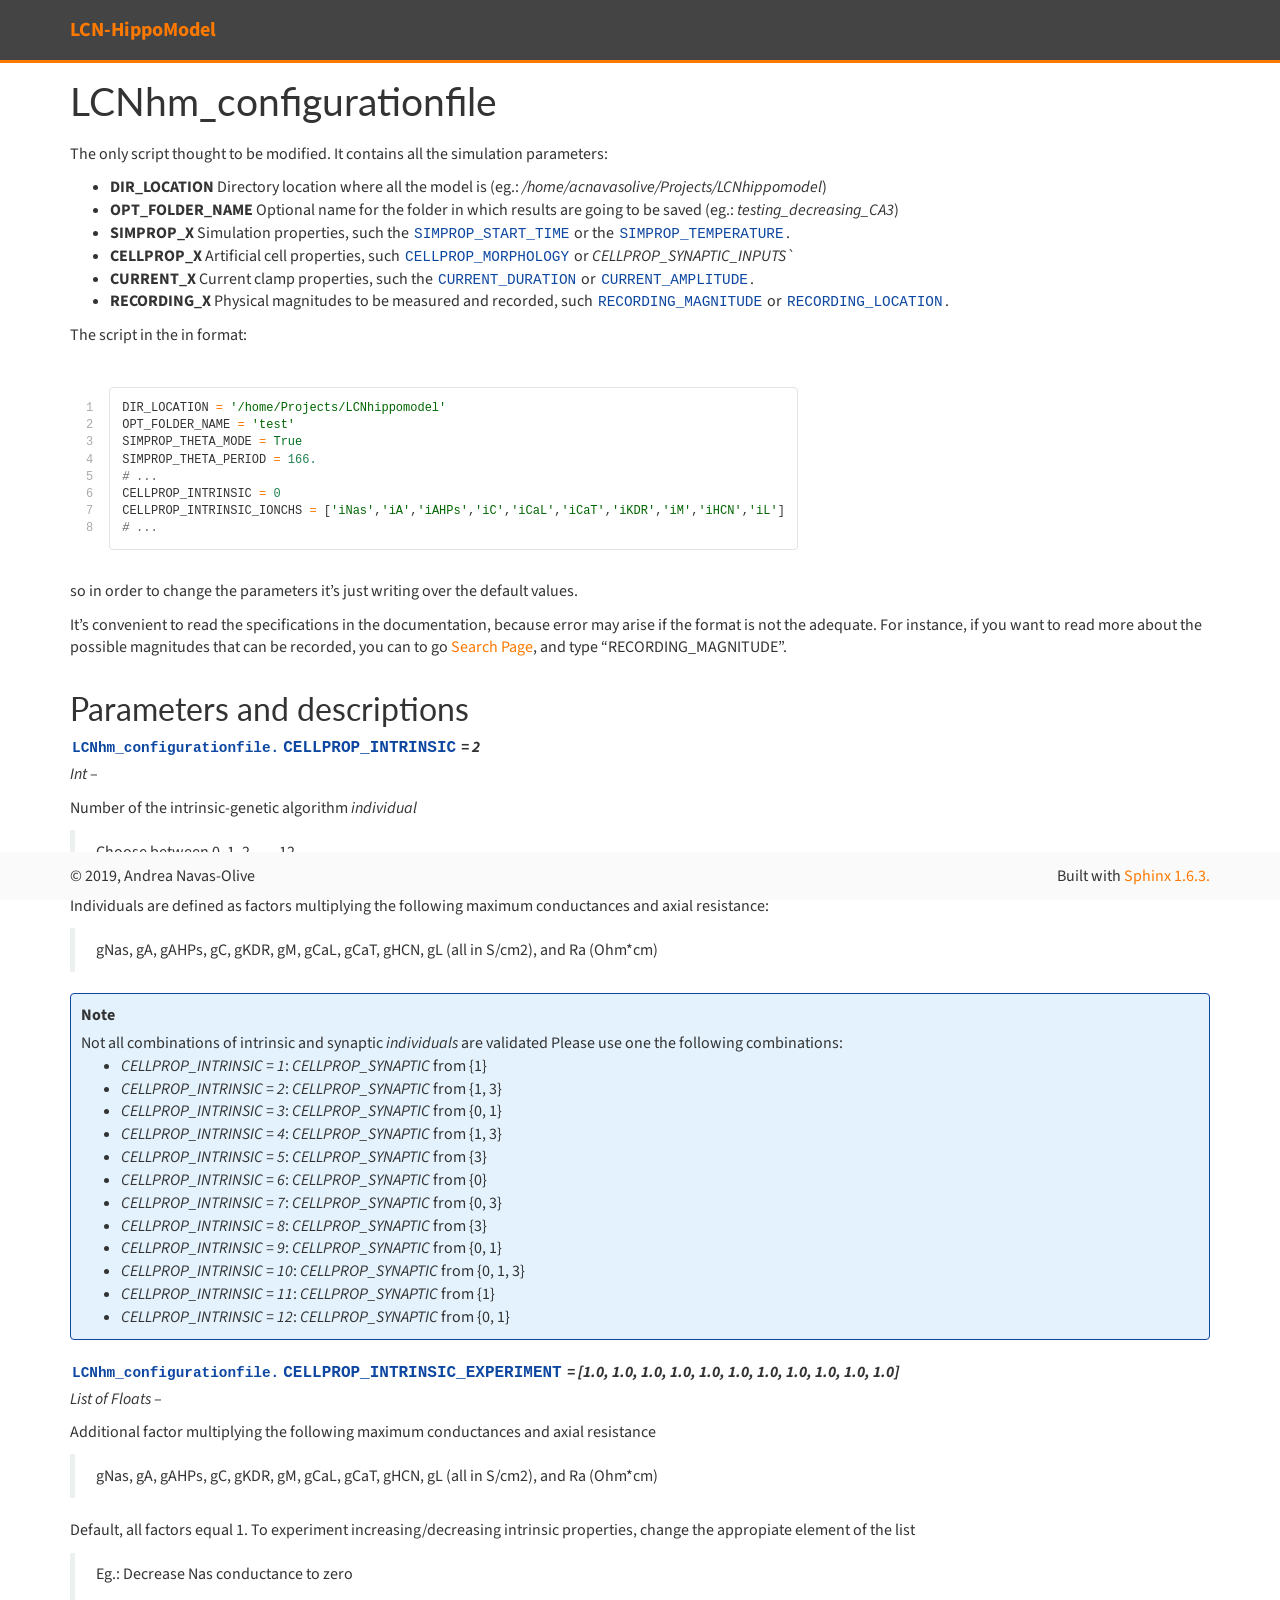
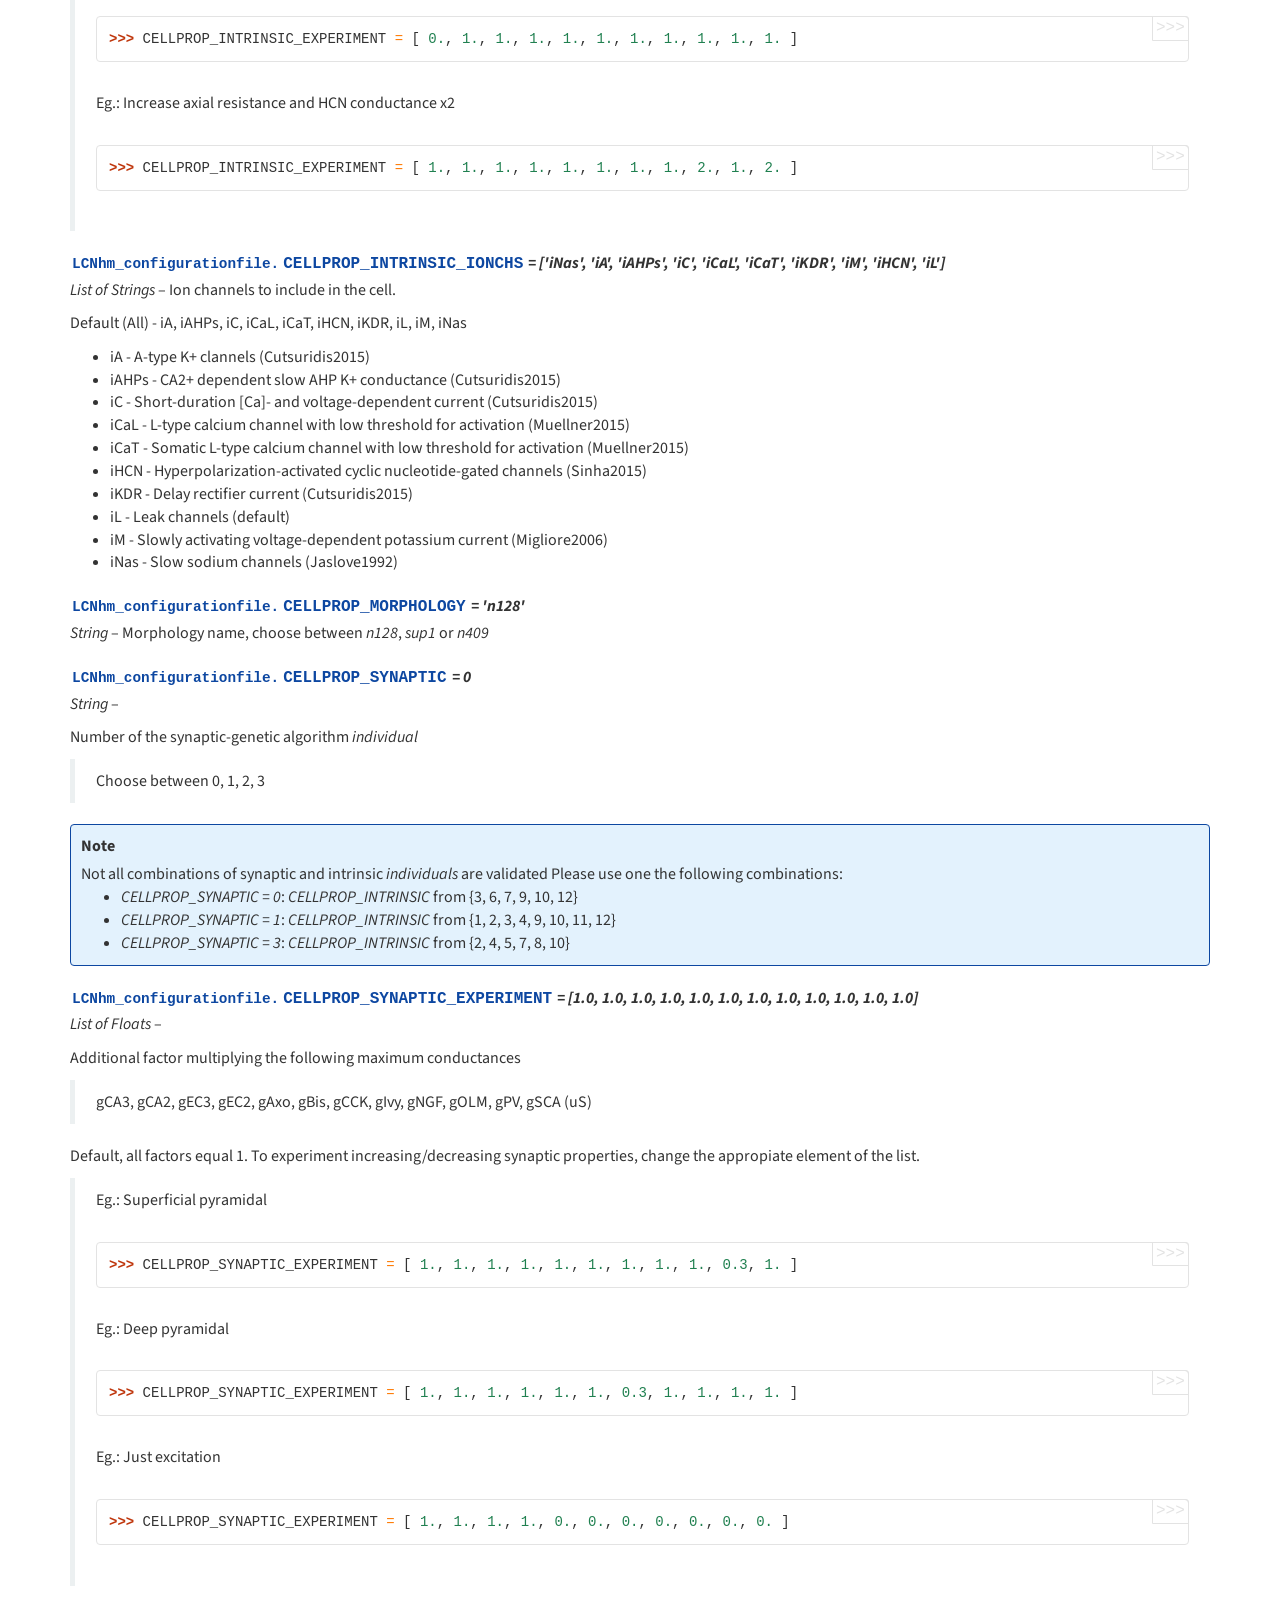
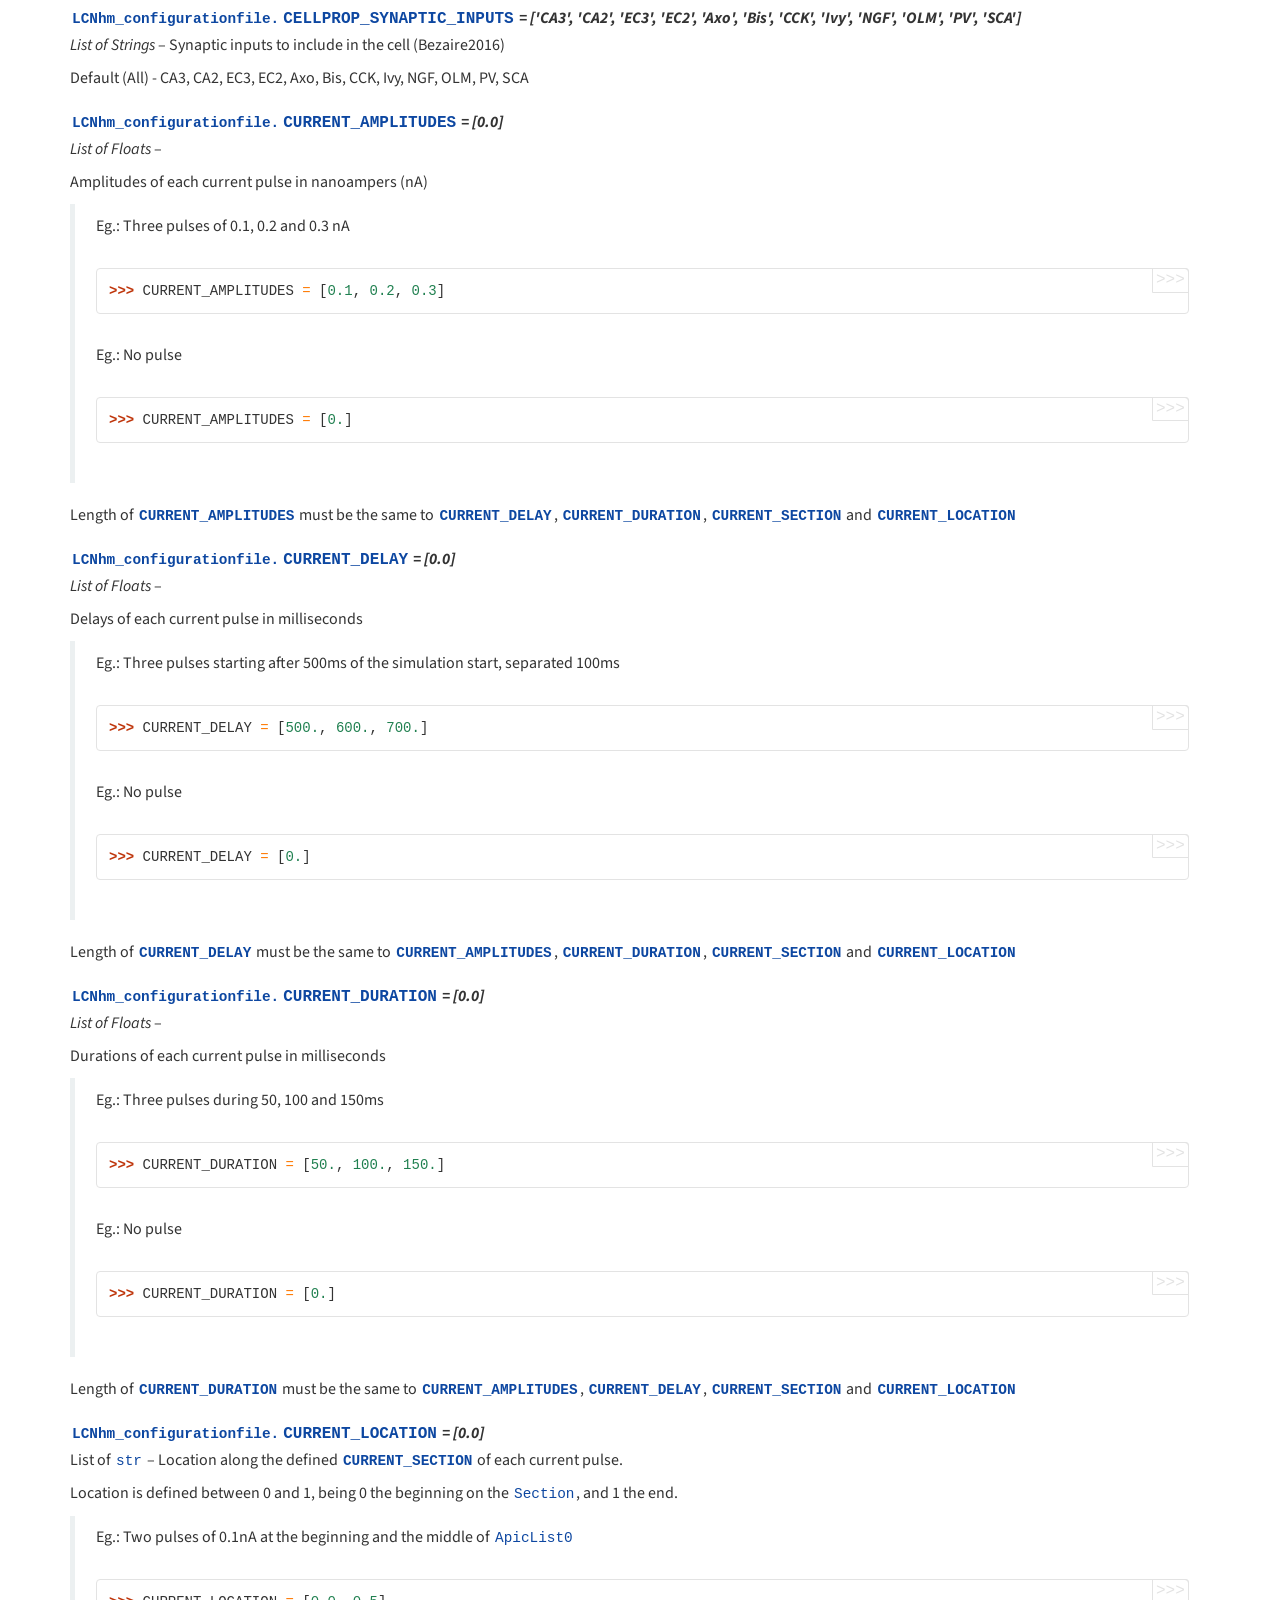
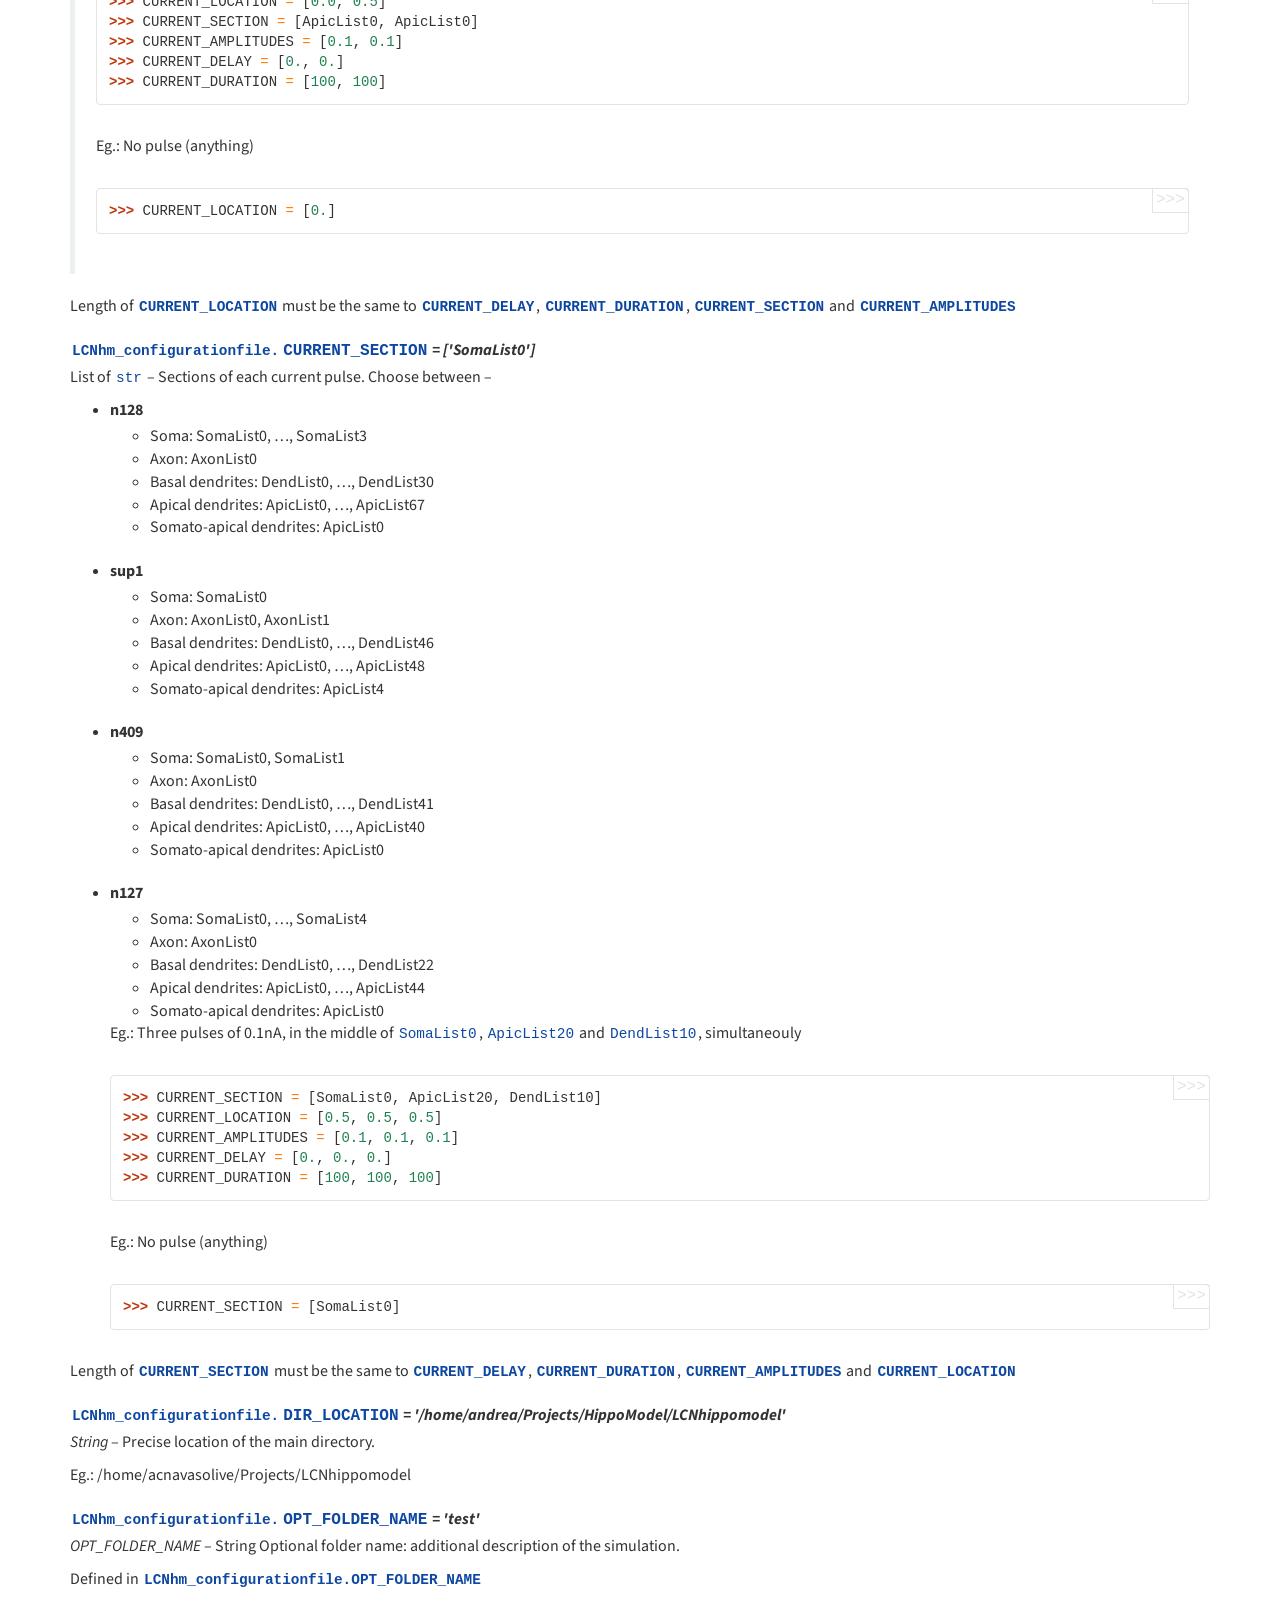
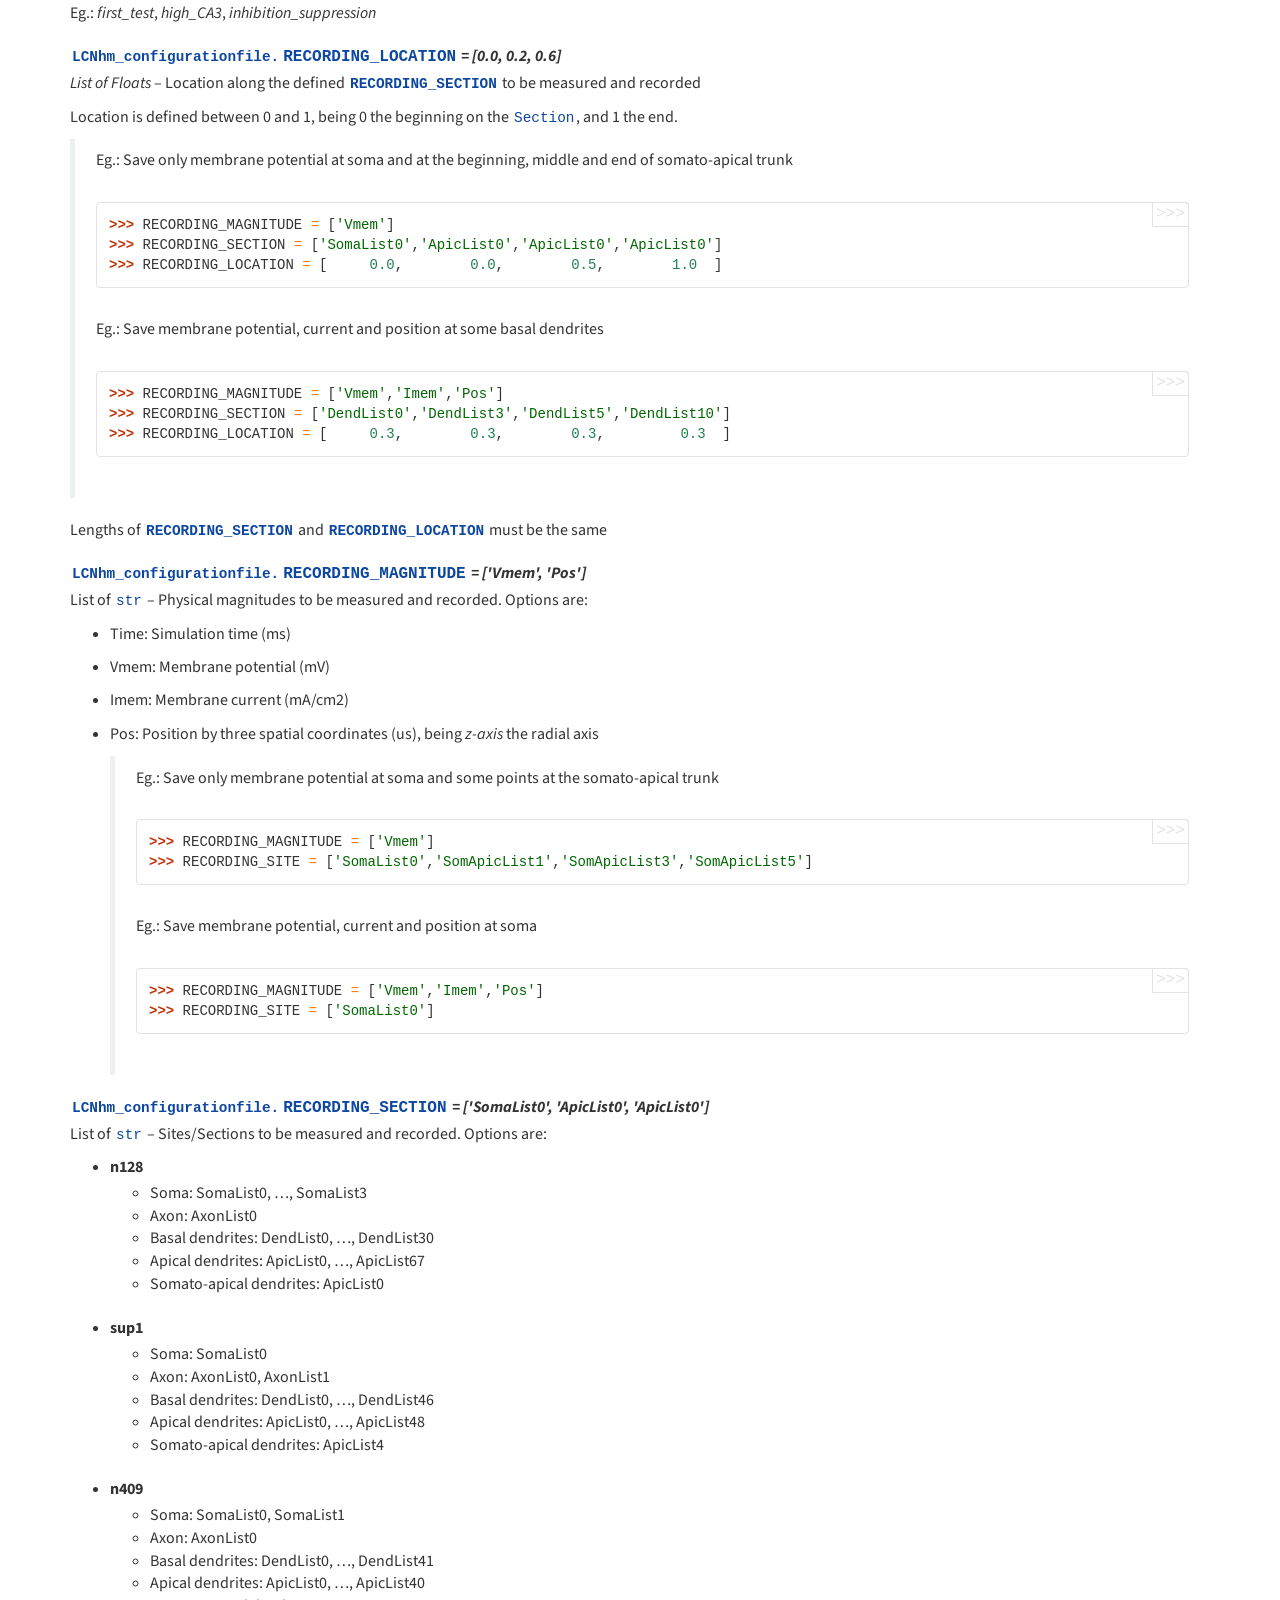
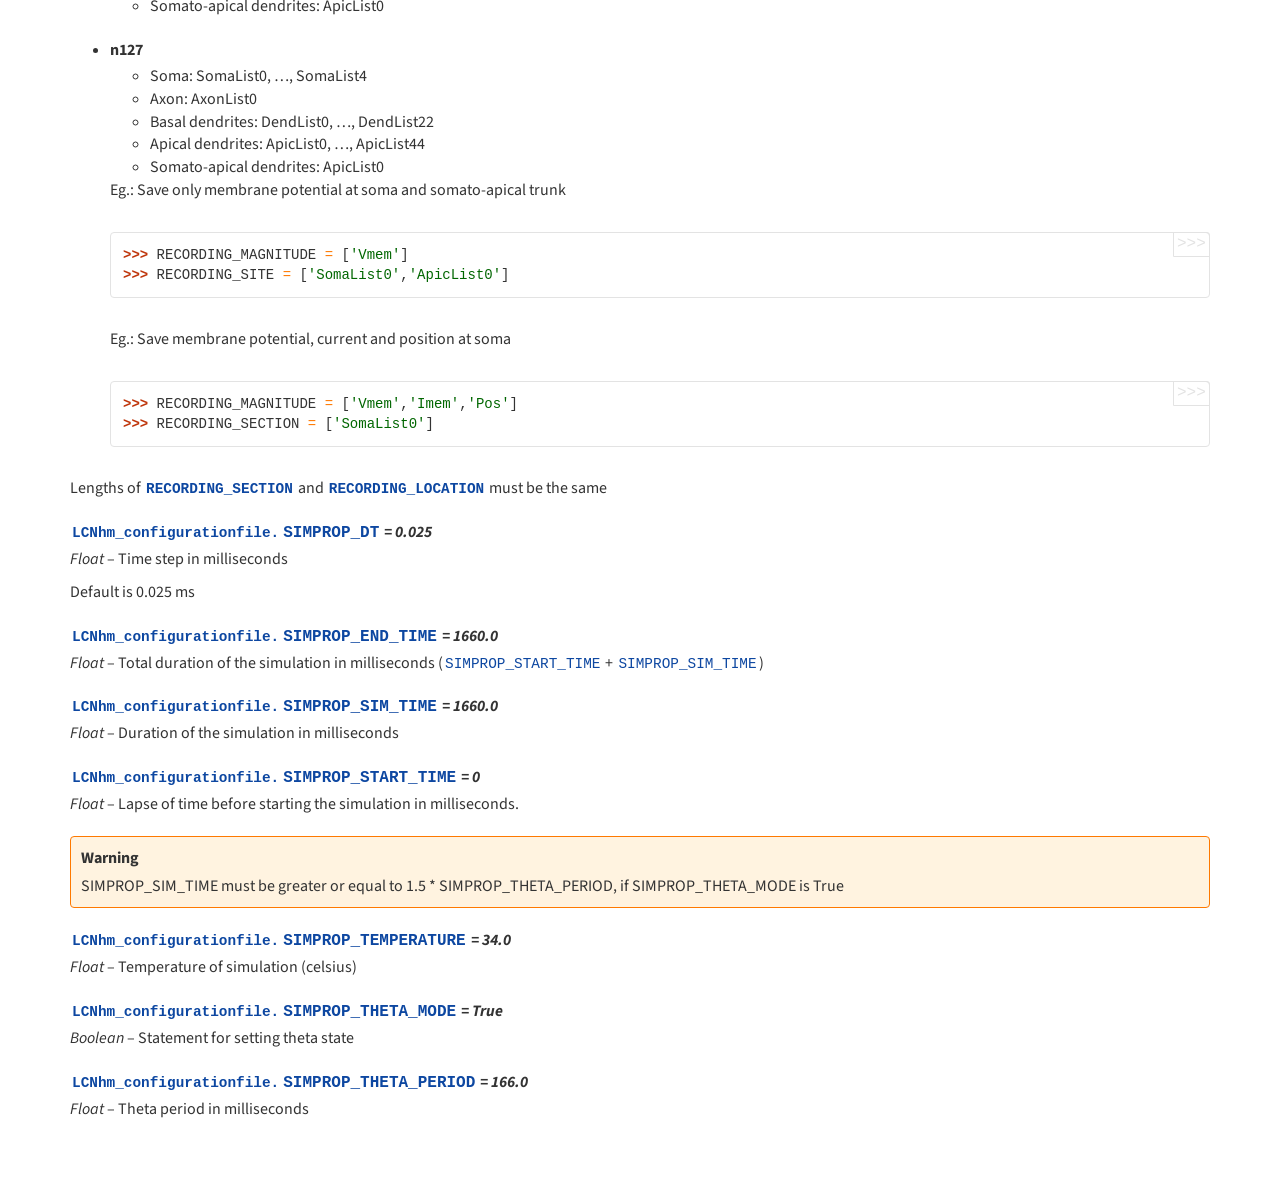
<file: docs/index_LCNhm-configuration-file.html>
<!DOCTYPE html>

<html xmlns="http://www.w3.org/1999/xhtml">
  <head>
    <meta http-equiv="Content-Type" content="text/html; charset=utf-8" />
    <title>LCNhm_configurationfile &#8212; LCN-HippoModel 0 documentation</title>
    <link rel="stylesheet" href="_static/bootstrap-sphinx.css" type="text/css" />
    <link rel="stylesheet" href="_static/pygments.css" type="text/css" />
    <link rel="stylesheet" href="_static/sunpy_style.css" type="text/css" />

    <script type="text/javascript">
      var DOCUMENTATION_OPTIONS = {
        URL_ROOT:    './',
        VERSION:     '0',
        COLLAPSE_INDEX: false,
        FILE_SUFFIX: '.html',
        HAS_SOURCE:  true,
        SOURCELINK_SUFFIX: '.txt'
      };
    </script>
    <script type="text/javascript" src="_static/jquery.js"></script>
    <script type="text/javascript" src="_static/underscore.js"></script>
    <script type="text/javascript" src="_static/doctools.js"></script>
<script type="text/javascript" src="_static/copybutton.js"></script>
<script type="text/javascript" src="_static/version.js"></script>
    <link rel="index" title="Index" href="genindex.html" />
    <link rel="search" title="Search" href="search.html" />
    <link rel="next" title="LCNhm_main" href="index_LCNhm-main.html" />
    <link rel="prev" title="LCN-HippoModel Documentation" href="index.html" />
<meta charset='utf-8'>
<meta http-equiv='X-UA-Compatible' content='IE=edge,chrome=1'>
<meta name='viewport' content='width=device-width, initial-scale=1.0, maximum-scale=1'>
<meta name="apple-mobile-web-app-capable" content="yes">
<script type="text/javascript" src="_static/js/jquery-1.11.0.min.js "></script>
<script type="text/javascript" src="_static/js/jquery-fix.js "></script>
<script type="text/javascript" src="_static/bootstrap-3.3.7/js/bootstrap.min.js "></script>
<script type="text/javascript" src="_static/bootstrap-sphinx.js "></script>

<!-- Facebook OpenGraph -->
<meta property="og:title" content="LCNhm_configurationfile | LCN-HippoModel 0 documentation" />
<meta property="og:type" content="website" />
<meta property="og:url" content="/index_LCNhm-configuration-file.html" />
<meta property="og:image" content="/_static/img/sunpy_icon.svg" />
<meta property="og:description" content="" />
<meta property="og:site_name" content="LCN-HippoModel 0 documentation" />

<meta name="robots" content="noindex, nofollow">

  </head>
  <body>

<div id="navbar"
  class="navbar navbar-default navbar-fixed-top">
  <div class="container">
    <div class="navbar-header">
      <!-- Brand and toggle get grouped for better mobile display -->
      <!-- .btn-navbar is used as the toggle for collapsed navbar content -->
      <button type="button" class="navbar-toggle" data-toggle="collapse" data-target=".nav-collapse">
        <span class="icon-bar"></span>
        <span class="icon-bar"></span>
        <span class="icon-bar"></span>
      </button>
      <a class="navbar-brand" href="https://sunpy.org/">
        LCN-HippoModel</a>
    </div>

    <div class="collapse navbar-collapse nav-collapse">
      <ul class="nav navbar-nav navbar-left">
        
        
        
      </ul>
    </div>
  </div>
</div>

<div class="container">
  <div class="row">
    <div class="body col-md-12 content" role="main">
      
  <div class="section" id="module-LCNhm_configurationfile">
<span id="lcnhm-configurationfile"></span><span id="lcnhm-configuration-file"></span><h1>LCNhm_configurationfile<a class="headerlink" href="#module-LCNhm_configurationfile" title="Permalink to this headline">¶</a></h1>
<p>The only script thought to be modified. It contains all the simulation parameters:</p>
<ul class="simple">
<li><strong>DIR_LOCATION</strong> Directory location where all the model is (eg.: <em>/home/acnavasolive/Projects/LCNhippomodel</em>)</li>
<li><strong>OPT_FOLDER_NAME</strong> Optional name for the folder in which results are going to be saved (eg.: <em>testing_decreasing_CA3</em>)</li>
<li><strong>SIMPROP_X</strong> Simulation properties, such the <code class="docutils literal"><span class="pre">SIMPROP_START_TIME</span></code> or the <code class="docutils literal"><span class="pre">SIMPROP_TEMPERATURE</span></code>.</li>
<li><strong>CELLPROP_X</strong> Artificial cell properties, such <code class="docutils literal"><span class="pre">CELLPROP_MORPHOLOGY</span></code> or <cite>CELLPROP_SYNAPTIC_INPUTS`</cite></li>
<li><strong>CURRENT_X</strong> Current clamp properties, such the <code class="docutils literal"><span class="pre">CURRENT_DURATION</span></code> or <code class="docutils literal"><span class="pre">CURRENT_AMPLITUDE</span></code>.</li>
<li><strong>RECORDING_X</strong> Physical magnitudes to be measured and recorded, such <code class="docutils literal"><span class="pre">RECORDING_MAGNITUDE</span></code> or <code class="docutils literal"><span class="pre">RECORDING_LOCATION</span></code>.</li>
</ul>
<p>The script in the in format:</p>
<div class="highlight-python"><table class="highlighttable"><tr><td class="linenos"><div class="linenodiv"><pre>1
2
3
4
5
6
7
8</pre></div></td><td class="code"><div class="highlight"><pre><span></span><span class="n">DIR_LOCATION</span> <span class="o">=</span> <span class="s1">&#39;/home/Projects/LCNhippomodel&#39;</span>
<span class="n">OPT_FOLDER_NAME</span> <span class="o">=</span> <span class="s1">&#39;test&#39;</span>
<span class="n">SIMPROP_THETA_MODE</span> <span class="o">=</span> <span class="bp">True</span>
<span class="n">SIMPROP_THETA_PERIOD</span> <span class="o">=</span> <span class="mf">166.</span>
<span class="c1"># ...</span>
<span class="n">CELLPROP_INTRINSIC</span> <span class="o">=</span> <span class="mi">0</span>
<span class="n">CELLPROP_INTRINSIC_IONCHS</span> <span class="o">=</span> <span class="p">[</span><span class="s1">&#39;iNas&#39;</span><span class="p">,</span><span class="s1">&#39;iA&#39;</span><span class="p">,</span><span class="s1">&#39;iAHPs&#39;</span><span class="p">,</span><span class="s1">&#39;iC&#39;</span><span class="p">,</span><span class="s1">&#39;iCaL&#39;</span><span class="p">,</span><span class="s1">&#39;iCaT&#39;</span><span class="p">,</span><span class="s1">&#39;iKDR&#39;</span><span class="p">,</span><span class="s1">&#39;iM&#39;</span><span class="p">,</span><span class="s1">&#39;iHCN&#39;</span><span class="p">,</span><span class="s1">&#39;iL&#39;</span><span class="p">]</span>
<span class="c1"># ...</span>
</pre></div>
</td></tr></table></div>
<p>so in order to change the parameters it’s just writing over the default values.</p>
<p>It’s convenient to read the specifications in the documentation, because error may arise if the format is not the adequate. For instance, if you want to read more about the possible magnitudes that can be recorded, you can to go <a class="reference internal" href="search.html"><span class="std std-ref">Search Page</span></a>, and type “RECORDING_MAGNITUDE”.</p>
<div class="section" id="parameters-and-descriptions">
<h2>Parameters and descriptions<a class="headerlink" href="#parameters-and-descriptions" title="Permalink to this headline">¶</a></h2>
<dl class="data">
<dt id="LCNhm_configurationfile.CELLPROP_INTRINSIC">
<code class="descclassname">LCNhm_configurationfile.</code><code class="descname">CELLPROP_INTRINSIC</code><em class="property"> = 2</em><a class="headerlink" href="#LCNhm_configurationfile.CELLPROP_INTRINSIC" title="Permalink to this definition">¶</a></dt>
<dd><p><em>Int</em> –</p>
<p>Number of the intrinsic-genetic algorithm <cite>individual</cite></p>
<blockquote>
<div>Choose between 0, 1, 2, …, 12</div></blockquote>
<p>Individuals are defined as factors multiplying the following maximum conductances and axial resistance:</p>
<blockquote>
<div>gNas,  gA,  gAHPs,  gC,  gKDR,  gM,  gCaL,  gCaT,  gHCN,  gL (all in S/cm2),  and Ra (Ohm*cm)</div></blockquote>
<div class="admonition note">
<p class="first admonition-title">Note</p>
<p>Not all combinations of intrinsic and synaptic <cite>individuals</cite> are validated
Please use one the following combinations:</p>
<ul class="last simple">
<li><cite>CELLPROP_INTRINSIC = 1</cite>: <cite>CELLPROP_SYNAPTIC</cite> from {1}</li>
<li><cite>CELLPROP_INTRINSIC = 2</cite>: <cite>CELLPROP_SYNAPTIC</cite> from {1, 3}</li>
<li><cite>CELLPROP_INTRINSIC = 3</cite>: <cite>CELLPROP_SYNAPTIC</cite> from {0, 1}</li>
<li><cite>CELLPROP_INTRINSIC = 4</cite>: <cite>CELLPROP_SYNAPTIC</cite> from {1, 3}</li>
<li><cite>CELLPROP_INTRINSIC = 5</cite>: <cite>CELLPROP_SYNAPTIC</cite> from {3}</li>
<li><cite>CELLPROP_INTRINSIC = 6</cite>: <cite>CELLPROP_SYNAPTIC</cite> from {0}</li>
<li><cite>CELLPROP_INTRINSIC = 7</cite>: <cite>CELLPROP_SYNAPTIC</cite> from {0, 3}</li>
<li><cite>CELLPROP_INTRINSIC = 8</cite>: <cite>CELLPROP_SYNAPTIC</cite> from {3}</li>
<li><cite>CELLPROP_INTRINSIC = 9</cite>: <cite>CELLPROP_SYNAPTIC</cite> from {0, 1}</li>
<li><cite>CELLPROP_INTRINSIC = 10</cite>: <cite>CELLPROP_SYNAPTIC</cite> from {0, 1, 3}</li>
<li><cite>CELLPROP_INTRINSIC = 11</cite>: <cite>CELLPROP_SYNAPTIC</cite> from {1}</li>
<li><cite>CELLPROP_INTRINSIC = 12</cite>: <cite>CELLPROP_SYNAPTIC</cite> from {0, 1}</li>
</ul>
</div>
</dd></dl>

<dl class="data">
<dt id="LCNhm_configurationfile.CELLPROP_INTRINSIC_EXPERIMENT">
<code class="descclassname">LCNhm_configurationfile.</code><code class="descname">CELLPROP_INTRINSIC_EXPERIMENT</code><em class="property"> = [1.0, 1.0, 1.0, 1.0, 1.0, 1.0, 1.0, 1.0, 1.0, 1.0, 1.0]</em><a class="headerlink" href="#LCNhm_configurationfile.CELLPROP_INTRINSIC_EXPERIMENT" title="Permalink to this definition">¶</a></dt>
<dd><p><em>List of Floats</em> –</p>
<p>Additional factor multiplying the following maximum conductances and axial resistance</p>
<blockquote>
<div>gNas,  gA,  gAHPs,  gC,  gKDR,  gM,  gCaL,  gCaT,  gHCN,  gL (all in S/cm2),  and Ra (Ohm*cm)</div></blockquote>
<p>Default, all factors equal 1. To experiment increasing/decreasing intrinsic properties, change the appropiate element of the list</p>
<blockquote>
<div><p>Eg.: Decrease Nas conductance to zero</p>
<div class="highlight-default"><div class="highlight"><pre><span></span><span class="gp">&gt;&gt;&gt; </span><span class="n">CELLPROP_INTRINSIC_EXPERIMENT</span> <span class="o">=</span> <span class="p">[</span> <span class="mf">0.</span><span class="p">,</span> <span class="mf">1.</span><span class="p">,</span> <span class="mf">1.</span><span class="p">,</span> <span class="mf">1.</span><span class="p">,</span> <span class="mf">1.</span><span class="p">,</span> <span class="mf">1.</span><span class="p">,</span> <span class="mf">1.</span><span class="p">,</span> <span class="mf">1.</span><span class="p">,</span> <span class="mf">1.</span><span class="p">,</span> <span class="mf">1.</span><span class="p">,</span> <span class="mf">1.</span> <span class="p">]</span>
</pre></div>
</div>
<p>Eg.: Increase axial resistance and HCN conductance x2</p>
<div class="highlight-default"><div class="highlight"><pre><span></span><span class="gp">&gt;&gt;&gt; </span><span class="n">CELLPROP_INTRINSIC_EXPERIMENT</span> <span class="o">=</span> <span class="p">[</span> <span class="mf">1.</span><span class="p">,</span> <span class="mf">1.</span><span class="p">,</span> <span class="mf">1.</span><span class="p">,</span> <span class="mf">1.</span><span class="p">,</span> <span class="mf">1.</span><span class="p">,</span> <span class="mf">1.</span><span class="p">,</span> <span class="mf">1.</span><span class="p">,</span> <span class="mf">1.</span><span class="p">,</span> <span class="mf">2.</span><span class="p">,</span> <span class="mf">1.</span><span class="p">,</span> <span class="mf">2.</span> <span class="p">]</span>
</pre></div>
</div>
</div></blockquote>
</dd></dl>

<dl class="data">
<dt id="LCNhm_configurationfile.CELLPROP_INTRINSIC_IONCHS">
<code class="descclassname">LCNhm_configurationfile.</code><code class="descname">CELLPROP_INTRINSIC_IONCHS</code><em class="property"> = ['iNas', 'iA', 'iAHPs', 'iC', 'iCaL', 'iCaT', 'iKDR', 'iM', 'iHCN', 'iL']</em><a class="headerlink" href="#LCNhm_configurationfile.CELLPROP_INTRINSIC_IONCHS" title="Permalink to this definition">¶</a></dt>
<dd><p><em>List of Strings</em> – Ion channels to include in the cell.</p>
<p>Default (All) - iA, iAHPs, iC, iCaL, iCaT, iHCN, iKDR, iL, iM, iNas</p>
<ul class="simple">
<li>iA - A-type K+ clannels (Cutsuridis2015)</li>
<li>iAHPs - CA2+ dependent slow AHP K+ conductance (Cutsuridis2015)</li>
<li>iC - Short-duration [Ca]- and voltage-dependent current (Cutsuridis2015)</li>
<li>iCaL - L-type calcium channel with low threshold for activation (Muellner2015)</li>
<li>iCaT - Somatic L-type calcium channel with low threshold for activation (Muellner2015)</li>
<li>iHCN - Hyperpolarization-activated cyclic nucleotide-gated channels (Sinha2015)</li>
<li>iKDR - Delay rectifier current (Cutsuridis2015)</li>
<li>iL - Leak channels (default)</li>
<li>iM - Slowly activating voltage-dependent potassium current (Migliore2006)</li>
<li>iNas - Slow sodium channels (Jaslove1992)</li>
</ul>
</dd></dl>

<dl class="data">
<dt id="LCNhm_configurationfile.CELLPROP_MORPHOLOGY">
<code class="descclassname">LCNhm_configurationfile.</code><code class="descname">CELLPROP_MORPHOLOGY</code><em class="property"> = 'n128'</em><a class="headerlink" href="#LCNhm_configurationfile.CELLPROP_MORPHOLOGY" title="Permalink to this definition">¶</a></dt>
<dd><p><em>String</em> – Morphology name, choose between <cite>n128</cite>, <cite>sup1</cite> or <cite>n409</cite></p>
</dd></dl>

<dl class="data">
<dt id="LCNhm_configurationfile.CELLPROP_SYNAPTIC">
<code class="descclassname">LCNhm_configurationfile.</code><code class="descname">CELLPROP_SYNAPTIC</code><em class="property"> = 0</em><a class="headerlink" href="#LCNhm_configurationfile.CELLPROP_SYNAPTIC" title="Permalink to this definition">¶</a></dt>
<dd><p><em>String</em> –</p>
<p>Number of the synaptic-genetic algorithm <cite>individual</cite></p>
<blockquote>
<div>Choose between 0, 1, 2, 3</div></blockquote>
<div class="admonition note">
<p class="first admonition-title">Note</p>
<p>Not all combinations of synaptic and intrinsic <cite>individuals</cite> are validated
Please use one the following combinations:</p>
<ul class="last simple">
<li><cite>CELLPROP_SYNAPTIC = 0</cite>: <cite>CELLPROP_INTRINSIC</cite> from {3, 6, 7, 9, 10, 12}</li>
<li><cite>CELLPROP_SYNAPTIC = 1</cite>: <cite>CELLPROP_INTRINSIC</cite> from {1, 2, 3, 4, 9, 10, 11, 12}</li>
<li><cite>CELLPROP_SYNAPTIC = 3</cite>: <cite>CELLPROP_INTRINSIC</cite> from {2, 4, 5, 7, 8, 10}</li>
</ul>
</div>
</dd></dl>

<dl class="data">
<dt id="LCNhm_configurationfile.CELLPROP_SYNAPTIC_EXPERIMENT">
<code class="descclassname">LCNhm_configurationfile.</code><code class="descname">CELLPROP_SYNAPTIC_EXPERIMENT</code><em class="property"> = [1.0, 1.0, 1.0, 1.0, 1.0, 1.0, 1.0, 1.0, 1.0, 1.0, 1.0, 1.0]</em><a class="headerlink" href="#LCNhm_configurationfile.CELLPROP_SYNAPTIC_EXPERIMENT" title="Permalink to this definition">¶</a></dt>
<dd><p><em>List of Floats</em> –</p>
<p>Additional factor multiplying the following maximum conductances</p>
<blockquote>
<div>gCA3,  gCA2,  gEC3,  gEC2,  gAxo,  gBis,  gCCK,  gIvy,  gNGF,  gOLM,  gPV,  gSCA (uS)</div></blockquote>
<p>Default, all factors equal 1. To experiment increasing/decreasing synaptic properties, change the appropiate element of the list.</p>
<blockquote>
<div><p>Eg.: Superficial pyramidal</p>
<div class="highlight-default"><div class="highlight"><pre><span></span><span class="gp">&gt;&gt;&gt; </span><span class="n">CELLPROP_SYNAPTIC_EXPERIMENT</span> <span class="o">=</span> <span class="p">[</span> <span class="mf">1.</span><span class="p">,</span> <span class="mf">1.</span><span class="p">,</span> <span class="mf">1.</span><span class="p">,</span> <span class="mf">1.</span><span class="p">,</span> <span class="mf">1.</span><span class="p">,</span> <span class="mf">1.</span><span class="p">,</span> <span class="mf">1.</span><span class="p">,</span> <span class="mf">1.</span><span class="p">,</span> <span class="mf">1.</span><span class="p">,</span> <span class="mf">0.3</span><span class="p">,</span> <span class="mf">1.</span> <span class="p">]</span>
</pre></div>
</div>
<p>Eg.: Deep pyramidal</p>
<div class="highlight-default"><div class="highlight"><pre><span></span><span class="gp">&gt;&gt;&gt; </span><span class="n">CELLPROP_SYNAPTIC_EXPERIMENT</span> <span class="o">=</span> <span class="p">[</span> <span class="mf">1.</span><span class="p">,</span> <span class="mf">1.</span><span class="p">,</span> <span class="mf">1.</span><span class="p">,</span> <span class="mf">1.</span><span class="p">,</span> <span class="mf">1.</span><span class="p">,</span> <span class="mf">1.</span><span class="p">,</span> <span class="mf">0.3</span><span class="p">,</span> <span class="mf">1.</span><span class="p">,</span> <span class="mf">1.</span><span class="p">,</span> <span class="mf">1.</span><span class="p">,</span> <span class="mf">1.</span> <span class="p">]</span>
</pre></div>
</div>
<p>Eg.: Just excitation</p>
<div class="highlight-default"><div class="highlight"><pre><span></span><span class="gp">&gt;&gt;&gt; </span><span class="n">CELLPROP_SYNAPTIC_EXPERIMENT</span> <span class="o">=</span> <span class="p">[</span> <span class="mf">1.</span><span class="p">,</span> <span class="mf">1.</span><span class="p">,</span> <span class="mf">1.</span><span class="p">,</span> <span class="mf">1.</span><span class="p">,</span> <span class="mf">0.</span><span class="p">,</span> <span class="mf">0.</span><span class="p">,</span> <span class="mf">0.</span><span class="p">,</span> <span class="mf">0.</span><span class="p">,</span> <span class="mf">0.</span><span class="p">,</span> <span class="mf">0.</span><span class="p">,</span> <span class="mf">0.</span> <span class="p">]</span>
</pre></div>
</div>
</div></blockquote>
</dd></dl>

<dl class="data">
<dt id="LCNhm_configurationfile.CELLPROP_SYNAPTIC_INPUTS">
<code class="descclassname">LCNhm_configurationfile.</code><code class="descname">CELLPROP_SYNAPTIC_INPUTS</code><em class="property"> = ['CA3', 'CA2', 'EC3', 'EC2', 'Axo', 'Bis', 'CCK', 'Ivy', 'NGF', 'OLM', 'PV', 'SCA']</em><a class="headerlink" href="#LCNhm_configurationfile.CELLPROP_SYNAPTIC_INPUTS" title="Permalink to this definition">¶</a></dt>
<dd><p><em>List of Strings</em> – Synaptic inputs to include in the cell (Bezaire2016)</p>
<p>Default (All) - CA3,  CA2,  EC3,  EC2,  Axo,  Bis,  CCK,  Ivy,  NGF,  OLM,  PV,  SCA</p>
</dd></dl>

<dl class="data">
<dt id="LCNhm_configurationfile.CURRENT_AMPLITUDES">
<code class="descclassname">LCNhm_configurationfile.</code><code class="descname">CURRENT_AMPLITUDES</code><em class="property"> = [0.0]</em><a class="headerlink" href="#LCNhm_configurationfile.CURRENT_AMPLITUDES" title="Permalink to this definition">¶</a></dt>
<dd><p><em>List of Floats</em> –</p>
<p>Amplitudes of each current pulse in nanoampers (nA)</p>
<blockquote>
<div><p>Eg.: Three pulses of 0.1, 0.2 and 0.3 nA</p>
<div class="highlight-default"><div class="highlight"><pre><span></span><span class="gp">&gt;&gt;&gt; </span><span class="n">CURRENT_AMPLITUDES</span> <span class="o">=</span> <span class="p">[</span><span class="mf">0.1</span><span class="p">,</span> <span class="mf">0.2</span><span class="p">,</span> <span class="mf">0.3</span><span class="p">]</span>
</pre></div>
</div>
<p>Eg.: No pulse</p>
<div class="highlight-default"><div class="highlight"><pre><span></span><span class="gp">&gt;&gt;&gt; </span><span class="n">CURRENT_AMPLITUDES</span> <span class="o">=</span> <span class="p">[</span><span class="mf">0.</span><span class="p">]</span>
</pre></div>
</div>
</div></blockquote>
<p>Length of <a class="reference internal" href="#LCNhm_configurationfile.CURRENT_AMPLITUDES" title="LCNhm_configurationfile.CURRENT_AMPLITUDES"><code class="xref py py-const docutils literal"><span class="pre">CURRENT_AMPLITUDES</span></code></a> must be the same to <a class="reference internal" href="#LCNhm_configurationfile.CURRENT_DELAY" title="LCNhm_configurationfile.CURRENT_DELAY"><code class="xref py py-const docutils literal"><span class="pre">CURRENT_DELAY</span></code></a>, <a class="reference internal" href="#LCNhm_configurationfile.CURRENT_DURATION" title="LCNhm_configurationfile.CURRENT_DURATION"><code class="xref py py-const docutils literal"><span class="pre">CURRENT_DURATION</span></code></a>, <a class="reference internal" href="#LCNhm_configurationfile.CURRENT_SECTION" title="LCNhm_configurationfile.CURRENT_SECTION"><code class="xref py py-const docutils literal"><span class="pre">CURRENT_SECTION</span></code></a> and <a class="reference internal" href="#LCNhm_configurationfile.CURRENT_LOCATION" title="LCNhm_configurationfile.CURRENT_LOCATION"><code class="xref py py-const docutils literal"><span class="pre">CURRENT_LOCATION</span></code></a></p>
</dd></dl>

<dl class="data">
<dt id="LCNhm_configurationfile.CURRENT_DELAY">
<code class="descclassname">LCNhm_configurationfile.</code><code class="descname">CURRENT_DELAY</code><em class="property"> = [0.0]</em><a class="headerlink" href="#LCNhm_configurationfile.CURRENT_DELAY" title="Permalink to this definition">¶</a></dt>
<dd><p><em>List of Floats</em> –</p>
<p>Delays of each current pulse in milliseconds</p>
<blockquote>
<div><p>Eg.: Three pulses starting after 500ms of the simulation start, separated 100ms</p>
<div class="highlight-default"><div class="highlight"><pre><span></span><span class="gp">&gt;&gt;&gt; </span><span class="n">CURRENT_DELAY</span> <span class="o">=</span> <span class="p">[</span><span class="mf">500.</span><span class="p">,</span> <span class="mf">600.</span><span class="p">,</span> <span class="mf">700.</span><span class="p">]</span>
</pre></div>
</div>
<p>Eg.: No pulse</p>
<div class="highlight-default"><div class="highlight"><pre><span></span><span class="gp">&gt;&gt;&gt; </span><span class="n">CURRENT_DELAY</span> <span class="o">=</span> <span class="p">[</span><span class="mf">0.</span><span class="p">]</span>
</pre></div>
</div>
</div></blockquote>
<p>Length of <a class="reference internal" href="#LCNhm_configurationfile.CURRENT_DELAY" title="LCNhm_configurationfile.CURRENT_DELAY"><code class="xref py py-const docutils literal"><span class="pre">CURRENT_DELAY</span></code></a> must be the same to <a class="reference internal" href="#LCNhm_configurationfile.CURRENT_AMPLITUDES" title="LCNhm_configurationfile.CURRENT_AMPLITUDES"><code class="xref py py-const docutils literal"><span class="pre">CURRENT_AMPLITUDES</span></code></a>, <a class="reference internal" href="#LCNhm_configurationfile.CURRENT_DURATION" title="LCNhm_configurationfile.CURRENT_DURATION"><code class="xref py py-const docutils literal"><span class="pre">CURRENT_DURATION</span></code></a>, <a class="reference internal" href="#LCNhm_configurationfile.CURRENT_SECTION" title="LCNhm_configurationfile.CURRENT_SECTION"><code class="xref py py-const docutils literal"><span class="pre">CURRENT_SECTION</span></code></a> and <a class="reference internal" href="#LCNhm_configurationfile.CURRENT_LOCATION" title="LCNhm_configurationfile.CURRENT_LOCATION"><code class="xref py py-const docutils literal"><span class="pre">CURRENT_LOCATION</span></code></a></p>
</dd></dl>

<dl class="data">
<dt id="LCNhm_configurationfile.CURRENT_DURATION">
<code class="descclassname">LCNhm_configurationfile.</code><code class="descname">CURRENT_DURATION</code><em class="property"> = [0.0]</em><a class="headerlink" href="#LCNhm_configurationfile.CURRENT_DURATION" title="Permalink to this definition">¶</a></dt>
<dd><p><em>List of Floats</em> –</p>
<p>Durations of each current pulse in milliseconds</p>
<blockquote>
<div><p>Eg.: Three pulses during 50, 100 and 150ms</p>
<div class="highlight-default"><div class="highlight"><pre><span></span><span class="gp">&gt;&gt;&gt; </span><span class="n">CURRENT_DURATION</span> <span class="o">=</span> <span class="p">[</span><span class="mf">50.</span><span class="p">,</span> <span class="mf">100.</span><span class="p">,</span> <span class="mf">150.</span><span class="p">]</span>
</pre></div>
</div>
<p>Eg.: No pulse</p>
<div class="highlight-default"><div class="highlight"><pre><span></span><span class="gp">&gt;&gt;&gt; </span><span class="n">CURRENT_DURATION</span> <span class="o">=</span> <span class="p">[</span><span class="mf">0.</span><span class="p">]</span>
</pre></div>
</div>
</div></blockquote>
<p>Length of <a class="reference internal" href="#LCNhm_configurationfile.CURRENT_DURATION" title="LCNhm_configurationfile.CURRENT_DURATION"><code class="xref py py-const docutils literal"><span class="pre">CURRENT_DURATION</span></code></a> must be the same to <a class="reference internal" href="#LCNhm_configurationfile.CURRENT_AMPLITUDES" title="LCNhm_configurationfile.CURRENT_AMPLITUDES"><code class="xref py py-const docutils literal"><span class="pre">CURRENT_AMPLITUDES</span></code></a>, <a class="reference internal" href="#LCNhm_configurationfile.CURRENT_DELAY" title="LCNhm_configurationfile.CURRENT_DELAY"><code class="xref py py-const docutils literal"><span class="pre">CURRENT_DELAY</span></code></a>, <a class="reference internal" href="#LCNhm_configurationfile.CURRENT_SECTION" title="LCNhm_configurationfile.CURRENT_SECTION"><code class="xref py py-const docutils literal"><span class="pre">CURRENT_SECTION</span></code></a> and <a class="reference internal" href="#LCNhm_configurationfile.CURRENT_LOCATION" title="LCNhm_configurationfile.CURRENT_LOCATION"><code class="xref py py-const docutils literal"><span class="pre">CURRENT_LOCATION</span></code></a></p>
</dd></dl>

<dl class="data">
<dt id="LCNhm_configurationfile.CURRENT_LOCATION">
<code class="descclassname">LCNhm_configurationfile.</code><code class="descname">CURRENT_LOCATION</code><em class="property"> = [0.0]</em><a class="headerlink" href="#LCNhm_configurationfile.CURRENT_LOCATION" title="Permalink to this definition">¶</a></dt>
<dd><p>List of <code class="docutils literal"><span class="pre">str</span></code> – Location along the defined <a class="reference internal" href="#LCNhm_configurationfile.CURRENT_SECTION" title="LCNhm_configurationfile.CURRENT_SECTION"><code class="xref py py-const docutils literal"><span class="pre">CURRENT_SECTION</span></code></a> of each current pulse.</p>
<p>Location is defined between 0 and 1, being 0 the beginning on the <code class="docutils literal"><span class="pre">Section</span></code>, and 1 the end.</p>
<blockquote>
<div><p>Eg.: Two pulses of 0.1nA at the beginning and the middle of <code class="docutils literal"><span class="pre">ApicList0</span></code></p>
<div class="highlight-default"><div class="highlight"><pre><span></span><span class="gp">&gt;&gt;&gt; </span><span class="n">CURRENT_LOCATION</span> <span class="o">=</span> <span class="p">[</span><span class="mf">0.0</span><span class="p">,</span> <span class="mf">0.5</span><span class="p">]</span>
<span class="gp">&gt;&gt;&gt; </span><span class="n">CURRENT_SECTION</span> <span class="o">=</span> <span class="p">[</span><span class="n">ApicList0</span><span class="p">,</span> <span class="n">ApicList0</span><span class="p">]</span>
<span class="gp">&gt;&gt;&gt; </span><span class="n">CURRENT_AMPLITUDES</span> <span class="o">=</span> <span class="p">[</span><span class="mf">0.1</span><span class="p">,</span> <span class="mf">0.1</span><span class="p">]</span>
<span class="gp">&gt;&gt;&gt; </span><span class="n">CURRENT_DELAY</span> <span class="o">=</span> <span class="p">[</span><span class="mf">0.</span><span class="p">,</span> <span class="mf">0.</span><span class="p">]</span>
<span class="gp">&gt;&gt;&gt; </span><span class="n">CURRENT_DURATION</span> <span class="o">=</span> <span class="p">[</span><span class="mi">100</span><span class="p">,</span> <span class="mi">100</span><span class="p">]</span>
</pre></div>
</div>
<p>Eg.: No pulse (anything)</p>
<div class="highlight-default"><div class="highlight"><pre><span></span><span class="gp">&gt;&gt;&gt; </span><span class="n">CURRENT_LOCATION</span> <span class="o">=</span> <span class="p">[</span><span class="mf">0.</span><span class="p">]</span>
</pre></div>
</div>
</div></blockquote>
<p>Length of <a class="reference internal" href="#LCNhm_configurationfile.CURRENT_LOCATION" title="LCNhm_configurationfile.CURRENT_LOCATION"><code class="xref py py-const docutils literal"><span class="pre">CURRENT_LOCATION</span></code></a> must be the same to <a class="reference internal" href="#LCNhm_configurationfile.CURRENT_DELAY" title="LCNhm_configurationfile.CURRENT_DELAY"><code class="xref py py-const docutils literal"><span class="pre">CURRENT_DELAY</span></code></a>, <a class="reference internal" href="#LCNhm_configurationfile.CURRENT_DURATION" title="LCNhm_configurationfile.CURRENT_DURATION"><code class="xref py py-const docutils literal"><span class="pre">CURRENT_DURATION</span></code></a>, <a class="reference internal" href="#LCNhm_configurationfile.CURRENT_SECTION" title="LCNhm_configurationfile.CURRENT_SECTION"><code class="xref py py-const docutils literal"><span class="pre">CURRENT_SECTION</span></code></a> and <a class="reference internal" href="#LCNhm_configurationfile.CURRENT_AMPLITUDES" title="LCNhm_configurationfile.CURRENT_AMPLITUDES"><code class="xref py py-const docutils literal"><span class="pre">CURRENT_AMPLITUDES</span></code></a></p>
</dd></dl>

<dl class="data">
<dt id="LCNhm_configurationfile.CURRENT_SECTION">
<code class="descclassname">LCNhm_configurationfile.</code><code class="descname">CURRENT_SECTION</code><em class="property"> = ['SomaList0']</em><a class="headerlink" href="#LCNhm_configurationfile.CURRENT_SECTION" title="Permalink to this definition">¶</a></dt>
<dd><p>List of <code class="docutils literal"><span class="pre">str</span></code> – Sections of each current pulse. Choose between –</p>
<ul>
<li><dl class="first docutils">
<dt>n128</dt>
<dd><ul class="first last simple">
<li>Soma: SomaList0, …, SomaList3</li>
<li>Axon: AxonList0</li>
<li>Basal dendrites: DendList0, …, DendList30</li>
<li>Apical dendrites: ApicList0, …, ApicList67</li>
<li>Somato-apical dendrites: ApicList0</li>
</ul>
</dd>
</dl>
</li>
<li><dl class="first docutils">
<dt>sup1</dt>
<dd><ul class="first last simple">
<li>Soma: SomaList0</li>
<li>Axon: AxonList0, AxonList1</li>
<li>Basal dendrites: DendList0, …, DendList46</li>
<li>Apical dendrites: ApicList0, …, ApicList48</li>
<li>Somato-apical dendrites: ApicList4</li>
</ul>
</dd>
</dl>
</li>
<li><dl class="first docutils">
<dt>n409</dt>
<dd><ul class="first last simple">
<li>Soma: SomaList0, SomaList1</li>
<li>Axon: AxonList0</li>
<li>Basal dendrites: DendList0, …, DendList41</li>
<li>Apical dendrites: ApicList0, …, ApicList40</li>
<li>Somato-apical dendrites: ApicList0</li>
</ul>
</dd>
</dl>
</li>
<li><dl class="first docutils">
<dt>n127</dt>
<dd><ul class="first simple">
<li>Soma: SomaList0, …, SomaList4</li>
<li>Axon: AxonList0</li>
<li>Basal dendrites: DendList0, …, DendList22</li>
<li>Apical dendrites: ApicList0, …, ApicList44</li>
<li>Somato-apical dendrites: ApicList0</li>
</ul>
<p>Eg.: Three pulses of 0.1nA, in the middle of <code class="docutils literal"><span class="pre">SomaList0</span></code>, <code class="docutils literal"><span class="pre">ApicList20</span></code> and <code class="docutils literal"><span class="pre">DendList10</span></code>, simultaneouly</p>
<div class="highlight-default"><div class="highlight"><pre><span></span><span class="gp">&gt;&gt;&gt; </span><span class="n">CURRENT_SECTION</span> <span class="o">=</span> <span class="p">[</span><span class="n">SomaList0</span><span class="p">,</span> <span class="n">ApicList20</span><span class="p">,</span> <span class="n">DendList10</span><span class="p">]</span>
<span class="gp">&gt;&gt;&gt; </span><span class="n">CURRENT_LOCATION</span> <span class="o">=</span> <span class="p">[</span><span class="mf">0.5</span><span class="p">,</span> <span class="mf">0.5</span><span class="p">,</span> <span class="mf">0.5</span><span class="p">]</span>
<span class="gp">&gt;&gt;&gt; </span><span class="n">CURRENT_AMPLITUDES</span> <span class="o">=</span> <span class="p">[</span><span class="mf">0.1</span><span class="p">,</span> <span class="mf">0.1</span><span class="p">,</span> <span class="mf">0.1</span><span class="p">]</span>
<span class="gp">&gt;&gt;&gt; </span><span class="n">CURRENT_DELAY</span> <span class="o">=</span> <span class="p">[</span><span class="mf">0.</span><span class="p">,</span> <span class="mf">0.</span><span class="p">,</span> <span class="mf">0.</span><span class="p">]</span>
<span class="gp">&gt;&gt;&gt; </span><span class="n">CURRENT_DURATION</span> <span class="o">=</span> <span class="p">[</span><span class="mi">100</span><span class="p">,</span> <span class="mi">100</span><span class="p">,</span> <span class="mi">100</span><span class="p">]</span>
</pre></div>
</div>
<p>Eg.: No pulse (anything)</p>
<div class="last highlight-default"><div class="highlight"><pre><span></span><span class="gp">&gt;&gt;&gt; </span><span class="n">CURRENT_SECTION</span> <span class="o">=</span> <span class="p">[</span><span class="n">SomaList0</span><span class="p">]</span>
</pre></div>
</div>
</dd>
</dl>
</li>
</ul>
<p>Length of <a class="reference internal" href="#LCNhm_configurationfile.CURRENT_SECTION" title="LCNhm_configurationfile.CURRENT_SECTION"><code class="xref py py-const docutils literal"><span class="pre">CURRENT_SECTION</span></code></a> must be the same to <a class="reference internal" href="#LCNhm_configurationfile.CURRENT_DELAY" title="LCNhm_configurationfile.CURRENT_DELAY"><code class="xref py py-const docutils literal"><span class="pre">CURRENT_DELAY</span></code></a>, <a class="reference internal" href="#LCNhm_configurationfile.CURRENT_DURATION" title="LCNhm_configurationfile.CURRENT_DURATION"><code class="xref py py-const docutils literal"><span class="pre">CURRENT_DURATION</span></code></a>, <a class="reference internal" href="#LCNhm_configurationfile.CURRENT_AMPLITUDES" title="LCNhm_configurationfile.CURRENT_AMPLITUDES"><code class="xref py py-const docutils literal"><span class="pre">CURRENT_AMPLITUDES</span></code></a> and <a class="reference internal" href="#LCNhm_configurationfile.CURRENT_LOCATION" title="LCNhm_configurationfile.CURRENT_LOCATION"><code class="xref py py-const docutils literal"><span class="pre">CURRENT_LOCATION</span></code></a></p>
</dd></dl>

<dl class="data">
<dt id="LCNhm_configurationfile.DIR_LOCATION">
<code class="descclassname">LCNhm_configurationfile.</code><code class="descname">DIR_LOCATION</code><em class="property"> = '/home/andrea/Projects/HippoModel/LCNhippomodel'</em><a class="headerlink" href="#LCNhm_configurationfile.DIR_LOCATION" title="Permalink to this definition">¶</a></dt>
<dd><p><em>String</em> – Precise location of the main directory.</p>
<p>Eg.: /home/acnavasolive/Projects/LCNhippomodel</p>
</dd></dl>

<dl class="data">
<dt id="LCNhm_configurationfile.OPT_FOLDER_NAME">
<code class="descclassname">LCNhm_configurationfile.</code><code class="descname">OPT_FOLDER_NAME</code><em class="property"> = 'test'</em><a class="headerlink" href="#LCNhm_configurationfile.OPT_FOLDER_NAME" title="Permalink to this definition">¶</a></dt>
<dd><p><em>OPT_FOLDER_NAME</em> – String
Optional folder name: additional description of the simulation.</p>
<p>Defined in <a class="reference internal" href="#LCNhm_configurationfile.OPT_FOLDER_NAME" title="LCNhm_configurationfile.OPT_FOLDER_NAME"><code class="xref py py-const docutils literal"><span class="pre">LCNhm_configurationfile.OPT_FOLDER_NAME</span></code></a></p>
<p>Eg.: <em>first_test</em>, <em>high_CA3</em>, <em>inhibition_suppression</em></p>
</dd></dl>

<dl class="data">
<dt id="LCNhm_configurationfile.RECORDING_LOCATION">
<code class="descclassname">LCNhm_configurationfile.</code><code class="descname">RECORDING_LOCATION</code><em class="property"> = [0.0, 0.2, 0.6]</em><a class="headerlink" href="#LCNhm_configurationfile.RECORDING_LOCATION" title="Permalink to this definition">¶</a></dt>
<dd><p><em>List of Floats</em> – Location along the defined <a class="reference internal" href="#LCNhm_configurationfile.RECORDING_SECTION" title="LCNhm_configurationfile.RECORDING_SECTION"><code class="xref py py-const docutils literal"><span class="pre">RECORDING_SECTION</span></code></a> to be measured and recorded</p>
<p>Location is defined between 0 and 1, being 0 the beginning on the <code class="docutils literal"><span class="pre">Section</span></code>, and 1 the end.</p>
<blockquote>
<div><p>Eg.: Save only membrane potential at soma and at the beginning, middle and end of somato-apical trunk</p>
<div class="highlight-default"><div class="highlight"><pre><span></span><span class="gp">&gt;&gt;&gt; </span><span class="n">RECORDING_MAGNITUDE</span> <span class="o">=</span> <span class="p">[</span><span class="s1">&#39;Vmem&#39;</span><span class="p">]</span>
<span class="gp">&gt;&gt;&gt; </span><span class="n">RECORDING_SECTION</span> <span class="o">=</span> <span class="p">[</span><span class="s1">&#39;SomaList0&#39;</span><span class="p">,</span><span class="s1">&#39;ApicList0&#39;</span><span class="p">,</span><span class="s1">&#39;ApicList0&#39;</span><span class="p">,</span><span class="s1">&#39;ApicList0&#39;</span><span class="p">]</span>
<span class="gp">&gt;&gt;&gt; </span><span class="n">RECORDING_LOCATION</span> <span class="o">=</span> <span class="p">[</span>     <span class="mf">0.0</span><span class="p">,</span>        <span class="mf">0.0</span><span class="p">,</span>        <span class="mf">0.5</span><span class="p">,</span>        <span class="mf">1.0</span>  <span class="p">]</span>
</pre></div>
</div>
<p>Eg.: Save membrane potential, current and position at some basal dendrites</p>
<div class="highlight-default"><div class="highlight"><pre><span></span><span class="gp">&gt;&gt;&gt; </span><span class="n">RECORDING_MAGNITUDE</span> <span class="o">=</span> <span class="p">[</span><span class="s1">&#39;Vmem&#39;</span><span class="p">,</span><span class="s1">&#39;Imem&#39;</span><span class="p">,</span><span class="s1">&#39;Pos&#39;</span><span class="p">]</span>
<span class="gp">&gt;&gt;&gt; </span><span class="n">RECORDING_SECTION</span> <span class="o">=</span> <span class="p">[</span><span class="s1">&#39;DendList0&#39;</span><span class="p">,</span><span class="s1">&#39;DendList3&#39;</span><span class="p">,</span><span class="s1">&#39;DendList5&#39;</span><span class="p">,</span><span class="s1">&#39;DendList10&#39;</span><span class="p">]</span>
<span class="gp">&gt;&gt;&gt; </span><span class="n">RECORDING_LOCATION</span> <span class="o">=</span> <span class="p">[</span>     <span class="mf">0.3</span><span class="p">,</span>        <span class="mf">0.3</span><span class="p">,</span>        <span class="mf">0.3</span><span class="p">,</span>         <span class="mf">0.3</span>  <span class="p">]</span>
</pre></div>
</div>
</div></blockquote>
<p>Lengths of <a class="reference internal" href="#LCNhm_configurationfile.RECORDING_SECTION" title="LCNhm_configurationfile.RECORDING_SECTION"><code class="xref py py-const docutils literal"><span class="pre">RECORDING_SECTION</span></code></a> and <a class="reference internal" href="#LCNhm_configurationfile.RECORDING_LOCATION" title="LCNhm_configurationfile.RECORDING_LOCATION"><code class="xref py py-const docutils literal"><span class="pre">RECORDING_LOCATION</span></code></a> must be the same</p>
</dd></dl>

<dl class="data">
<dt id="LCNhm_configurationfile.RECORDING_MAGNITUDE">
<code class="descclassname">LCNhm_configurationfile.</code><code class="descname">RECORDING_MAGNITUDE</code><em class="property"> = ['Vmem', 'Pos']</em><a class="headerlink" href="#LCNhm_configurationfile.RECORDING_MAGNITUDE" title="Permalink to this definition">¶</a></dt>
<dd><p>List of <code class="docutils literal"><span class="pre">str</span></code> – Physical magnitudes to be measured and recorded.
Options are:</p>
<ul>
<li><p class="first">Time: Simulation time (ms)</p>
</li>
<li><p class="first">Vmem: Membrane potential (mV)</p>
</li>
<li><p class="first">Imem: Membrane current (mA/cm2)</p>
</li>
<li><p class="first">Pos: Position by three spatial coordinates (us), being <em>z-axis</em> the radial axis</p>
<blockquote>
<div><p>Eg.: Save only membrane potential at soma and some points at the somato-apical trunk</p>
<div class="highlight-default"><div class="highlight"><pre><span></span><span class="gp">&gt;&gt;&gt; </span><span class="n">RECORDING_MAGNITUDE</span> <span class="o">=</span> <span class="p">[</span><span class="s1">&#39;Vmem&#39;</span><span class="p">]</span>
<span class="gp">&gt;&gt;&gt; </span><span class="n">RECORDING_SITE</span> <span class="o">=</span> <span class="p">[</span><span class="s1">&#39;SomaList0&#39;</span><span class="p">,</span><span class="s1">&#39;SomApicList1&#39;</span><span class="p">,</span><span class="s1">&#39;SomApicList3&#39;</span><span class="p">,</span><span class="s1">&#39;SomApicList5&#39;</span><span class="p">]</span>
</pre></div>
</div>
<p>Eg.: Save membrane potential, current and position at soma</p>
<div class="highlight-default"><div class="highlight"><pre><span></span><span class="gp">&gt;&gt;&gt; </span><span class="n">RECORDING_MAGNITUDE</span> <span class="o">=</span> <span class="p">[</span><span class="s1">&#39;Vmem&#39;</span><span class="p">,</span><span class="s1">&#39;Imem&#39;</span><span class="p">,</span><span class="s1">&#39;Pos&#39;</span><span class="p">]</span>
<span class="gp">&gt;&gt;&gt; </span><span class="n">RECORDING_SITE</span> <span class="o">=</span> <span class="p">[</span><span class="s1">&#39;SomaList0&#39;</span><span class="p">]</span>
</pre></div>
</div>
</div></blockquote>
</li>
</ul>
</dd></dl>

<dl class="data">
<dt id="LCNhm_configurationfile.RECORDING_SECTION">
<code class="descclassname">LCNhm_configurationfile.</code><code class="descname">RECORDING_SECTION</code><em class="property"> = ['SomaList0', 'ApicList0', 'ApicList0']</em><a class="headerlink" href="#LCNhm_configurationfile.RECORDING_SECTION" title="Permalink to this definition">¶</a></dt>
<dd><p>List of <code class="docutils literal"><span class="pre">str</span></code> – Sites/Sections to be measured and recorded.
Options are:</p>
<ul>
<li><dl class="first docutils">
<dt>n128</dt>
<dd><ul class="first last simple">
<li>Soma: SomaList0, …, SomaList3</li>
<li>Axon: AxonList0</li>
<li>Basal dendrites: DendList0, …, DendList30</li>
<li>Apical dendrites: ApicList0, …, ApicList67</li>
<li>Somato-apical dendrites: ApicList0</li>
</ul>
</dd>
</dl>
</li>
<li><dl class="first docutils">
<dt>sup1</dt>
<dd><ul class="first last simple">
<li>Soma: SomaList0</li>
<li>Axon: AxonList0, AxonList1</li>
<li>Basal dendrites: DendList0, …, DendList46</li>
<li>Apical dendrites: ApicList0, …, ApicList48</li>
<li>Somato-apical dendrites: ApicList4</li>
</ul>
</dd>
</dl>
</li>
<li><dl class="first docutils">
<dt>n409</dt>
<dd><ul class="first last simple">
<li>Soma: SomaList0, SomaList1</li>
<li>Axon: AxonList0</li>
<li>Basal dendrites: DendList0, …, DendList41</li>
<li>Apical dendrites: ApicList0, …, ApicList40</li>
<li>Somato-apical dendrites: ApicList0</li>
</ul>
</dd>
</dl>
</li>
<li><dl class="first docutils">
<dt>n127</dt>
<dd><ul class="first simple">
<li>Soma: SomaList0, …, SomaList4</li>
<li>Axon: AxonList0</li>
<li>Basal dendrites: DendList0, …, DendList22</li>
<li>Apical dendrites: ApicList0, …, ApicList44</li>
<li>Somato-apical dendrites: ApicList0</li>
</ul>
<p>Eg.: Save only membrane potential at soma and somato-apical trunk</p>
<div class="highlight-default"><div class="highlight"><pre><span></span><span class="gp">&gt;&gt;&gt; </span><span class="n">RECORDING_MAGNITUDE</span> <span class="o">=</span> <span class="p">[</span><span class="s1">&#39;Vmem&#39;</span><span class="p">]</span>
<span class="gp">&gt;&gt;&gt; </span><span class="n">RECORDING_SITE</span> <span class="o">=</span> <span class="p">[</span><span class="s1">&#39;SomaList0&#39;</span><span class="p">,</span><span class="s1">&#39;ApicList0&#39;</span><span class="p">]</span>
</pre></div>
</div>
<p>Eg.: Save membrane potential, current and position at soma</p>
<div class="last highlight-default"><div class="highlight"><pre><span></span><span class="gp">&gt;&gt;&gt; </span><span class="n">RECORDING_MAGNITUDE</span> <span class="o">=</span> <span class="p">[</span><span class="s1">&#39;Vmem&#39;</span><span class="p">,</span><span class="s1">&#39;Imem&#39;</span><span class="p">,</span><span class="s1">&#39;Pos&#39;</span><span class="p">]</span>
<span class="gp">&gt;&gt;&gt; </span><span class="n">RECORDING_SECTION</span> <span class="o">=</span> <span class="p">[</span><span class="s1">&#39;SomaList0&#39;</span><span class="p">]</span>
</pre></div>
</div>
</dd>
</dl>
</li>
</ul>
<p>Lengths of <a class="reference internal" href="#LCNhm_configurationfile.RECORDING_SECTION" title="LCNhm_configurationfile.RECORDING_SECTION"><code class="xref py py-const docutils literal"><span class="pre">RECORDING_SECTION</span></code></a> and <a class="reference internal" href="#LCNhm_configurationfile.RECORDING_LOCATION" title="LCNhm_configurationfile.RECORDING_LOCATION"><code class="xref py py-const docutils literal"><span class="pre">RECORDING_LOCATION</span></code></a> must be the same</p>
</dd></dl>

<dl class="data">
<dt id="LCNhm_configurationfile.SIMPROP_DT">
<code class="descclassname">LCNhm_configurationfile.</code><code class="descname">SIMPROP_DT</code><em class="property"> = 0.025</em><a class="headerlink" href="#LCNhm_configurationfile.SIMPROP_DT" title="Permalink to this definition">¶</a></dt>
<dd><p><em>Float</em> – Time step in milliseconds</p>
<p>Default is 0.025 ms</p>
</dd></dl>

<dl class="data">
<dt id="LCNhm_configurationfile.SIMPROP_END_TIME">
<code class="descclassname">LCNhm_configurationfile.</code><code class="descname">SIMPROP_END_TIME</code><em class="property"> = 1660.0</em><a class="headerlink" href="#LCNhm_configurationfile.SIMPROP_END_TIME" title="Permalink to this definition">¶</a></dt>
<dd><p><em>Float</em> – Total duration of the simulation in milliseconds (<code class="docutils literal"><span class="pre">SIMPROP_START_TIME</span></code> + <code class="docutils literal"><span class="pre">SIMPROP_SIM_TIME</span></code>)</p>
</dd></dl>

<dl class="data">
<dt id="LCNhm_configurationfile.SIMPROP_SIM_TIME">
<code class="descclassname">LCNhm_configurationfile.</code><code class="descname">SIMPROP_SIM_TIME</code><em class="property"> = 1660.0</em><a class="headerlink" href="#LCNhm_configurationfile.SIMPROP_SIM_TIME" title="Permalink to this definition">¶</a></dt>
<dd><p><em>Float</em> – Duration of the simulation in milliseconds</p>
</dd></dl>

<dl class="data">
<dt id="LCNhm_configurationfile.SIMPROP_START_TIME">
<code class="descclassname">LCNhm_configurationfile.</code><code class="descname">SIMPROP_START_TIME</code><em class="property"> = 0</em><a class="headerlink" href="#LCNhm_configurationfile.SIMPROP_START_TIME" title="Permalink to this definition">¶</a></dt>
<dd><p><em>Float</em> – Lapse of time before starting the simulation in milliseconds.</p>
<div class="admonition warning">
<p class="first admonition-title">Warning</p>
<p class="last">SIMPROP_SIM_TIME must be greater or equal to 1.5 * SIMPROP_THETA_PERIOD,
if SIMPROP_THETA_MODE is  True</p>
</div>
</dd></dl>

<dl class="data">
<dt id="LCNhm_configurationfile.SIMPROP_TEMPERATURE">
<code class="descclassname">LCNhm_configurationfile.</code><code class="descname">SIMPROP_TEMPERATURE</code><em class="property"> = 34.0</em><a class="headerlink" href="#LCNhm_configurationfile.SIMPROP_TEMPERATURE" title="Permalink to this definition">¶</a></dt>
<dd><p><em>Float</em> – Temperature of simulation (celsius)</p>
</dd></dl>

<dl class="data">
<dt id="LCNhm_configurationfile.SIMPROP_THETA_MODE">
<code class="descclassname">LCNhm_configurationfile.</code><code class="descname">SIMPROP_THETA_MODE</code><em class="property"> = True</em><a class="headerlink" href="#LCNhm_configurationfile.SIMPROP_THETA_MODE" title="Permalink to this definition">¶</a></dt>
<dd><p><em>Boolean</em> – Statement for setting theta state</p>
</dd></dl>

<dl class="data">
<dt id="LCNhm_configurationfile.SIMPROP_THETA_PERIOD">
<code class="descclassname">LCNhm_configurationfile.</code><code class="descname">SIMPROP_THETA_PERIOD</code><em class="property"> = 166.0</em><a class="headerlink" href="#LCNhm_configurationfile.SIMPROP_THETA_PERIOD" title="Permalink to this definition">¶</a></dt>
<dd><p><em>Float</em> – Theta period in milliseconds</p>
</dd></dl>

</div>
</div>


    </div>
      
  </div>
</div>
  <footer class="footer">
      <div class="container">
          <div class="left-footer">
              <p>
                  &copy; 2019, Andrea Navas-Olive 
                  
              </p>
          </div>
          <div class="right-footer">
              Built with <a href="http://sphinx-doc.org/">Sphinx
                  1.6.3.</a>
          </div>
          <div class="center-footer ">
              
          </div>
      </div>
  </footer>
  </body>
</html>
</file>
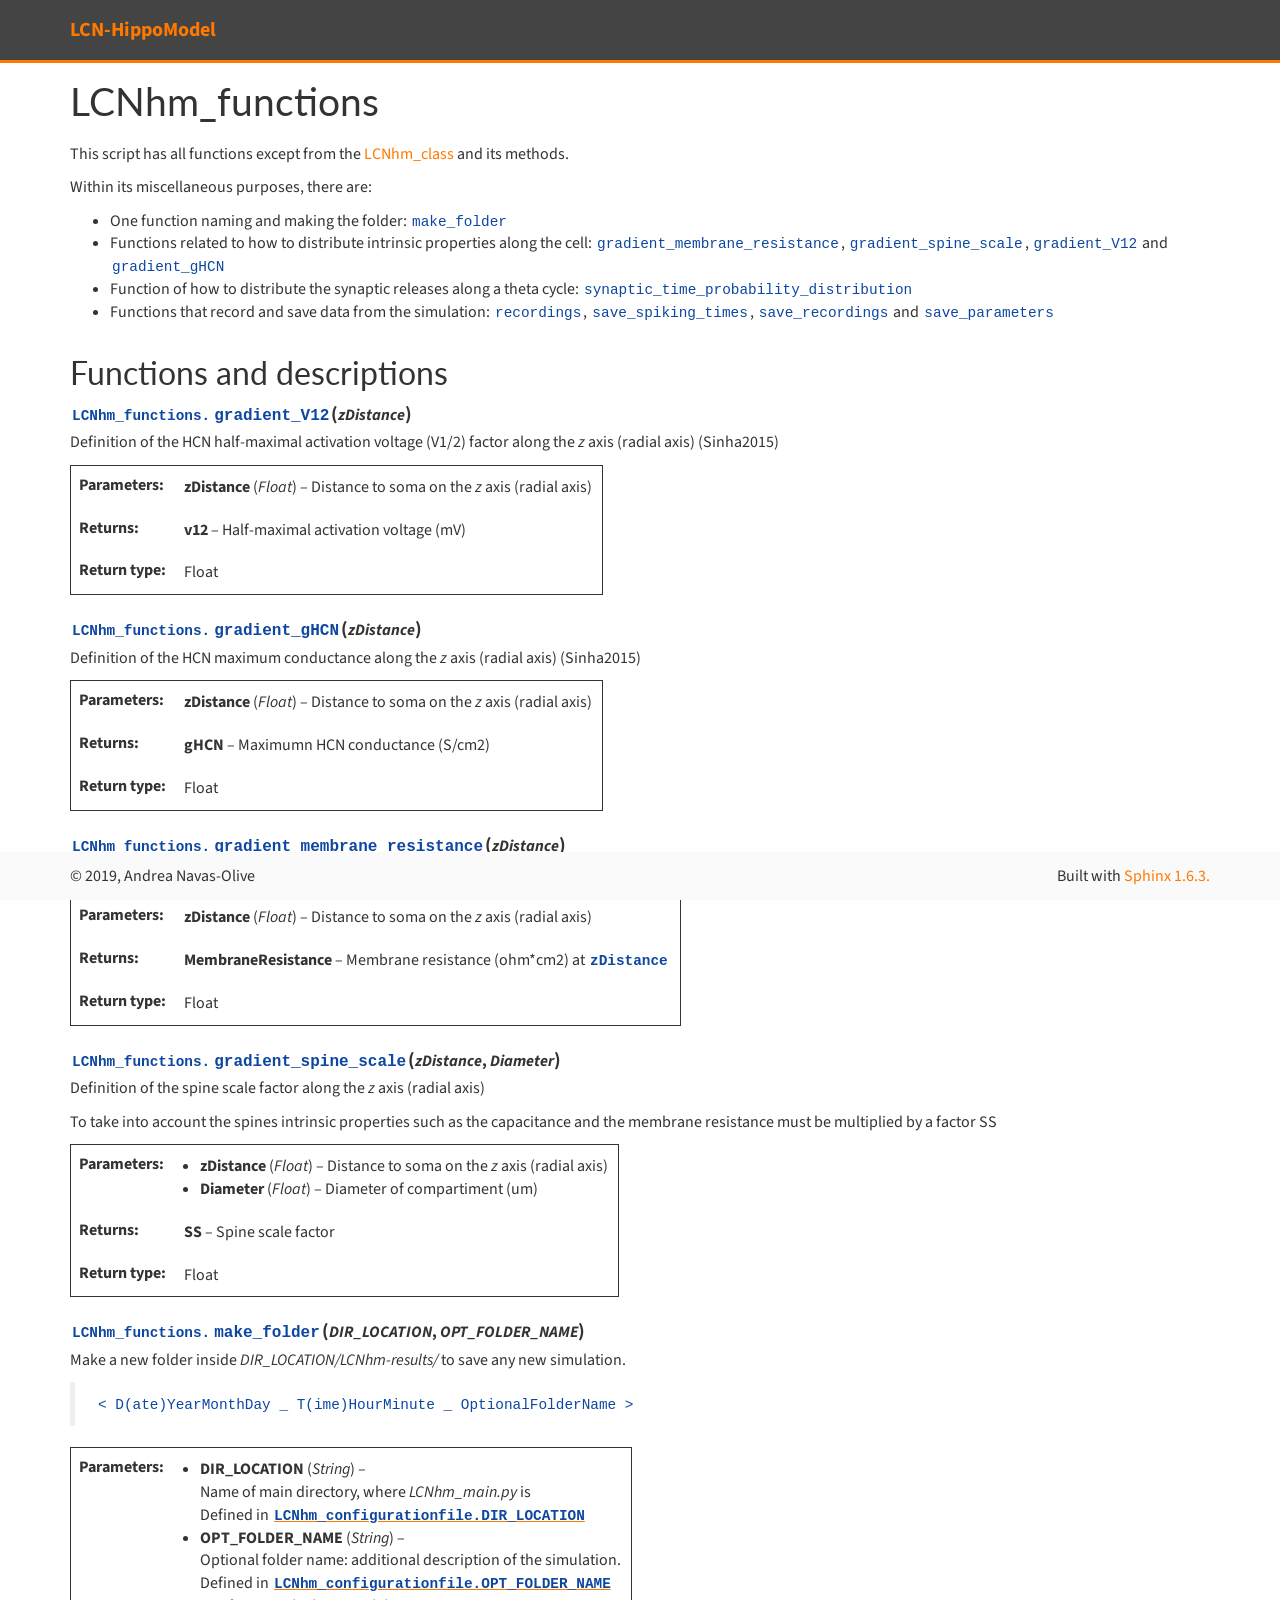
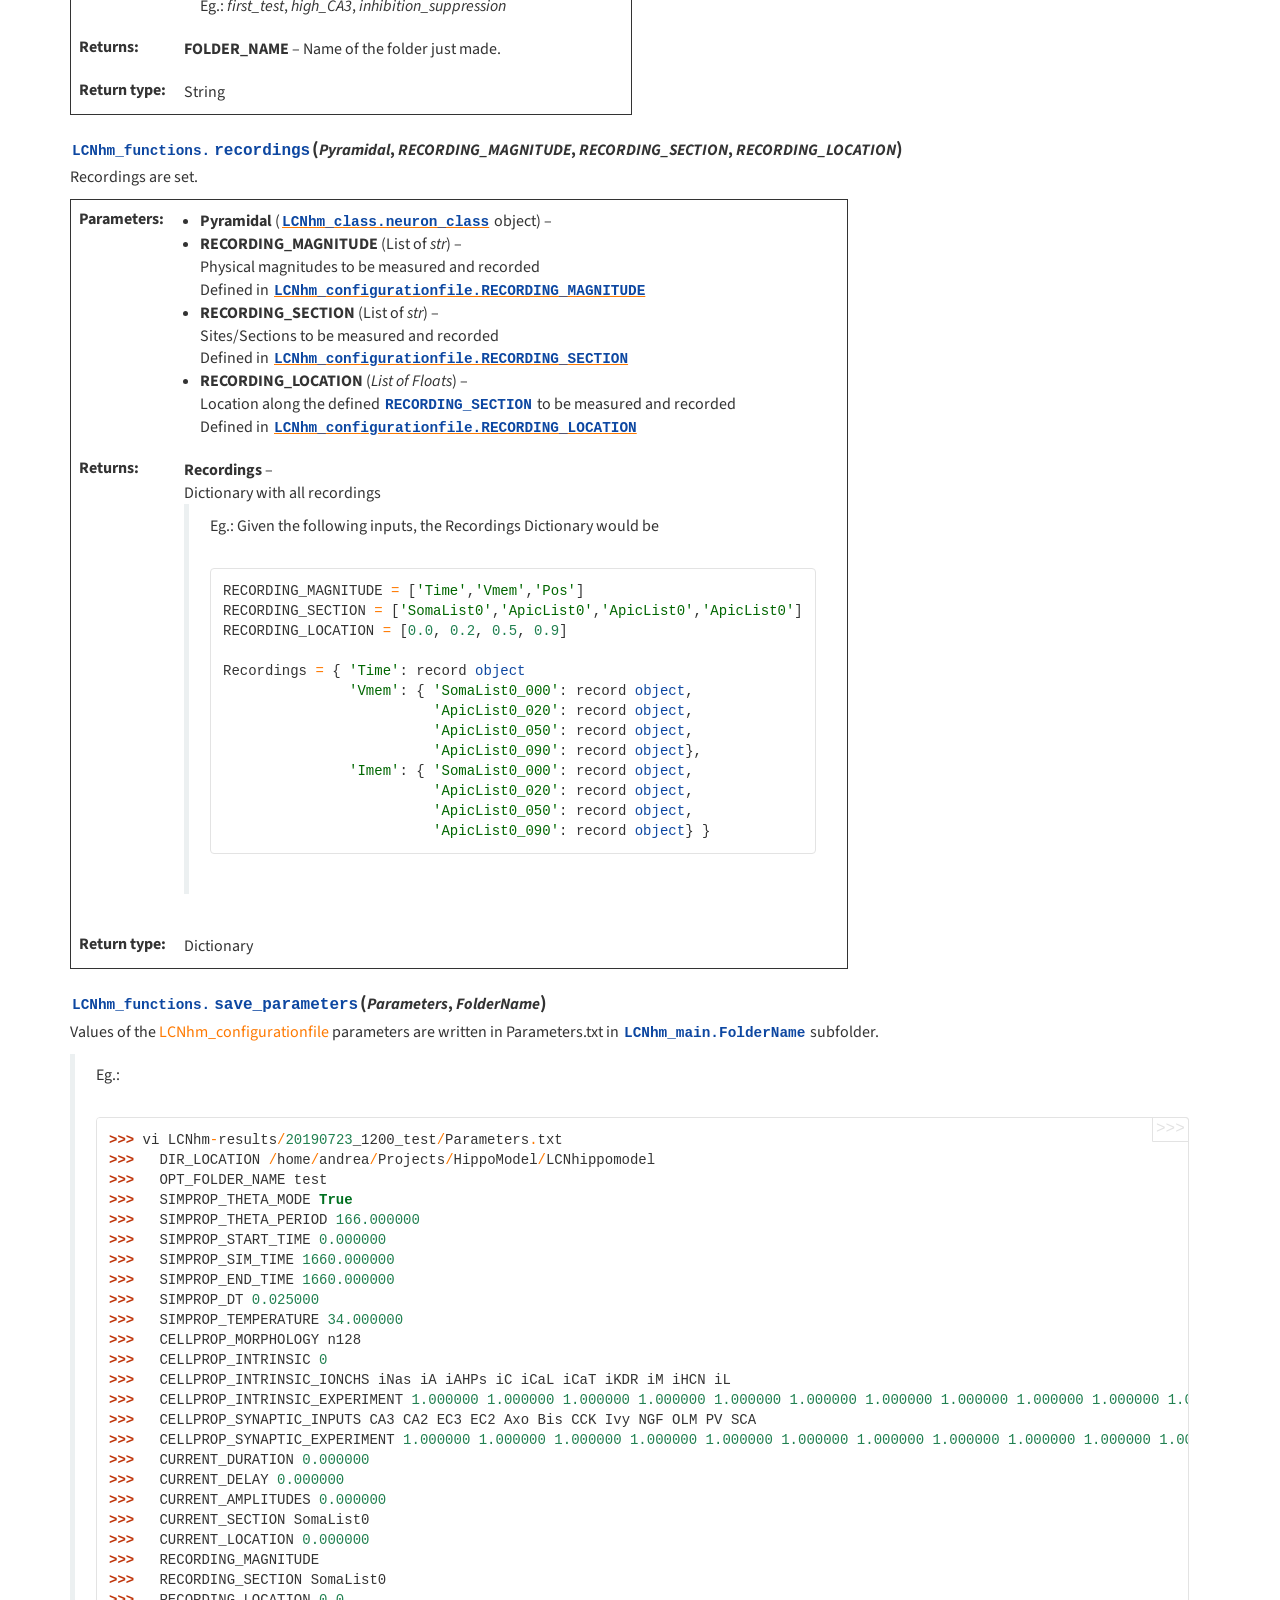
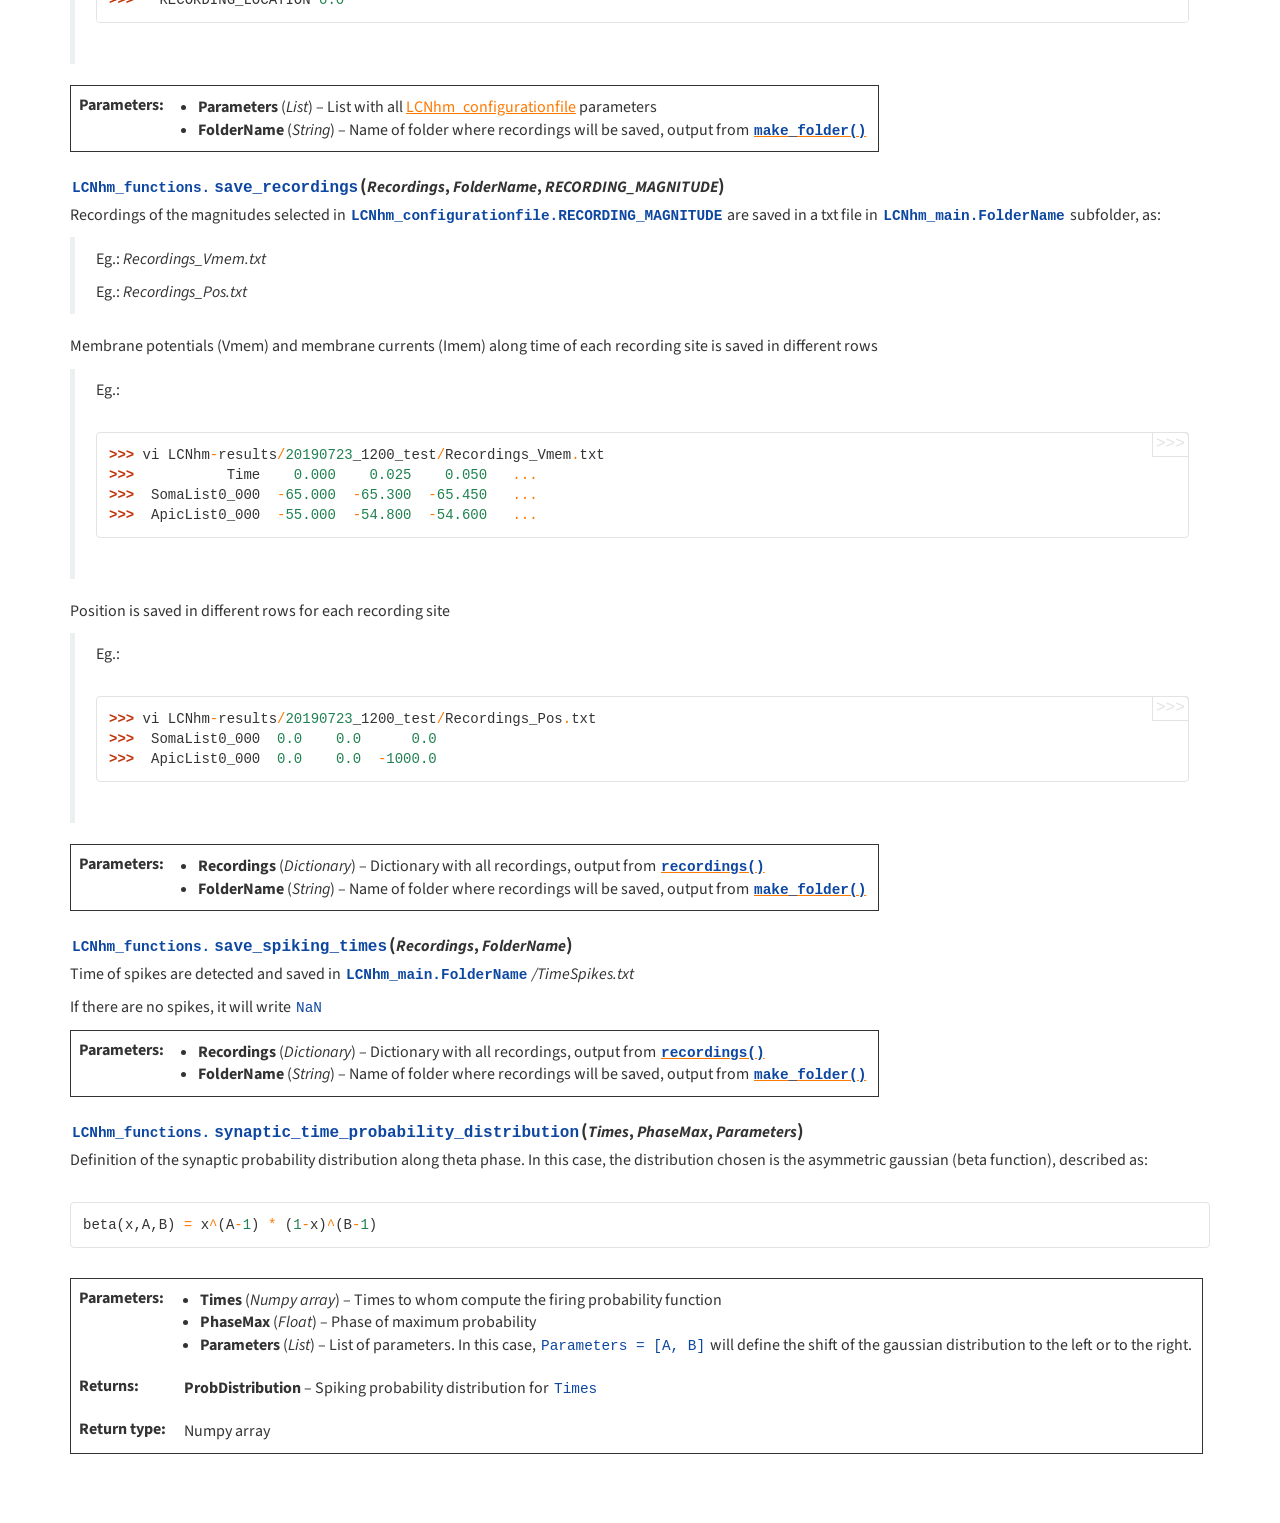
<file: docs/index_LCNhm-functions.html>
<!DOCTYPE html>

<html xmlns="http://www.w3.org/1999/xhtml">
  <head>
    <meta http-equiv="Content-Type" content="text/html; charset=utf-8" />
    <title>LCNhm_functions &#8212; LCN-HippoModel 0 documentation</title>
    <link rel="stylesheet" href="_static/bootstrap-sphinx.css" type="text/css" />
    <link rel="stylesheet" href="_static/pygments.css" type="text/css" />
    <link rel="stylesheet" href="_static/sunpy_style.css" type="text/css" />

    <script type="text/javascript">
      var DOCUMENTATION_OPTIONS = {
        URL_ROOT:    './',
        VERSION:     '0',
        COLLAPSE_INDEX: false,
        FILE_SUFFIX: '.html',
        HAS_SOURCE:  true,
        SOURCELINK_SUFFIX: '.txt'
      };
    </script>
    <script type="text/javascript" src="_static/jquery.js"></script>
    <script type="text/javascript" src="_static/underscore.js"></script>
    <script type="text/javascript" src="_static/doctools.js"></script>
<script type="text/javascript" src="_static/copybutton.js"></script>
<script type="text/javascript" src="_static/version.js"></script>
    <link rel="index" title="Index" href="genindex.html" />
    <link rel="search" title="Search" href="search.html" />
    <link rel="prev" title="LCNhm_class" href="index_LCNhm-class.html" />
<meta charset='utf-8'>
<meta http-equiv='X-UA-Compatible' content='IE=edge,chrome=1'>
<meta name='viewport' content='width=device-width, initial-scale=1.0, maximum-scale=1'>
<meta name="apple-mobile-web-app-capable" content="yes">
<script type="text/javascript" src="_static/js/jquery-1.11.0.min.js "></script>
<script type="text/javascript" src="_static/js/jquery-fix.js "></script>
<script type="text/javascript" src="_static/bootstrap-3.3.7/js/bootstrap.min.js "></script>
<script type="text/javascript" src="_static/bootstrap-sphinx.js "></script>

<!-- Facebook OpenGraph -->
<meta property="og:title" content="LCNhm_functions | LCN-HippoModel 0 documentation" />
<meta property="og:type" content="website" />
<meta property="og:url" content="/index_LCNhm-functions.html" />
<meta property="og:image" content="/_static/img/sunpy_icon.svg" />
<meta property="og:description" content="" />
<meta property="og:site_name" content="LCN-HippoModel 0 documentation" />

<meta name="robots" content="noindex, nofollow">

  </head>
  <body>

<div id="navbar"
  class="navbar navbar-default navbar-fixed-top">
  <div class="container">
    <div class="navbar-header">
      <!-- Brand and toggle get grouped for better mobile display -->
      <!-- .btn-navbar is used as the toggle for collapsed navbar content -->
      <button type="button" class="navbar-toggle" data-toggle="collapse" data-target=".nav-collapse">
        <span class="icon-bar"></span>
        <span class="icon-bar"></span>
        <span class="icon-bar"></span>
      </button>
      <a class="navbar-brand" href="https://sunpy.org/">
        LCN-HippoModel</a>
    </div>

    <div class="collapse navbar-collapse nav-collapse">
      <ul class="nav navbar-nav navbar-left">
        
        
        
      </ul>
    </div>
  </div>
</div>

<div class="container">
  <div class="row">
    <div class="body col-md-12 content" role="main">
      
  <div class="section" id="module-LCNhm_functions">
<span id="id1"></span><span id="lcnhm-functions"></span><h1>LCNhm_functions<a class="headerlink" href="#module-LCNhm_functions" title="Permalink to this headline">¶</a></h1>
<p>This script has all functions except from the <a class="reference internal" href="index_LCNhm-class.html#lcnhm-class"><span class="std std-ref">LCNhm_class</span></a> and its methods.</p>
<p>Within its miscellaneous purposes, there are:</p>
<ul class="simple">
<li>One function naming and making the folder: <code class="docutils literal"><span class="pre">make_folder</span></code></li>
<li>Functions related to how to distribute intrinsic properties along the cell: <code class="docutils literal"><span class="pre">gradient_membrane_resistance</span></code>, <code class="docutils literal"><span class="pre">gradient_spine_scale</span></code>, <code class="docutils literal"><span class="pre">gradient_V12</span></code> and <code class="docutils literal"><span class="pre">gradient_gHCN</span></code></li>
<li>Function of how to distribute the synaptic releases along a theta cycle: <code class="docutils literal"><span class="pre">synaptic_time_probability_distribution</span></code></li>
<li>Functions that record and save data from the simulation: <code class="docutils literal"><span class="pre">recordings</span></code>, <code class="docutils literal"><span class="pre">save_spiking_times</span></code>, <code class="docutils literal"><span class="pre">save_recordings</span></code> and <code class="docutils literal"><span class="pre">save_parameters</span></code></li>
</ul>
<div class="section" id="functions-and-descriptions">
<h2>Functions and descriptions<a class="headerlink" href="#functions-and-descriptions" title="Permalink to this headline">¶</a></h2>
<dl class="function">
<dt id="LCNhm_functions.gradient_V12">
<code class="descclassname">LCNhm_functions.</code><code class="descname">gradient_V12</code><span class="sig-paren">(</span><em>zDistance</em><span class="sig-paren">)</span><a class="headerlink" href="#LCNhm_functions.gradient_V12" title="Permalink to this definition">¶</a></dt>
<dd><p>Definition of the HCN half-maximal activation voltage (V1/2) factor along the <em>z</em> axis (radial axis) (Sinha2015)</p>
<table class="docutils field-list" frame="void" rules="none">
<col class="field-name" />
<col class="field-body" />
<tbody valign="top">
<tr class="field-odd field"><th class="field-name">Parameters:</th><td class="field-body"><strong>zDistance</strong> (<em>Float</em>) – Distance to soma on the <em>z</em> axis (radial axis)</td>
</tr>
<tr class="field-even field"><th class="field-name">Returns:</th><td class="field-body"><strong>v12</strong> – Half-maximal activation voltage (mV)</td>
</tr>
<tr class="field-odd field"><th class="field-name">Return type:</th><td class="field-body">Float</td>
</tr>
</tbody>
</table>
</dd></dl>

<dl class="function">
<dt id="LCNhm_functions.gradient_gHCN">
<code class="descclassname">LCNhm_functions.</code><code class="descname">gradient_gHCN</code><span class="sig-paren">(</span><em>zDistance</em><span class="sig-paren">)</span><a class="headerlink" href="#LCNhm_functions.gradient_gHCN" title="Permalink to this definition">¶</a></dt>
<dd><p>Definition of the HCN maximum conductance along the <em>z</em> axis (radial axis) (Sinha2015)</p>
<table class="docutils field-list" frame="void" rules="none">
<col class="field-name" />
<col class="field-body" />
<tbody valign="top">
<tr class="field-odd field"><th class="field-name">Parameters:</th><td class="field-body"><strong>zDistance</strong> (<em>Float</em>) – Distance to soma on the <em>z</em> axis (radial axis)</td>
</tr>
<tr class="field-even field"><th class="field-name">Returns:</th><td class="field-body"><strong>gHCN</strong> – Maximumn HCN conductance (S/cm2)</td>
</tr>
<tr class="field-odd field"><th class="field-name">Return type:</th><td class="field-body">Float</td>
</tr>
</tbody>
</table>
</dd></dl>

<dl class="function">
<dt id="LCNhm_functions.gradient_membrane_resistance">
<code class="descclassname">LCNhm_functions.</code><code class="descname">gradient_membrane_resistance</code><span class="sig-paren">(</span><em>zDistance</em><span class="sig-paren">)</span><a class="headerlink" href="#LCNhm_functions.gradient_membrane_resistance" title="Permalink to this definition">¶</a></dt>
<dd><p>Definition of the membrane resistivity along the <em>z</em> axis (radial axis)</p>
<table class="docutils field-list" frame="void" rules="none">
<col class="field-name" />
<col class="field-body" />
<tbody valign="top">
<tr class="field-odd field"><th class="field-name">Parameters:</th><td class="field-body"><strong>zDistance</strong> (<em>Float</em>) – Distance to soma on the <em>z</em> axis (radial axis)</td>
</tr>
<tr class="field-even field"><th class="field-name">Returns:</th><td class="field-body"><strong>MembraneResistance</strong> – Membrane resistance (ohm*cm2) at <code class="xref py py-data docutils literal"><span class="pre">zDistance</span></code></td>
</tr>
<tr class="field-odd field"><th class="field-name">Return type:</th><td class="field-body">Float</td>
</tr>
</tbody>
</table>
</dd></dl>

<dl class="function">
<dt id="LCNhm_functions.gradient_spine_scale">
<code class="descclassname">LCNhm_functions.</code><code class="descname">gradient_spine_scale</code><span class="sig-paren">(</span><em>zDistance</em>, <em>Diameter</em><span class="sig-paren">)</span><a class="headerlink" href="#LCNhm_functions.gradient_spine_scale" title="Permalink to this definition">¶</a></dt>
<dd><p>Definition of the spine scale factor along the <em>z</em> axis (radial axis)</p>
<p>To take into account the spines intrinsic properties such as the
capacitance and the membrane resistance must be multiplied by a factor SS</p>
<table class="docutils field-list" frame="void" rules="none">
<col class="field-name" />
<col class="field-body" />
<tbody valign="top">
<tr class="field-odd field"><th class="field-name">Parameters:</th><td class="field-body"><ul class="first simple">
<li><strong>zDistance</strong> (<em>Float</em>) – Distance to soma on the <em>z</em> axis (radial axis)</li>
<li><strong>Diameter</strong> (<em>Float</em>) – Diameter of compartiment (um)</li>
</ul>
</td>
</tr>
<tr class="field-even field"><th class="field-name">Returns:</th><td class="field-body"><p class="first"><strong>SS</strong> – Spine scale factor</p>
</td>
</tr>
<tr class="field-odd field"><th class="field-name">Return type:</th><td class="field-body"><p class="first last">Float</p>
</td>
</tr>
</tbody>
</table>
</dd></dl>

<dl class="function">
<dt id="LCNhm_functions.make_folder">
<code class="descclassname">LCNhm_functions.</code><code class="descname">make_folder</code><span class="sig-paren">(</span><em>DIR_LOCATION</em>, <em>OPT_FOLDER_NAME</em><span class="sig-paren">)</span><a class="headerlink" href="#LCNhm_functions.make_folder" title="Permalink to this definition">¶</a></dt>
<dd><p>Make a new folder inside <em>DIR_LOCATION/LCNhm-results/</em> to save any new simulation.</p>
<blockquote>
<div><code class="docutils literal"><span class="pre">&lt;</span> <span class="pre">D(ate)YearMonthDay</span> <span class="pre">_</span> <span class="pre">T(ime)HourMinute</span> <span class="pre">_</span> <span class="pre">OptionalFolderName</span> <span class="pre">&gt;</span></code></div></blockquote>
<table class="docutils field-list" frame="void" rules="none">
<col class="field-name" />
<col class="field-body" />
<tbody valign="top">
<tr class="field-odd field"><th class="field-name">Parameters:</th><td class="field-body"><ul class="first simple">
<li><strong>DIR_LOCATION</strong> (<em>String</em>) – <p>Name of main directory, where <em>LCNhm_main.py</em> is</p>
<p>Defined in <a class="reference internal" href="index_LCNhm-configuration-file.html#LCNhm_configurationfile.DIR_LOCATION" title="LCNhm_configurationfile.DIR_LOCATION"><code class="xref py py-const docutils literal"><span class="pre">LCNhm_configurationfile.DIR_LOCATION</span></code></a></p>
</li>
<li><strong>OPT_FOLDER_NAME</strong> (<em>String</em>) – <p>Optional folder name: additional description of the simulation.</p>
<p>Defined in <a class="reference internal" href="index_LCNhm-configuration-file.html#LCNhm_configurationfile.OPT_FOLDER_NAME" title="LCNhm_configurationfile.OPT_FOLDER_NAME"><code class="xref py py-const docutils literal"><span class="pre">LCNhm_configurationfile.OPT_FOLDER_NAME</span></code></a></p>
<p>Eg.: <em>first_test</em>, <em>high_CA3</em>, <em>inhibition_suppression</em></p>
</li>
</ul>
</td>
</tr>
<tr class="field-even field"><th class="field-name">Returns:</th><td class="field-body"><p class="first"><strong>FOLDER_NAME</strong> – Name of the folder just made.</p>
</td>
</tr>
<tr class="field-odd field"><th class="field-name">Return type:</th><td class="field-body"><p class="first last">String</p>
</td>
</tr>
</tbody>
</table>
</dd></dl>

<dl class="function">
<dt id="LCNhm_functions.recordings">
<code class="descclassname">LCNhm_functions.</code><code class="descname">recordings</code><span class="sig-paren">(</span><em>Pyramidal</em>, <em>RECORDING_MAGNITUDE</em>, <em>RECORDING_SECTION</em>, <em>RECORDING_LOCATION</em><span class="sig-paren">)</span><a class="headerlink" href="#LCNhm_functions.recordings" title="Permalink to this definition">¶</a></dt>
<dd><p>Recordings are set.</p>
<table class="docutils field-list" frame="void" rules="none">
<col class="field-name" />
<col class="field-body" />
<tbody valign="top">
<tr class="field-odd field"><th class="field-name">Parameters:</th><td class="field-body"><ul class="first simple">
<li><strong>Pyramidal</strong> (<a class="reference internal" href="index_LCNhm-class.html#LCNhm_class.neuron_class" title="LCNhm_class.neuron_class"><code class="xref py py-class docutils literal"><span class="pre">LCNhm_class.neuron_class</span></code></a> object) – </li>
<li><strong>RECORDING_MAGNITUDE</strong> (List of <cite>str</cite>) – <p>Physical magnitudes to be measured and recorded</p>
<p>Defined in <a class="reference internal" href="index_LCNhm-configuration-file.html#LCNhm_configurationfile.RECORDING_MAGNITUDE" title="LCNhm_configurationfile.RECORDING_MAGNITUDE"><code class="xref py py-const docutils literal"><span class="pre">LCNhm_configurationfile.RECORDING_MAGNITUDE</span></code></a></p>
</li>
<li><strong>RECORDING_SECTION</strong> (List of <cite>str</cite>) – <p>Sites/Sections to be measured and recorded</p>
<p>Defined in <a class="reference internal" href="index_LCNhm-configuration-file.html#LCNhm_configurationfile.RECORDING_SECTION" title="LCNhm_configurationfile.RECORDING_SECTION"><code class="xref py py-const docutils literal"><span class="pre">LCNhm_configurationfile.RECORDING_SECTION</span></code></a></p>
</li>
<li><strong>RECORDING_LOCATION</strong> (<em>List of Floats</em>) – <p>Location along the defined <code class="xref py py-const docutils literal"><span class="pre">RECORDING_SECTION</span></code> to be measured and recorded</p>
<p>Defined in <a class="reference internal" href="index_LCNhm-configuration-file.html#LCNhm_configurationfile.RECORDING_LOCATION" title="LCNhm_configurationfile.RECORDING_LOCATION"><code class="xref py py-const docutils literal"><span class="pre">LCNhm_configurationfile.RECORDING_LOCATION</span></code></a></p>
</li>
</ul>
</td>
</tr>
<tr class="field-even field"><th class="field-name">Returns:</th><td class="field-body"><p class="first"><p><strong>Recordings</strong> –</p>
<p>Dictionary with all recordings</p>
<blockquote>
<div><p>Eg.: Given the following inputs, the Recordings Dictionary would be</p>
<div class="highlight-python"><div class="highlight"><pre><span></span><span class="n">RECORDING_MAGNITUDE</span> <span class="o">=</span> <span class="p">[</span><span class="s1">&#39;Time&#39;</span><span class="p">,</span><span class="s1">&#39;Vmem&#39;</span><span class="p">,</span><span class="s1">&#39;Pos&#39;</span><span class="p">]</span>
<span class="n">RECORDING_SECTION</span> <span class="o">=</span> <span class="p">[</span><span class="s1">&#39;SomaList0&#39;</span><span class="p">,</span><span class="s1">&#39;ApicList0&#39;</span><span class="p">,</span><span class="s1">&#39;ApicList0&#39;</span><span class="p">,</span><span class="s1">&#39;ApicList0&#39;</span><span class="p">]</span>
<span class="n">RECORDING_LOCATION</span> <span class="o">=</span> <span class="p">[</span><span class="mf">0.0</span><span class="p">,</span> <span class="mf">0.2</span><span class="p">,</span> <span class="mf">0.5</span><span class="p">,</span> <span class="mf">0.9</span><span class="p">]</span>

<span class="n">Recordings</span> <span class="o">=</span> <span class="p">{</span> <span class="s1">&#39;Time&#39;</span><span class="p">:</span> <span class="n">record</span> <span class="nb">object</span>
               <span class="s1">&#39;Vmem&#39;</span><span class="p">:</span> <span class="p">{</span> <span class="s1">&#39;SomaList0_000&#39;</span><span class="p">:</span> <span class="n">record</span> <span class="nb">object</span><span class="p">,</span>
                         <span class="s1">&#39;ApicList0_020&#39;</span><span class="p">:</span> <span class="n">record</span> <span class="nb">object</span><span class="p">,</span>
                         <span class="s1">&#39;ApicList0_050&#39;</span><span class="p">:</span> <span class="n">record</span> <span class="nb">object</span><span class="p">,</span>
                         <span class="s1">&#39;ApicList0_090&#39;</span><span class="p">:</span> <span class="n">record</span> <span class="nb">object</span><span class="p">},</span>
               <span class="s1">&#39;Imem&#39;</span><span class="p">:</span> <span class="p">{</span> <span class="s1">&#39;SomaList0_000&#39;</span><span class="p">:</span> <span class="n">record</span> <span class="nb">object</span><span class="p">,</span>
                         <span class="s1">&#39;ApicList0_020&#39;</span><span class="p">:</span> <span class="n">record</span> <span class="nb">object</span><span class="p">,</span>
                         <span class="s1">&#39;ApicList0_050&#39;</span><span class="p">:</span> <span class="n">record</span> <span class="nb">object</span><span class="p">,</span>
                         <span class="s1">&#39;ApicList0_090&#39;</span><span class="p">:</span> <span class="n">record</span> <span class="nb">object</span><span class="p">}</span> <span class="p">}</span>
</pre></div>
</div>
</div></blockquote>
</p>
</td>
</tr>
<tr class="field-odd field"><th class="field-name">Return type:</th><td class="field-body"><p class="first last">Dictionary</p>
</td>
</tr>
</tbody>
</table>
</dd></dl>

<dl class="function">
<dt id="LCNhm_functions.save_parameters">
<code class="descclassname">LCNhm_functions.</code><code class="descname">save_parameters</code><span class="sig-paren">(</span><em>Parameters</em>, <em>FolderName</em><span class="sig-paren">)</span><a class="headerlink" href="#LCNhm_functions.save_parameters" title="Permalink to this definition">¶</a></dt>
<dd><p>Values of the <a class="reference internal" href="index_LCNhm-configuration-file.html#lcnhm-configuration-file"><span class="std std-ref">LCNhm_configurationfile</span></a> parameters are written in Parameters.txt
in <a class="reference internal" href="index_LCNhm-main.html#LCNhm_main.FolderName" title="LCNhm_main.FolderName"><code class="xref py py-data docutils literal"><span class="pre">LCNhm_main.FolderName</span></code></a> subfolder.</p>
<blockquote>
<div><p>Eg.:</p>
<div class="highlight-default"><div class="highlight"><pre><span></span><span class="gp">&gt;&gt;&gt; </span><span class="n">vi</span> <span class="n">LCNhm</span><span class="o">-</span><span class="n">results</span><span class="o">/</span><span class="mi">20190723</span><span class="n">_1200_test</span><span class="o">/</span><span class="n">Parameters</span><span class="o">.</span><span class="n">txt</span>
<span class="gp">&gt;&gt;&gt; </span>  <span class="n">DIR_LOCATION</span> <span class="o">/</span><span class="n">home</span><span class="o">/</span><span class="n">andrea</span><span class="o">/</span><span class="n">Projects</span><span class="o">/</span><span class="n">HippoModel</span><span class="o">/</span><span class="n">LCNhippomodel</span>
<span class="gp">&gt;&gt;&gt; </span>  <span class="n">OPT_FOLDER_NAME</span> <span class="n">test</span>
<span class="gp">&gt;&gt;&gt; </span>  <span class="n">SIMPROP_THETA_MODE</span> <span class="kc">True</span>
<span class="gp">&gt;&gt;&gt; </span>  <span class="n">SIMPROP_THETA_PERIOD</span> <span class="mf">166.000000</span>
<span class="gp">&gt;&gt;&gt; </span>  <span class="n">SIMPROP_START_TIME</span> <span class="mf">0.000000</span>
<span class="gp">&gt;&gt;&gt; </span>  <span class="n">SIMPROP_SIM_TIME</span> <span class="mf">1660.000000</span>
<span class="gp">&gt;&gt;&gt; </span>  <span class="n">SIMPROP_END_TIME</span> <span class="mf">1660.000000</span>
<span class="gp">&gt;&gt;&gt; </span>  <span class="n">SIMPROP_DT</span> <span class="mf">0.025000</span>
<span class="gp">&gt;&gt;&gt; </span>  <span class="n">SIMPROP_TEMPERATURE</span> <span class="mf">34.000000</span>
<span class="gp">&gt;&gt;&gt; </span>  <span class="n">CELLPROP_MORPHOLOGY</span> <span class="n">n128</span>
<span class="gp">&gt;&gt;&gt; </span>  <span class="n">CELLPROP_INTRINSIC</span> <span class="mi">0</span>
<span class="gp">&gt;&gt;&gt; </span>  <span class="n">CELLPROP_INTRINSIC_IONCHS</span> <span class="n">iNas</span> <span class="n">iA</span> <span class="n">iAHPs</span> <span class="n">iC</span> <span class="n">iCaL</span> <span class="n">iCaT</span> <span class="n">iKDR</span> <span class="n">iM</span> <span class="n">iHCN</span> <span class="n">iL</span>
<span class="gp">&gt;&gt;&gt; </span>  <span class="n">CELLPROP_INTRINSIC_EXPERIMENT</span> <span class="mf">1.000000</span> <span class="mf">1.000000</span> <span class="mf">1.000000</span> <span class="mf">1.000000</span> <span class="mf">1.000000</span> <span class="mf">1.000000</span> <span class="mf">1.000000</span> <span class="mf">1.000000</span> <span class="mf">1.000000</span> <span class="mf">1.000000</span> <span class="mf">1.000000</span>
<span class="gp">&gt;&gt;&gt; </span>  <span class="n">CELLPROP_SYNAPTIC_INPUTS</span> <span class="n">CA3</span> <span class="n">CA2</span> <span class="n">EC3</span> <span class="n">EC2</span> <span class="n">Axo</span> <span class="n">Bis</span> <span class="n">CCK</span> <span class="n">Ivy</span> <span class="n">NGF</span> <span class="n">OLM</span> <span class="n">PV</span> <span class="n">SCA</span>
<span class="gp">&gt;&gt;&gt; </span>  <span class="n">CELLPROP_SYNAPTIC_EXPERIMENT</span> <span class="mf">1.000000</span> <span class="mf">1.000000</span> <span class="mf">1.000000</span> <span class="mf">1.000000</span> <span class="mf">1.000000</span> <span class="mf">1.000000</span> <span class="mf">1.000000</span> <span class="mf">1.000000</span> <span class="mf">1.000000</span> <span class="mf">1.000000</span> <span class="mf">1.000000</span> <span class="mf">1.000000</span>
<span class="gp">&gt;&gt;&gt; </span>  <span class="n">CURRENT_DURATION</span> <span class="mf">0.000000</span>
<span class="gp">&gt;&gt;&gt; </span>  <span class="n">CURRENT_DELAY</span> <span class="mf">0.000000</span>
<span class="gp">&gt;&gt;&gt; </span>  <span class="n">CURRENT_AMPLITUDES</span> <span class="mf">0.000000</span>
<span class="gp">&gt;&gt;&gt; </span>  <span class="n">CURRENT_SECTION</span> <span class="n">SomaList0</span>
<span class="gp">&gt;&gt;&gt; </span>  <span class="n">CURRENT_LOCATION</span> <span class="mf">0.000000</span>
<span class="gp">&gt;&gt;&gt; </span>  <span class="n">RECORDING_MAGNITUDE</span>
<span class="gp">&gt;&gt;&gt; </span>  <span class="n">RECORDING_SECTION</span> <span class="n">SomaList0</span>
<span class="gp">&gt;&gt;&gt; </span>  <span class="n">RECORDING_LOCATION</span> <span class="mf">0.0</span>
</pre></div>
</div>
</div></blockquote>
<table class="docutils field-list" frame="void" rules="none">
<col class="field-name" />
<col class="field-body" />
<tbody valign="top">
<tr class="field-odd field"><th class="field-name">Parameters:</th><td class="field-body"><ul class="first last simple">
<li><strong>Parameters</strong> (<em>List</em>) – List with all <a class="reference internal" href="index_LCNhm-configuration-file.html#lcnhm-configuration-file"><span class="std std-ref">LCNhm_configurationfile</span></a> parameters</li>
<li><strong>FolderName</strong> (<em>String</em>) – Name of folder where recordings will be saved, output from <a class="reference internal" href="#LCNhm_functions.make_folder" title="LCNhm_functions.make_folder"><code class="xref py py-func docutils literal"><span class="pre">make_folder()</span></code></a></li>
</ul>
</td>
</tr>
</tbody>
</table>
</dd></dl>

<dl class="function">
<dt id="LCNhm_functions.save_recordings">
<code class="descclassname">LCNhm_functions.</code><code class="descname">save_recordings</code><span class="sig-paren">(</span><em>Recordings</em>, <em>FolderName</em>, <em>RECORDING_MAGNITUDE</em><span class="sig-paren">)</span><a class="headerlink" href="#LCNhm_functions.save_recordings" title="Permalink to this definition">¶</a></dt>
<dd><p>Recordings of the magnitudes selected in <a class="reference internal" href="index_LCNhm-configuration-file.html#LCNhm_configurationfile.RECORDING_MAGNITUDE" title="LCNhm_configurationfile.RECORDING_MAGNITUDE"><code class="xref py py-const docutils literal"><span class="pre">LCNhm_configurationfile.RECORDING_MAGNITUDE</span></code></a>
are saved in a txt file in <a class="reference internal" href="index_LCNhm-main.html#LCNhm_main.FolderName" title="LCNhm_main.FolderName"><code class="xref py py-data docutils literal"><span class="pre">LCNhm_main.FolderName</span></code></a> subfolder, as:</p>
<blockquote>
<div><p>Eg.: <em>Recordings_Vmem.txt</em></p>
<p>Eg.: <em>Recordings_Pos.txt</em></p>
</div></blockquote>
<p>Membrane potentials (Vmem) and membrane currents (Imem) along time of each recording site
is saved in different rows</p>
<blockquote>
<div><p>Eg.:</p>
<div class="highlight-default"><div class="highlight"><pre><span></span><span class="gp">&gt;&gt;&gt; </span><span class="n">vi</span> <span class="n">LCNhm</span><span class="o">-</span><span class="n">results</span><span class="o">/</span><span class="mi">20190723</span><span class="n">_1200_test</span><span class="o">/</span><span class="n">Recordings_Vmem</span><span class="o">.</span><span class="n">txt</span>
<span class="gp">&gt;&gt;&gt; </span>          <span class="n">Time</span>    <span class="mf">0.000</span>    <span class="mf">0.025</span>    <span class="mf">0.050</span>   <span class="o">...</span>
<span class="gp">&gt;&gt;&gt; </span> <span class="n">SomaList0_000</span>  <span class="o">-</span><span class="mf">65.000</span>  <span class="o">-</span><span class="mf">65.300</span>  <span class="o">-</span><span class="mf">65.450</span>   <span class="o">...</span>
<span class="gp">&gt;&gt;&gt; </span> <span class="n">ApicList0_000</span>  <span class="o">-</span><span class="mf">55.000</span>  <span class="o">-</span><span class="mf">54.800</span>  <span class="o">-</span><span class="mf">54.600</span>   <span class="o">...</span>
</pre></div>
</div>
</div></blockquote>
<p>Position is saved in different rows for each recording site</p>
<blockquote>
<div><p>Eg.:</p>
<div class="highlight-default"><div class="highlight"><pre><span></span><span class="gp">&gt;&gt;&gt; </span><span class="n">vi</span> <span class="n">LCNhm</span><span class="o">-</span><span class="n">results</span><span class="o">/</span><span class="mi">20190723</span><span class="n">_1200_test</span><span class="o">/</span><span class="n">Recordings_Pos</span><span class="o">.</span><span class="n">txt</span>
<span class="gp">&gt;&gt;&gt; </span> <span class="n">SomaList0_000</span>  <span class="mf">0.0</span>    <span class="mf">0.0</span>      <span class="mf">0.0</span>
<span class="gp">&gt;&gt;&gt; </span> <span class="n">ApicList0_000</span>  <span class="mf">0.0</span>    <span class="mf">0.0</span>  <span class="o">-</span><span class="mf">1000.0</span>
</pre></div>
</div>
</div></blockquote>
<table class="docutils field-list" frame="void" rules="none">
<col class="field-name" />
<col class="field-body" />
<tbody valign="top">
<tr class="field-odd field"><th class="field-name">Parameters:</th><td class="field-body"><ul class="first last simple">
<li><strong>Recordings</strong> (<em>Dictionary</em>) – Dictionary with all recordings, output from <a class="reference internal" href="#LCNhm_functions.recordings" title="LCNhm_functions.recordings"><code class="xref py py-func docutils literal"><span class="pre">recordings()</span></code></a></li>
<li><strong>FolderName</strong> (<em>String</em>) – Name of folder where recordings will be saved, output from <a class="reference internal" href="#LCNhm_functions.make_folder" title="LCNhm_functions.make_folder"><code class="xref py py-func docutils literal"><span class="pre">make_folder()</span></code></a></li>
</ul>
</td>
</tr>
</tbody>
</table>
</dd></dl>

<dl class="function">
<dt id="LCNhm_functions.save_spiking_times">
<code class="descclassname">LCNhm_functions.</code><code class="descname">save_spiking_times</code><span class="sig-paren">(</span><em>Recordings</em>, <em>FolderName</em><span class="sig-paren">)</span><a class="headerlink" href="#LCNhm_functions.save_spiking_times" title="Permalink to this definition">¶</a></dt>
<dd><p>Time of spikes are detected and saved in <a class="reference internal" href="index_LCNhm-main.html#LCNhm_main.FolderName" title="LCNhm_main.FolderName"><code class="xref py py-data docutils literal"><span class="pre">LCNhm_main.FolderName</span></code></a> <em>/TimeSpikes.txt</em></p>
<p>If there are no spikes, it will write <code class="docutils literal"><span class="pre">NaN</span></code></p>
<table class="docutils field-list" frame="void" rules="none">
<col class="field-name" />
<col class="field-body" />
<tbody valign="top">
<tr class="field-odd field"><th class="field-name">Parameters:</th><td class="field-body"><ul class="first last simple">
<li><strong>Recordings</strong> (<em>Dictionary</em>) – Dictionary with all recordings, output from <a class="reference internal" href="#LCNhm_functions.recordings" title="LCNhm_functions.recordings"><code class="xref py py-func docutils literal"><span class="pre">recordings()</span></code></a></li>
<li><strong>FolderName</strong> (<em>String</em>) – Name of folder where recordings will be saved, output from <a class="reference internal" href="#LCNhm_functions.make_folder" title="LCNhm_functions.make_folder"><code class="xref py py-func docutils literal"><span class="pre">make_folder()</span></code></a></li>
</ul>
</td>
</tr>
</tbody>
</table>
</dd></dl>

<dl class="function">
<dt id="LCNhm_functions.synaptic_time_probability_distribution">
<code class="descclassname">LCNhm_functions.</code><code class="descname">synaptic_time_probability_distribution</code><span class="sig-paren">(</span><em>Times</em>, <em>PhaseMax</em>, <em>Parameters</em><span class="sig-paren">)</span><a class="headerlink" href="#LCNhm_functions.synaptic_time_probability_distribution" title="Permalink to this definition">¶</a></dt>
<dd><p>Definition of the synaptic probability distribution along theta phase.
In this case, the distribution chosen is the asymmetric gaussian (beta function),
described as:</p>
<div class="highlight-python"><div class="highlight"><pre><span></span><span class="n">beta</span><span class="p">(</span><span class="n">x</span><span class="p">,</span><span class="n">A</span><span class="p">,</span><span class="n">B</span><span class="p">)</span> <span class="o">=</span> <span class="n">x</span><span class="o">^</span><span class="p">(</span><span class="n">A</span><span class="o">-</span><span class="mi">1</span><span class="p">)</span> <span class="o">*</span> <span class="p">(</span><span class="mi">1</span><span class="o">-</span><span class="n">x</span><span class="p">)</span><span class="o">^</span><span class="p">(</span><span class="n">B</span><span class="o">-</span><span class="mi">1</span><span class="p">)</span>
</pre></div>
</div>
<table class="docutils field-list" frame="void" rules="none">
<col class="field-name" />
<col class="field-body" />
<tbody valign="top">
<tr class="field-odd field"><th class="field-name">Parameters:</th><td class="field-body"><ul class="first simple">
<li><strong>Times</strong> (<em>Numpy array</em>) – Times to whom compute the firing probability function</li>
<li><strong>PhaseMax</strong> (<em>Float</em>) – Phase of maximum probability</li>
<li><strong>Parameters</strong> (<em>List</em>) – List of parameters.
In this case, <code class="docutils literal"><span class="pre">Parameters</span> <span class="pre">=</span> <span class="pre">[A,</span> <span class="pre">B]</span></code> will define the shift of the gaussian distribution
to the left or to the right.</li>
</ul>
</td>
</tr>
<tr class="field-even field"><th class="field-name">Returns:</th><td class="field-body"><p class="first"><strong>ProbDistribution</strong> – Spiking probability distribution for <code class="docutils literal"><span class="pre">Times</span></code></p>
</td>
</tr>
<tr class="field-odd field"><th class="field-name">Return type:</th><td class="field-body"><p class="first last">Numpy array</p>
</td>
</tr>
</tbody>
</table>
</dd></dl>

</div>
</div>


    </div>
      
  </div>
</div>
  <footer class="footer">
      <div class="container">
          <div class="left-footer">
              <p>
                  &copy; 2019, Andrea Navas-Olive 
                  
              </p>
          </div>
          <div class="right-footer">
              Built with <a href="http://sphinx-doc.org/">Sphinx
                  1.6.3.</a>
          </div>
          <div class="center-footer ">
              
          </div>
      </div>
  </footer>
  </body>
</html>
</file>
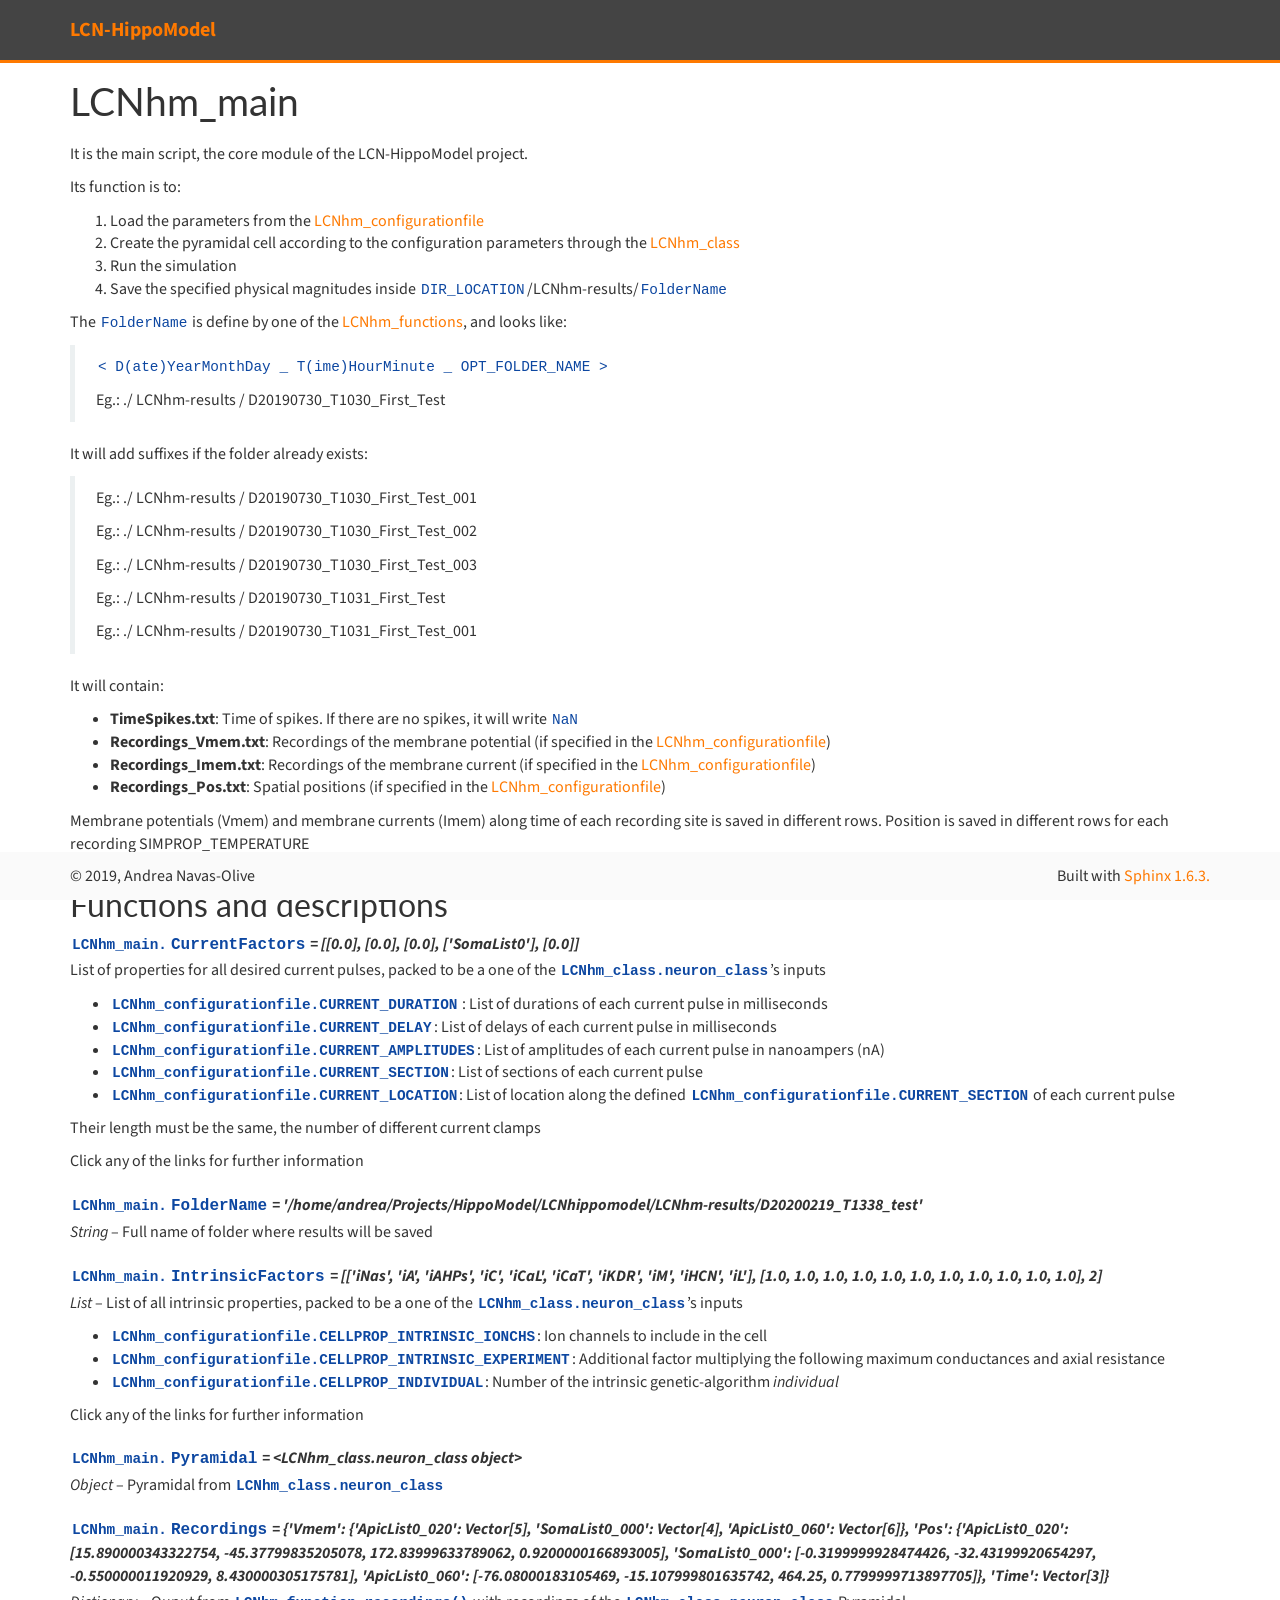
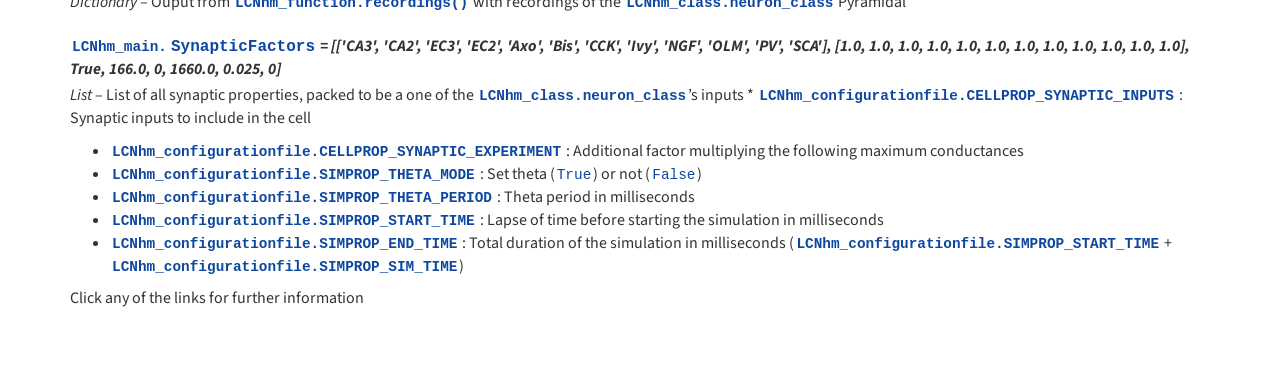
<file: docs/index_LCNhm-main.html>
<!DOCTYPE html>

<html xmlns="http://www.w3.org/1999/xhtml">
  <head>
    <meta http-equiv="Content-Type" content="text/html; charset=utf-8" />
    <title>LCNhm_main &#8212; LCN-HippoModel 0 documentation</title>
    <link rel="stylesheet" href="_static/bootstrap-sphinx.css" type="text/css" />
    <link rel="stylesheet" href="_static/pygments.css" type="text/css" />
    <link rel="stylesheet" href="_static/sunpy_style.css" type="text/css" />

    <script type="text/javascript">
      var DOCUMENTATION_OPTIONS = {
        URL_ROOT:    './',
        VERSION:     '0',
        COLLAPSE_INDEX: false,
        FILE_SUFFIX: '.html',
        HAS_SOURCE:  true,
        SOURCELINK_SUFFIX: '.txt'
      };
    </script>
    <script type="text/javascript" src="_static/jquery.js"></script>
    <script type="text/javascript" src="_static/underscore.js"></script>
    <script type="text/javascript" src="_static/doctools.js"></script>
<script type="text/javascript" src="_static/copybutton.js"></script>
<script type="text/javascript" src="_static/version.js"></script>
    <link rel="index" title="Index" href="genindex.html" />
    <link rel="search" title="Search" href="search.html" />
    <link rel="next" title="LCNhm_class" href="index_LCNhm-class.html" />
    <link rel="prev" title="LCNhm_configurationfile" href="index_LCNhm-configuration-file.html" />
<meta charset='utf-8'>
<meta http-equiv='X-UA-Compatible' content='IE=edge,chrome=1'>
<meta name='viewport' content='width=device-width, initial-scale=1.0, maximum-scale=1'>
<meta name="apple-mobile-web-app-capable" content="yes">
<script type="text/javascript" src="_static/js/jquery-1.11.0.min.js "></script>
<script type="text/javascript" src="_static/js/jquery-fix.js "></script>
<script type="text/javascript" src="_static/bootstrap-3.3.7/js/bootstrap.min.js "></script>
<script type="text/javascript" src="_static/bootstrap-sphinx.js "></script>

<!-- Facebook OpenGraph -->
<meta property="og:title" content="LCNhm_main | LCN-HippoModel 0 documentation" />
<meta property="og:type" content="website" />
<meta property="og:url" content="/index_LCNhm-main.html" />
<meta property="og:image" content="/_static/img/sunpy_icon.svg" />
<meta property="og:description" content="" />
<meta property="og:site_name" content="LCN-HippoModel 0 documentation" />

<meta name="robots" content="noindex, nofollow">

  </head>
  <body>

<div id="navbar"
  class="navbar navbar-default navbar-fixed-top">
  <div class="container">
    <div class="navbar-header">
      <!-- Brand and toggle get grouped for better mobile display -->
      <!-- .btn-navbar is used as the toggle for collapsed navbar content -->
      <button type="button" class="navbar-toggle" data-toggle="collapse" data-target=".nav-collapse">
        <span class="icon-bar"></span>
        <span class="icon-bar"></span>
        <span class="icon-bar"></span>
      </button>
      <a class="navbar-brand" href="https://sunpy.org/">
        LCN-HippoModel</a>
    </div>

    <div class="collapse navbar-collapse nav-collapse">
      <ul class="nav navbar-nav navbar-left">
        
        
        
      </ul>
    </div>
  </div>
</div>

<div class="container">
  <div class="row">
    <div class="body col-md-12 content" role="main">
      
  <div class="section" id="module-LCNhm_main">
<span id="id1"></span><span id="lcnhm-main"></span><h1>LCNhm_main<a class="headerlink" href="#module-LCNhm_main" title="Permalink to this headline">¶</a></h1>
<p>It is the main script, the core module of the LCN-HippoModel project.</p>
<p>Its function is to:</p>
<ol class="arabic simple">
<li>Load the parameters from the <a class="reference internal" href="index_LCNhm-configuration-file.html#lcnhm-configuration-file"><span class="std std-ref">LCNhm_configurationfile</span></a></li>
<li>Create the pyramidal cell according to the configuration parameters through the <a class="reference internal" href="index_LCNhm-class.html#lcnhm-class"><span class="std std-ref">LCNhm_class</span></a></li>
<li>Run the simulation</li>
<li>Save the specified physical magnitudes inside <code class="docutils literal"><span class="pre">DIR_LOCATION</span></code>/LCNhm-results/<code class="docutils literal"><span class="pre">FolderName</span></code></li>
</ol>
<p>The <code class="docutils literal"><span class="pre">FolderName</span></code> is define by one of the <a class="reference internal" href="index_LCNhm-functions.html#lcnhm-functions"><span class="std std-ref">LCNhm_functions</span></a>, and looks like:</p>
<blockquote>
<div><p><code class="docutils literal"><span class="pre">&lt;</span> <span class="pre">D(ate)YearMonthDay</span> <span class="pre">_</span> <span class="pre">T(ime)HourMinute</span> <span class="pre">_</span> <span class="pre">OPT_FOLDER_NAME</span> <span class="pre">&gt;</span></code></p>
<p>Eg.: ./ LCNhm-results / D20190730_T1030_First_Test</p>
</div></blockquote>
<p>It will add suffixes if the folder already exists:</p>
<blockquote>
<div><p>Eg.: ./ LCNhm-results / D20190730_T1030_First_Test_001</p>
<p>Eg.: ./ LCNhm-results / D20190730_T1030_First_Test_002</p>
<p>Eg.: ./ LCNhm-results / D20190730_T1030_First_Test_003</p>
<p>Eg.: ./ LCNhm-results / D20190730_T1031_First_Test</p>
<p>Eg.: ./ LCNhm-results / D20190730_T1031_First_Test_001</p>
</div></blockquote>
<p>It will contain:</p>
<ul class="simple">
<li><strong>TimeSpikes.txt</strong>: Time of spikes. If there are no spikes, it will write <code class="docutils literal"><span class="pre">NaN</span></code></li>
<li><strong>Recordings_Vmem.txt</strong>: Recordings of the membrane potential (if specified in the <a class="reference internal" href="index_LCNhm-configuration-file.html#lcnhm-configuration-file"><span class="std std-ref">LCNhm_configurationfile</span></a>)</li>
<li><strong>Recordings_Imem.txt</strong>: Recordings of the membrane current (if specified in the <a class="reference internal" href="index_LCNhm-configuration-file.html#lcnhm-configuration-file"><span class="std std-ref">LCNhm_configurationfile</span></a>)</li>
<li><strong>Recordings_Pos.txt</strong>: Spatial positions (if specified in the <a class="reference internal" href="index_LCNhm-configuration-file.html#lcnhm-configuration-file"><span class="std std-ref">LCNhm_configurationfile</span></a>)</li>
</ul>
<p>Membrane potentials (Vmem) and membrane currents (Imem) along time of each recording site
is saved in different rows. Position is saved in different rows for each recording SIMPROP_TEMPERATURE</p>
<div class="section" id="functions-and-descriptions">
<h2>Functions and descriptions<a class="headerlink" href="#functions-and-descriptions" title="Permalink to this headline">¶</a></h2>
<dl class="data">
<dt id="LCNhm_main.CurrentFactors">
<code class="descclassname">LCNhm_main.</code><code class="descname">CurrentFactors</code><em class="property"> = [[0.0], [0.0], [0.0], ['SomaList0'], [0.0]]</em><a class="headerlink" href="#LCNhm_main.CurrentFactors" title="Permalink to this definition">¶</a></dt>
<dd><p>List of properties for all desired current pulses, packed to be a one of the <a class="reference internal" href="index_LCNhm-class.html#LCNhm_class.neuron_class" title="LCNhm_class.neuron_class"><code class="xref py py-class docutils literal"><span class="pre">LCNhm_class.neuron_class</span></code></a>’s inputs</p>
<ul class="simple">
<li><a class="reference internal" href="index_LCNhm-configuration-file.html#LCNhm_configurationfile.CURRENT_DURATION" title="LCNhm_configurationfile.CURRENT_DURATION"><code class="xref py py-const docutils literal"><span class="pre">LCNhm_configurationfile.CURRENT_DURATION</span></code></a> : List of durations of each current pulse in milliseconds</li>
<li><a class="reference internal" href="index_LCNhm-configuration-file.html#LCNhm_configurationfile.CURRENT_DELAY" title="LCNhm_configurationfile.CURRENT_DELAY"><code class="xref py py-const docutils literal"><span class="pre">LCNhm_configurationfile.CURRENT_DELAY</span></code></a>: List of delays of each current pulse in milliseconds</li>
<li><a class="reference internal" href="index_LCNhm-configuration-file.html#LCNhm_configurationfile.CURRENT_AMPLITUDES" title="LCNhm_configurationfile.CURRENT_AMPLITUDES"><code class="xref py py-const docutils literal"><span class="pre">LCNhm_configurationfile.CURRENT_AMPLITUDES</span></code></a>: List of amplitudes of each current pulse in nanoampers (nA)</li>
<li><a class="reference internal" href="index_LCNhm-configuration-file.html#LCNhm_configurationfile.CURRENT_SECTION" title="LCNhm_configurationfile.CURRENT_SECTION"><code class="xref py py-const docutils literal"><span class="pre">LCNhm_configurationfile.CURRENT_SECTION</span></code></a>: List of sections of each current pulse</li>
<li><a class="reference internal" href="index_LCNhm-configuration-file.html#LCNhm_configurationfile.CURRENT_LOCATION" title="LCNhm_configurationfile.CURRENT_LOCATION"><code class="xref py py-const docutils literal"><span class="pre">LCNhm_configurationfile.CURRENT_LOCATION</span></code></a>: List of location along the defined <a class="reference internal" href="index_LCNhm-configuration-file.html#LCNhm_configurationfile.CURRENT_SECTION" title="LCNhm_configurationfile.CURRENT_SECTION"><code class="xref py py-const docutils literal"><span class="pre">LCNhm_configurationfile.CURRENT_SECTION</span></code></a> of each current pulse</li>
</ul>
<p>Their length must be the same, the number of different current clamps</p>
<p>Click any of the links for further information</p>
</dd></dl>

<dl class="data">
<dt id="LCNhm_main.FolderName">
<code class="descclassname">LCNhm_main.</code><code class="descname">FolderName</code><em class="property"> = '/home/andrea/Projects/HippoModel/LCNhippomodel/LCNhm-results/D20200219_T1338_test'</em><a class="headerlink" href="#LCNhm_main.FolderName" title="Permalink to this definition">¶</a></dt>
<dd><p><em>String</em> – Full name of folder where results will be saved</p>
</dd></dl>

<dl class="data">
<dt id="LCNhm_main.IntrinsicFactors">
<code class="descclassname">LCNhm_main.</code><code class="descname">IntrinsicFactors</code><em class="property"> = [['iNas', 'iA', 'iAHPs', 'iC', 'iCaL', 'iCaT', 'iKDR', 'iM', 'iHCN', 'iL'], [1.0, 1.0, 1.0, 1.0, 1.0, 1.0, 1.0, 1.0, 1.0, 1.0, 1.0], 2]</em><a class="headerlink" href="#LCNhm_main.IntrinsicFactors" title="Permalink to this definition">¶</a></dt>
<dd><p><em>List</em> – List of all intrinsic properties, packed to be a one of the <a class="reference internal" href="index_LCNhm-class.html#LCNhm_class.neuron_class" title="LCNhm_class.neuron_class"><code class="xref py py-class docutils literal"><span class="pre">LCNhm_class.neuron_class</span></code></a>’s inputs</p>
<ul class="simple">
<li><a class="reference internal" href="index_LCNhm-configuration-file.html#LCNhm_configurationfile.CELLPROP_INTRINSIC_IONCHS" title="LCNhm_configurationfile.CELLPROP_INTRINSIC_IONCHS"><code class="xref py py-const docutils literal"><span class="pre">LCNhm_configurationfile.CELLPROP_INTRINSIC_IONCHS</span></code></a>: Ion channels to include in the cell</li>
<li><a class="reference internal" href="index_LCNhm-configuration-file.html#LCNhm_configurationfile.CELLPROP_INTRINSIC_EXPERIMENT" title="LCNhm_configurationfile.CELLPROP_INTRINSIC_EXPERIMENT"><code class="xref py py-const docutils literal"><span class="pre">LCNhm_configurationfile.CELLPROP_INTRINSIC_EXPERIMENT</span></code></a>: Additional factor multiplying the following maximum conductances and axial resistance</li>
<li><code class="xref py py-const docutils literal"><span class="pre">LCNhm_configurationfile.CELLPROP_INDIVIDUAL</span></code>: Number of the intrinsic genetic-algorithm <cite>individual</cite></li>
</ul>
<p>Click any of the links for further information</p>
</dd></dl>

<dl class="data">
<dt id="LCNhm_main.Pyramidal">
<code class="descclassname">LCNhm_main.</code><code class="descname">Pyramidal</code><em class="property"> = &lt;LCNhm_class.neuron_class object&gt;</em><a class="headerlink" href="#LCNhm_main.Pyramidal" title="Permalink to this definition">¶</a></dt>
<dd><p><em>Object</em> – Pyramidal from <a class="reference internal" href="index_LCNhm-class.html#LCNhm_class.neuron_class" title="LCNhm_class.neuron_class"><code class="xref py py-class docutils literal"><span class="pre">LCNhm_class.neuron_class</span></code></a></p>
</dd></dl>

<dl class="data">
<dt id="LCNhm_main.Recordings">
<code class="descclassname">LCNhm_main.</code><code class="descname">Recordings</code><em class="property"> = {'Vmem': {'ApicList0_020': Vector[5], 'SomaList0_000': Vector[4], 'ApicList0_060': Vector[6]}, 'Pos': {'ApicList0_020': [15.890000343322754, -45.37799835205078, 172.83999633789062, 0.9200000166893005], 'SomaList0_000': [-0.3199999928474426, -32.43199920654297, -0.550000011920929, 8.430000305175781], 'ApicList0_060': [-76.08000183105469, -15.107999801635742, 464.25, 0.7799999713897705]}, 'Time': Vector[3]}</em><a class="headerlink" href="#LCNhm_main.Recordings" title="Permalink to this definition">¶</a></dt>
<dd><p><em>Dictionary</em> – Ouput from <code class="xref py py-func docutils literal"><span class="pre">LCNhm_function.recordings()</span></code>
with recordings of the <a class="reference internal" href="index_LCNhm-class.html#LCNhm_class.neuron_class" title="LCNhm_class.neuron_class"><code class="xref py py-class docutils literal"><span class="pre">LCNhm_class.neuron_class</span></code></a> Pyramidal</p>
</dd></dl>

<dl class="data">
<dt id="LCNhm_main.SynapticFactors">
<code class="descclassname">LCNhm_main.</code><code class="descname">SynapticFactors</code><em class="property"> = [['CA3', 'CA2', 'EC3', 'EC2', 'Axo', 'Bis', 'CCK', 'Ivy', 'NGF', 'OLM', 'PV', 'SCA'], [1.0, 1.0, 1.0, 1.0, 1.0, 1.0, 1.0, 1.0, 1.0, 1.0, 1.0, 1.0], True, 166.0, 0, 1660.0, 0.025, 0]</em><a class="headerlink" href="#LCNhm_main.SynapticFactors" title="Permalink to this definition">¶</a></dt>
<dd><p><em>List</em> – List of all synaptic properties, packed to be a one of the <a class="reference internal" href="index_LCNhm-class.html#LCNhm_class.neuron_class" title="LCNhm_class.neuron_class"><code class="xref py py-class docutils literal"><span class="pre">LCNhm_class.neuron_class</span></code></a>’s inputs
* <a class="reference internal" href="index_LCNhm-configuration-file.html#LCNhm_configurationfile.CELLPROP_SYNAPTIC_INPUTS" title="LCNhm_configurationfile.CELLPROP_SYNAPTIC_INPUTS"><code class="xref py py-const docutils literal"><span class="pre">LCNhm_configurationfile.CELLPROP_SYNAPTIC_INPUTS</span></code></a> : Synaptic inputs to include in the cell</p>
<ul class="simple">
<li><a class="reference internal" href="index_LCNhm-configuration-file.html#LCNhm_configurationfile.CELLPROP_SYNAPTIC_EXPERIMENT" title="LCNhm_configurationfile.CELLPROP_SYNAPTIC_EXPERIMENT"><code class="xref py py-const docutils literal"><span class="pre">LCNhm_configurationfile.CELLPROP_SYNAPTIC_EXPERIMENT</span></code></a> : Additional factor multiplying the following maximum conductances</li>
<li><a class="reference internal" href="index_LCNhm-configuration-file.html#LCNhm_configurationfile.SIMPROP_THETA_MODE" title="LCNhm_configurationfile.SIMPROP_THETA_MODE"><code class="xref py py-const docutils literal"><span class="pre">LCNhm_configurationfile.SIMPROP_THETA_MODE</span></code></a> : Set theta (<code class="docutils literal"><span class="pre">True</span></code>) or not (<code class="docutils literal"><span class="pre">False</span></code>)</li>
<li><a class="reference internal" href="index_LCNhm-configuration-file.html#LCNhm_configurationfile.SIMPROP_THETA_PERIOD" title="LCNhm_configurationfile.SIMPROP_THETA_PERIOD"><code class="xref py py-const docutils literal"><span class="pre">LCNhm_configurationfile.SIMPROP_THETA_PERIOD</span></code></a> : Theta period in milliseconds</li>
<li><a class="reference internal" href="index_LCNhm-configuration-file.html#LCNhm_configurationfile.SIMPROP_START_TIME" title="LCNhm_configurationfile.SIMPROP_START_TIME"><code class="xref py py-const docutils literal"><span class="pre">LCNhm_configurationfile.SIMPROP_START_TIME</span></code></a> : Lapse of time before starting the simulation in milliseconds</li>
<li><a class="reference internal" href="index_LCNhm-configuration-file.html#LCNhm_configurationfile.SIMPROP_END_TIME" title="LCNhm_configurationfile.SIMPROP_END_TIME"><code class="xref py py-const docutils literal"><span class="pre">LCNhm_configurationfile.SIMPROP_END_TIME</span></code></a> : Total duration of the simulation in milliseconds (<a class="reference internal" href="index_LCNhm-configuration-file.html#LCNhm_configurationfile.SIMPROP_START_TIME" title="LCNhm_configurationfile.SIMPROP_START_TIME"><code class="xref py py-const docutils literal"><span class="pre">LCNhm_configurationfile.SIMPROP_START_TIME</span></code></a> + <a class="reference internal" href="index_LCNhm-configuration-file.html#LCNhm_configurationfile.SIMPROP_SIM_TIME" title="LCNhm_configurationfile.SIMPROP_SIM_TIME"><code class="xref py py-const docutils literal"><span class="pre">LCNhm_configurationfile.SIMPROP_SIM_TIME</span></code></a>)</li>
</ul>
<p>Click any of the links for further information</p>
</dd></dl>

</div>
</div>


    </div>
      
  </div>
</div>
  <footer class="footer">
      <div class="container">
          <div class="left-footer">
              <p>
                  &copy; 2019, Andrea Navas-Olive 
                  
              </p>
          </div>
          <div class="right-footer">
              Built with <a href="http://sphinx-doc.org/">Sphinx
                  1.6.3.</a>
          </div>
          <div class="center-footer ">
              
          </div>
      </div>
  </footer>
  </body>
</html>
</file>
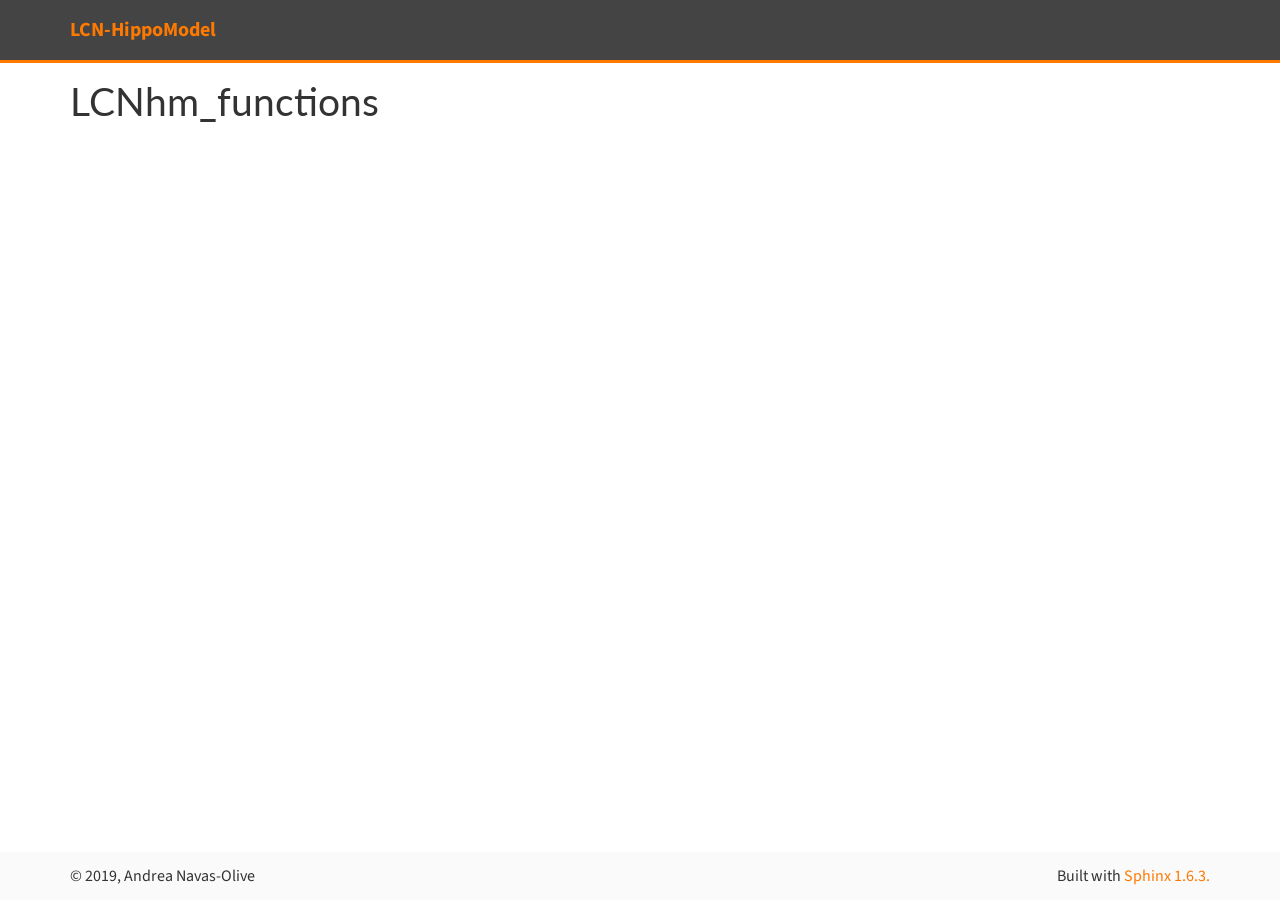
<file: docs/index_LCNhm-plot.html>
<!DOCTYPE html>

<html xmlns="http://www.w3.org/1999/xhtml">
  <head>
    <meta http-equiv="Content-Type" content="text/html; charset=utf-8" />
    <title>LCNhm_functions &#8212; LCN-HippoModel 0 documentation</title>
    <link rel="stylesheet" href="_static/bootstrap-sphinx.css" type="text/css" />
    <link rel="stylesheet" href="_static/pygments.css" type="text/css" />
    <link rel="stylesheet" href="_static/sunpy_style.css" type="text/css" />

    <script type="text/javascript">
      var DOCUMENTATION_OPTIONS = {
        URL_ROOT:    './',
        VERSION:     '0',
        COLLAPSE_INDEX: false,
        FILE_SUFFIX: '.html',
        HAS_SOURCE:  true,
        SOURCELINK_SUFFIX: '.txt'
      };
    </script>
    <script type="text/javascript" src="_static/jquery.js"></script>
    <script type="text/javascript" src="_static/underscore.js"></script>
    <script type="text/javascript" src="_static/doctools.js"></script>
<script type="text/javascript" src="_static/copybutton.js"></script>
<script type="text/javascript" src="_static/version.js"></script>
    <link rel="index" title="Index" href="genindex.html" />
    <link rel="search" title="Search" href="search.html" />
    <link rel="prev" title="LCNhm_functions" href="index_LCNhm-functions.html" />
<meta charset='utf-8'>
<meta http-equiv='X-UA-Compatible' content='IE=edge,chrome=1'>
<meta name='viewport' content='width=device-width, initial-scale=1.0, maximum-scale=1'>
<meta name="apple-mobile-web-app-capable" content="yes">
<script type="text/javascript" src="_static/js/jquery-1.11.0.min.js "></script>
<script type="text/javascript" src="_static/js/jquery-fix.js "></script>
<script type="text/javascript" src="_static/bootstrap-3.3.7/js/bootstrap.min.js "></script>
<script type="text/javascript" src="_static/bootstrap-sphinx.js "></script>

<!-- Facebook OpenGraph -->
<meta property="og:title" content="LCNhm_functions | LCN-HippoModel 0 documentation" />
<meta property="og:type" content="website" />
<meta property="og:url" content="/index_LCNhm-plot.html" />
<meta property="og:image" content="/_static/img/sunpy_icon.svg" />
<meta property="og:description" content="" />
<meta property="og:site_name" content="LCN-HippoModel 0 documentation" />

<meta name="robots" content="noindex, nofollow">

  </head>
  <body>

<div id="navbar"
  class="navbar navbar-default navbar-fixed-top">
  <div class="container">
    <div class="navbar-header">
      <!-- Brand and toggle get grouped for better mobile display -->
      <!-- .btn-navbar is used as the toggle for collapsed navbar content -->
      <button type="button" class="navbar-toggle" data-toggle="collapse" data-target=".nav-collapse">
        <span class="icon-bar"></span>
        <span class="icon-bar"></span>
        <span class="icon-bar"></span>
      </button>
      <a class="navbar-brand" href="https://sunpy.org/">
        LCN-HippoModel</a>
    </div>

    <div class="collapse navbar-collapse nav-collapse">
      <ul class="nav navbar-nav navbar-left">
        
        
        
      </ul>
    </div>
  </div>
</div>

<div class="container">
  <div class="row">
    <div class="body col-md-12 content" role="main">
      
  <div class="section" id="lcnhm-functions">
<span id="lcnhm-plot"></span><h1>LCNhm_functions<a class="headerlink" href="#lcnhm-functions" title="Permalink to this headline">¶</a></h1>
</div>


    </div>
      
  </div>
</div>
  <footer class="footer">
      <div class="container">
          <div class="left-footer">
              <p>
                  &copy; 2019, Andrea Navas-Olive 
                  
              </p>
          </div>
          <div class="right-footer">
              Built with <a href="http://sphinx-doc.org/">Sphinx
                  1.6.3.</a>
          </div>
          <div class="center-footer ">
              
          </div>
      </div>
  </footer>
  </body>
</html>
</file>
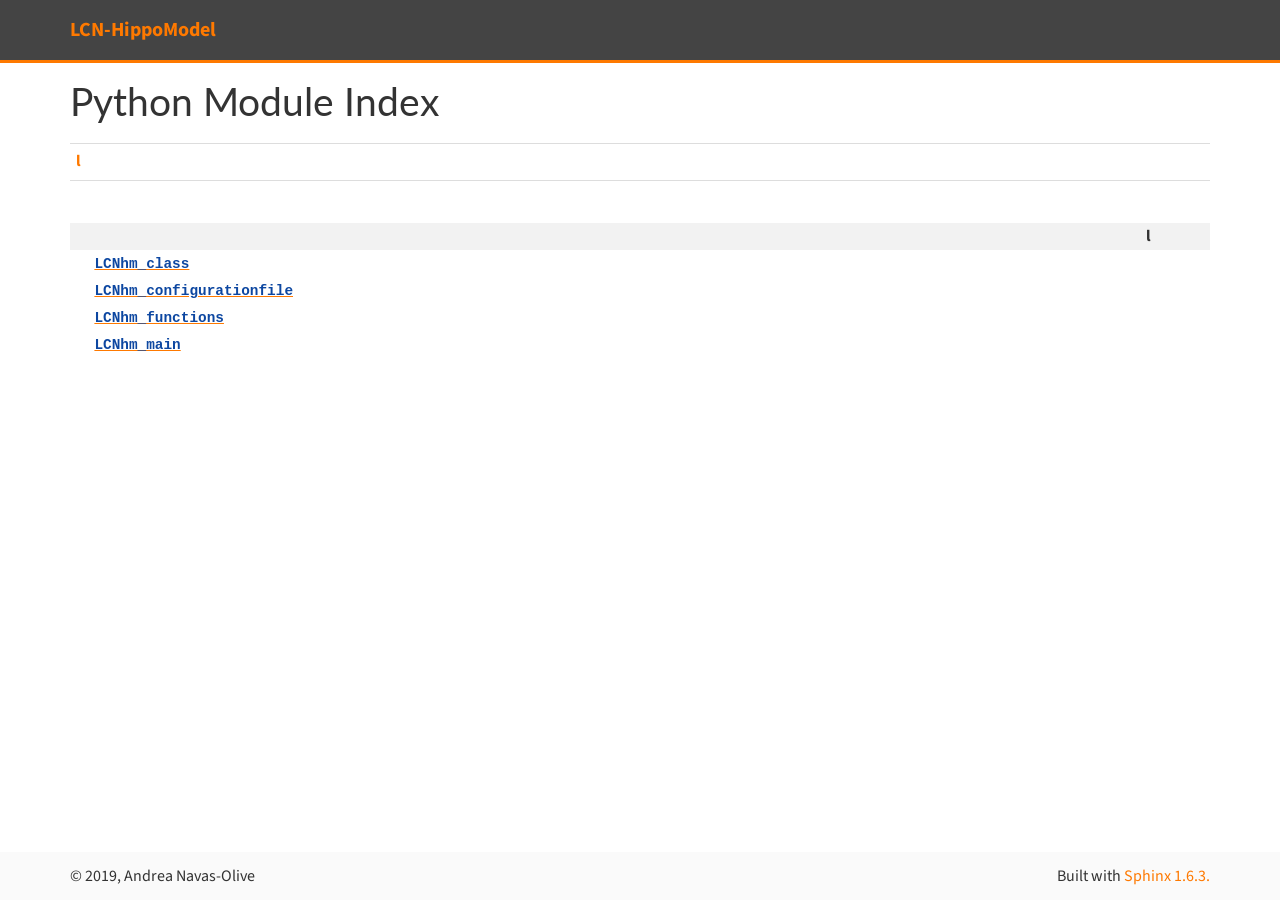
<file: docs/py-modindex.html>
<!DOCTYPE html>

<html xmlns="http://www.w3.org/1999/xhtml">
  <head>
    <meta http-equiv="Content-Type" content="text/html; charset=utf-8" />
    <title>Python Module Index &#8212; LCN-HippoModel 0 documentation</title>
    <link rel="stylesheet" href="_static/bootstrap-sphinx.css" type="text/css" />
    <link rel="stylesheet" href="_static/pygments.css" type="text/css" />
    <link rel="stylesheet" href="_static/sunpy_style.css" type="text/css" />

    <script type="text/javascript">
      var DOCUMENTATION_OPTIONS = {
        URL_ROOT:    './',
        VERSION:     '0',
        COLLAPSE_INDEX: false,
        FILE_SUFFIX: '.html',
        HAS_SOURCE:  true,
        SOURCELINK_SUFFIX: '.txt'
      };
    </script>
    <script type="text/javascript" src="_static/jquery.js"></script>
    <script type="text/javascript" src="_static/underscore.js"></script>
    <script type="text/javascript" src="_static/doctools.js"></script>
<script type="text/javascript" src="_static/copybutton.js"></script>
<script type="text/javascript" src="_static/version.js"></script>
    <link rel="index" title="Index" href="genindex.html" />
    <link rel="search" title="Search" href="search.html" />

<meta charset='utf-8'>
<meta http-equiv='X-UA-Compatible' content='IE=edge,chrome=1'>
<meta name='viewport' content='width=device-width, initial-scale=1.0, maximum-scale=1'>
<meta name="apple-mobile-web-app-capable" content="yes">
<script type="text/javascript" src="_static/js/jquery-1.11.0.min.js "></script>
<script type="text/javascript" src="_static/js/jquery-fix.js "></script>
<script type="text/javascript" src="_static/bootstrap-3.3.7/js/bootstrap.min.js "></script>
<script type="text/javascript" src="_static/bootstrap-sphinx.js "></script>

<!-- Facebook OpenGraph -->
<meta property="og:title" content="Python Module Index | LCN-HippoModel 0 documentation" />
<meta property="og:type" content="website" />
<meta property="og:url" content="/py-modindex.html" />
<meta property="og:image" content="/_static/img/sunpy_icon.svg" />
<meta property="og:description" content="" />
<meta property="og:site_name" content="LCN-HippoModel 0 documentation" />

<meta name="robots" content="noindex, nofollow">


    <script type="text/javascript">
      DOCUMENTATION_OPTIONS.COLLAPSE_INDEX = true;
    </script>


  </head>
  <body>

<div id="navbar"
  class="navbar navbar-default navbar-fixed-top">
  <div class="container">
    <div class="navbar-header">
      <!-- Brand and toggle get grouped for better mobile display -->
      <!-- .btn-navbar is used as the toggle for collapsed navbar content -->
      <button type="button" class="navbar-toggle" data-toggle="collapse" data-target=".nav-collapse">
        <span class="icon-bar"></span>
        <span class="icon-bar"></span>
        <span class="icon-bar"></span>
      </button>
      <a class="navbar-brand" href="https://sunpy.org/">
        LCN-HippoModel</a>
    </div>

    <div class="collapse navbar-collapse nav-collapse">
      <ul class="nav navbar-nav navbar-left">
        
        
        
      </ul>
    </div>
  </div>
</div>

<div class="container">
  <div class="row">
    <div class="body col-md-12 content" role="main">
      

   <h1>Python Module Index</h1>

   <div class="modindex-jumpbox">
   <a href="#cap-l"><strong>l</strong></a>
   </div>

   <table class="indextable modindextable">
     <tr class="pcap"><td></td><td>&#160;</td><td></td></tr>
     <tr class="cap" id="cap-l"><td></td><td>
       <strong>l</strong></td><td></td></tr>
     <tr>
       <td></td>
       <td>
       <a href="index_LCNhm-class.html#module-LCNhm_class"><code class="xref">LCNhm_class</code></a></td><td>
       <em></em></td></tr>
     <tr>
       <td></td>
       <td>
       <a href="index_LCNhm-configuration-file.html#module-LCNhm_configurationfile"><code class="xref">LCNhm_configurationfile</code></a></td><td>
       <em></em></td></tr>
     <tr>
       <td></td>
       <td>
       <a href="index_LCNhm-functions.html#module-LCNhm_functions"><code class="xref">LCNhm_functions</code></a></td><td>
       <em></em></td></tr>
     <tr>
       <td></td>
       <td>
       <a href="index_LCNhm-main.html#module-LCNhm_main"><code class="xref">LCNhm_main</code></a></td><td>
       <em></em></td></tr>
   </table>


    </div>
      
  </div>
</div>
  <footer class="footer">
      <div class="container">
          <div class="left-footer">
              <p>
                  &copy; 2019, Andrea Navas-Olive 
                  
              </p>
          </div>
          <div class="right-footer">
              Built with <a href="http://sphinx-doc.org/">Sphinx
                  1.6.3.</a>
          </div>
          <div class="center-footer ">
              
          </div>
      </div>
  </footer>
  </body>
</html>
</file>
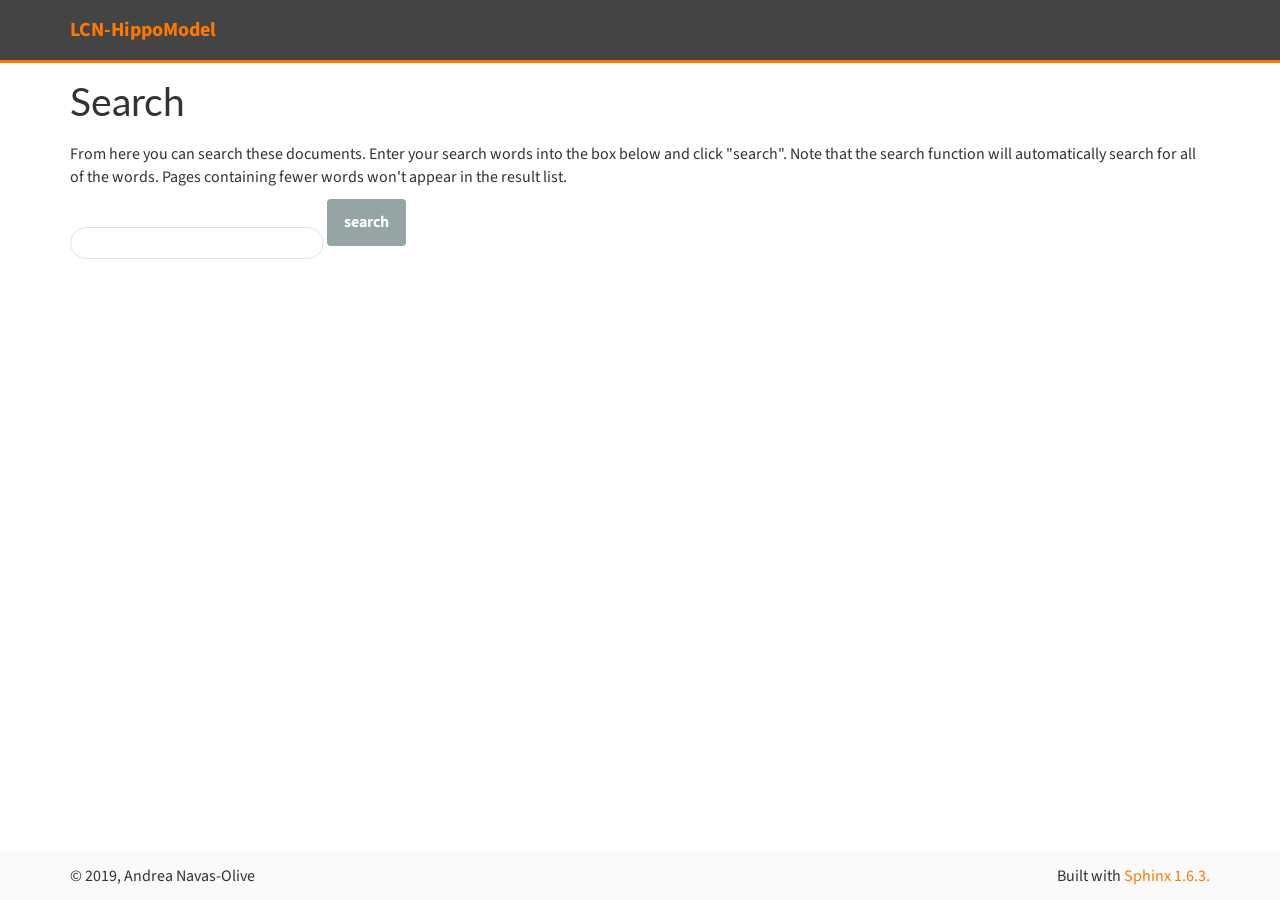
<file: docs/search.html>
<!DOCTYPE html>

<html xmlns="http://www.w3.org/1999/xhtml">
  <head>
    <meta http-equiv="Content-Type" content="text/html; charset=utf-8" />
    <title>Search &#8212; LCN-HippoModel 0 documentation</title>
    <link rel="stylesheet" href="_static/bootstrap-sphinx.css" type="text/css" />
    <link rel="stylesheet" href="_static/pygments.css" type="text/css" />
    <link rel="stylesheet" href="_static/sunpy_style.css" type="text/css" />

    <script type="text/javascript">
      var DOCUMENTATION_OPTIONS = {
        URL_ROOT:    './',
        VERSION:     '0',
        COLLAPSE_INDEX: false,
        FILE_SUFFIX: '.html',
        HAS_SOURCE:  true,
        SOURCELINK_SUFFIX: '.txt'
      };
    </script>
    <script type="text/javascript" src="_static/jquery.js"></script>
    <script type="text/javascript" src="_static/underscore.js"></script>
    <script type="text/javascript" src="_static/doctools.js"></script>
<script type="text/javascript" src="_static/copybutton.js"></script>
<script type="text/javascript" src="_static/version.js"></script>
    <link rel="index" title="Index" href="genindex.html" />
    <link rel="search" title="Search" href="#" />
  <script type="text/javascript" src="_static/searchtools.js "></script>
  <script type="text/javascript" src="searchindex.js "></script>
  
  <script type="text/javascript" id="searchindexloader"></script>
  
<meta charset='utf-8'>
<meta http-equiv='X-UA-Compatible' content='IE=edge,chrome=1'>
<meta name='viewport' content='width=device-width, initial-scale=1.0, maximum-scale=1'>
<meta name="apple-mobile-web-app-capable" content="yes">
<script type="text/javascript" src="_static/js/jquery-1.11.0.min.js "></script>
<script type="text/javascript" src="_static/js/jquery-fix.js "></script>
<script type="text/javascript" src="_static/bootstrap-3.3.7/js/bootstrap.min.js "></script>
<script type="text/javascript" src="_static/bootstrap-sphinx.js "></script>

<!-- Facebook OpenGraph -->
<meta property="og:title" content="Search | LCN-HippoModel 0 documentation" />
<meta property="og:type" content="website" />
<meta property="og:url" content="/search.html" />
<meta property="og:image" content="/_static/img/sunpy_icon.svg" />
<meta property="og:description" content="" />
<meta property="og:site_name" content="LCN-HippoModel 0 documentation" />

<meta name="robots" content="noindex, nofollow">


  </head>
  <body>

<div id="navbar"
  class="navbar navbar-default navbar-fixed-top">
  <div class="container">
    <div class="navbar-header">
      <!-- Brand and toggle get grouped for better mobile display -->
      <!-- .btn-navbar is used as the toggle for collapsed navbar content -->
      <button type="button" class="navbar-toggle" data-toggle="collapse" data-target=".nav-collapse">
        <span class="icon-bar"></span>
        <span class="icon-bar"></span>
        <span class="icon-bar"></span>
      </button>
      <a class="navbar-brand" href="https://sunpy.org/">
        LCN-HippoModel</a>
    </div>

    <div class="collapse navbar-collapse nav-collapse">
      <ul class="nav navbar-nav navbar-left">
        
        
        
      </ul>
    </div>
  </div>
</div>

<div class="container">
  <div class="row">
    <div class="body col-md-12 content" role="main">
      
  <h1 id="search-documentation">Search</h1>
  <div id="fallback" class="admonition warning">
  <script type="text/javascript">$('#fallback').hide();</script>
  <p>
    Please activate JavaScript to enable the search
    functionality.
  </p>
  </div>
  <p>
    From here you can search these documents. Enter your search
    words into the box below and click "search". Note that the search
    function will automatically search for all of the words. Pages
    containing fewer words won't appear in the result list.
  </p>

  
  <form class="form-inline" action="" method="get">
    <div class="form-group">
      <input type="text" class="form-control" name="q" value="" />
    </div>
    <input type="submit" class="btn btn-default" value="search" />
    <span id="search-progress" style="padding-left: 10px"></span>
  </form>
  

  
  <div id="search-results">
  
  </div>

    </div>
      
  </div>
</div>
  <footer class="footer">
      <div class="container">
          <div class="left-footer">
              <p>
                  &copy; 2019, Andrea Navas-Olive 
                  
              </p>
          </div>
          <div class="right-footer">
              Built with <a href="http://sphinx-doc.org/">Sphinx
                  1.6.3.</a>
          </div>
          <div class="center-footer ">
              
          </div>
      </div>
  </footer>
  </body>
</html>
</file>
<file: docs/_static/pygments.css>
.highlight .hll { background-color: #ffffcc }
.highlight  { background: #eeffcc; }
.highlight .c { color: #408090; font-style: italic } /* Comment */
.highlight .err { border: 1px solid #FF0000 } /* Error */
.highlight .k { color: #007020; font-weight: bold } /* Keyword */
.highlight .o { color: #666666 } /* Operator */
.highlight .ch { color: #408090; font-style: italic } /* Comment.Hashbang */
.highlight .cm { color: #408090; font-style: italic } /* Comment.Multiline */
.highlight .cp { color: #007020 } /* Comment.Preproc */
.highlight .cpf { color: #408090; font-style: italic } /* Comment.PreprocFile */
.highlight .c1 { color: #408090; font-style: italic } /* Comment.Single */
.highlight .cs { color: #408090; background-color: #fff0f0 } /* Comment.Special */
.highlight .gd { color: #A00000 } /* Generic.Deleted */
.highlight .ge { font-style: italic } /* Generic.Emph */
.highlight .gr { color: #FF0000 } /* Generic.Error */
.highlight .gh { color: #000080; font-weight: bold } /* Generic.Heading */
.highlight .gi { color: #00A000 } /* Generic.Inserted */
.highlight .go { color: #333333 } /* Generic.Output */
.highlight .gp { color: #c65d09; font-weight: bold } /* Generic.Prompt */
.highlight .gs { font-weight: bold } /* Generic.Strong */
.highlight .gu { color: #800080; font-weight: bold } /* Generic.Subheading */
.highlight .gt { color: #0044DD } /* Generic.Traceback */
.highlight .kc { color: #007020; font-weight: bold } /* Keyword.Constant */
.highlight .kd { color: #007020; font-weight: bold } /* Keyword.Declaration */
.highlight .kn { color: #007020; font-weight: bold } /* Keyword.Namespace */
.highlight .kp { color: #007020 } /* Keyword.Pseudo */
.highlight .kr { color: #007020; font-weight: bold } /* Keyword.Reserved */
.highlight .kt { color: #902000 } /* Keyword.Type */
.highlight .m { color: #208050 } /* Literal.Number */
.highlight .s { color: #4070a0 } /* Literal.String */
.highlight .na { color: #4070a0 } /* Name.Attribute */
.highlight .nb { color: #007020 } /* Name.Builtin */
.highlight .nc { color: #0e84b5; font-weight: bold } /* Name.Class */
.highlight .no { color: #60add5 } /* Name.Constant */
.highlight .nd { color: #555555; font-weight: bold } /* Name.Decorator */
.highlight .ni { color: #d55537; font-weight: bold } /* Name.Entity */
.highlight .ne { color: #007020 } /* Name.Exception */
.highlight .nf { color: #06287e } /* Name.Function */
.highlight .nl { color: #002070; font-weight: bold } /* Name.Label */
.highlight .nn { color: #0e84b5; font-weight: bold } /* Name.Namespace */
.highlight .nt { color: #062873; font-weight: bold } /* Name.Tag */
.highlight .nv { color: #bb60d5 } /* Name.Variable */
.highlight .ow { color: #007020; font-weight: bold } /* Operator.Word */
.highlight .w { color: #bbbbbb } /* Text.Whitespace */
.highlight .mb { color: #208050 } /* Literal.Number.Bin */
.highlight .mf { color: #208050 } /* Literal.Number.Float */
.highlight .mh { color: #208050 } /* Literal.Number.Hex */
.highlight .mi { color: #208050 } /* Literal.Number.Integer */
.highlight .mo { color: #208050 } /* Literal.Number.Oct */
.highlight .sa { color: #4070a0 } /* Literal.String.Affix */
.highlight .sb { color: #4070a0 } /* Literal.String.Backtick */
.highlight .sc { color: #4070a0 } /* Literal.String.Char */
.highlight .dl { color: #4070a0 } /* Literal.String.Delimiter */
.highlight .sd { color: #4070a0; font-style: italic } /* Literal.String.Doc */
.highlight .s2 { color: #4070a0 } /* Literal.String.Double */
.highlight .se { color: #4070a0; font-weight: bold } /* Literal.String.Escape */
.highlight .sh { color: #4070a0 } /* Literal.String.Heredoc */
.highlight .si { color: #70a0d0; font-style: italic } /* Literal.String.Interpol */
.highlight .sx { color: #c65d09 } /* Literal.String.Other */
.highlight .sr { color: #235388 } /* Literal.String.Regex */
.highlight .s1 { color: #4070a0 } /* Literal.String.Single */
.highlight .ss { color: #517918 } /* Literal.String.Symbol */
.highlight .bp { color: #007020 } /* Name.Builtin.Pseudo */
.highlight .fm { color: #06287e } /* Name.Function.Magic */
.highlight .vc { color: #bb60d5 } /* Name.Variable.Class */
.highlight .vg { color: #bb60d5 } /* Name.Variable.Global */
.highlight .vi { color: #bb60d5 } /* Name.Variable.Instance */
.highlight .vm { color: #bb60d5 } /* Name.Variable.Magic */
.highlight .il { color: #208050 } /* Literal.Number.Integer.Long */
</file>
<file: docs/_static/sunpy_style.css>
@import url('https://fonts.googleapis.com/css?family=Source+Sans+Pro:400,600,700,900');

/* Main SunPy Styling */
body {
  background-color: white;
  color: #333;
  font-family: 'Source Sans Pro', sans-serif;
  font-size: 16px;
  overflow-x: hidden;
}

h1 {
  margin-top: 20px;
  margin-bottom: 20px;
}

h4 {
  font-weight: 300;
  font-size: 21px;
}

a {
  color: #fe7900;
}

a.fn-backref {
  font-size: 1.5em;
}

a:hover {
  color: #dd2c00;
}

p.content {
  line-height: 24px;
}

p.content.last {
  margin-bottom: 100px;
}

p.content.noheader {
  padding-top: 15px;
}

.sunpy-logo {
  width: 70%;
  margin-top: 5%;
}

.logo-container {
  margin-top: 10%;
}

.content {
  margin-bottom: 3em;
}

/* Navbar */

.navbar {
  background-color: #444;
}

.navbar-brand.color2 {
  color: white;
}

.navbar-default .navbar-brand:focus,
.navbar-default .navbar-brand:hover {
  color: #fe7900;
}

.navbar-default .navbar-brand {
  color: #fe7900;
  font-size: 20px;
  font-weight: bold;
  margin-right: 10px;
}

.navbar-default .navbar-nav>li>a:hover,
.navbar-default .navbar-nav>li>a:focus,
.navbar-default .navbar-nav>li>a:active {
  color: #fe7900;
}

div#navbar {
  border-bottom: 3px;
  border-bottom-color: #fe7900;
  border-bottom-style: solid;
}

.dropdown-menu {
  top: 105%;
  min-width: 190px;
}

.dropdown-menu>li>a {
  font-size: 16px;
  padding: 10px 20px;
  color: #333;
}

.dropdown-menu>li>a:hover {
  background-color: #fe7900;
}

.caret {
  margin-left: 5px;
}

/* End Navbar */

.center {
  text-align: center;
}

.icon-text {
  color: #fe7900;
  font-size: 120px;
  font-weight: bold;
}

.icon-text.color2 {
  color: #444;
}

.lead {
  max-width: 550px;
  margin: 0 auto;
}

.btn {
  font-size: 16px;
  font-weight: bolder;
  margin-bottom: 40px;
}

.btn.btn-default.btn1 {
  background-color: #fe7900;
  border-color: #fe7900;
  text-transform: uppercase;
  margin-top: 20px;
  padding: 10px 21px;
}

a.btn.btn-default.btn1:hover {
  color: #fe7900;
  background-color: white;
}

.btn.btn-default.btn2 {
  background-color: #444;
  border-color: #444;
  text-transform: uppercase;
  margin-top: 20px;
  padding: 10px 21px;
}

a.btn.btn-default.btn2:hover {
  color: #444;
  background-color: white;
}

/* Whatsnew */

.border {
  border: 1px #e5e5e5 solid;
  border-left-style: none;
  border-right-style: none;
  margin-top: 50px;
  margin-bottom: 50px;
}

.whatsnew {
  padding-top: 15px;
  font-size: 30px;
  text-align: center;
}

p.whatsnew {
  margin: 0;
}

.whatsnew a {
  color: #fe7900;
  font-weight: bold;
  text-decoration: none;
}

.whatsnew a:hover {
  color: #333;
}

/* Sidebar */

.bs-sidenav {
  background-color: #444;
  text-shadow: none;
  overflow-x: hidden;
  overflow-y: auto;
  position: fixed;
  width: 300px;
  max-height: 80%;
  border-left: 3px solid #fe7900;
  padding-top: 0px;
}

.bs-sidenav form {
  padding-left: 10px;
  padding-right: 10px;
}

.bs-sidenav h2 {
  color: #fe7900;
  padding-left: 10px;
}

.bs-sidenav h3 {
  padding-left: 20px;
}

.bs-sidenav .nav>li {
  color: #fe7900;
}

.bs-sidenav .nav>li>span {
  padding-left: 10px;
}

.bs-sidenav .nav>li>a {
  color: white;
  padding-left: 20px;
  padding-top: 8px;
}

.bs-sidenav .nav>li>a:hover,
.bs-sidenav .nav>li>a:focus {
  background-color: rgba(230, 124, 25, 1);
}

.bs-sidenav .nav>li>a.current {
  color: white;
  background-color: rgba(230, 124, 25, 1);
}

.bs-sidenav .nav .nav>li>a {
  color: #444;
  background-color: #e3e3e3;
  padding-top: 5px;
  padding-bottom: 5px;
  border-left: none;
  font-size: 100%;
}

.bs-sidenav .nav .nav>li>a.current {
  background-color: rgba(230, 124, 25, 1);
  color: white;
}

.bs-sidenav .nav .nav>li>a:hover {
  background-color: #bdbdbd;
}

.bs-sidenav .nav .nav .nav>li>a {
  padding-left: 45px;
}

.bs-sidenav .nav .nav .nav .nav>li>a {
  background-color: #bdbdbd;
  padding-left: 60px;
}

.bs-sidenav .nav .nav .nav .nav>li>a:hover {
  color: #444;
}

.bs-sidenav ul>li#comments {
  padding-left: 0;
}

.bs-sidenav ul>li#comments>a {
  color: #fe7900;
}

.bs-sidenav ul>li#comments>a:hover {
  color: #444;
}

.bs-sidenav form,
.bs-sidenav #sourcelink {
  text-align: center;
}

div.sidenologo {
  padding-top: 10px;
}

div.sidelogo {
  width: 50%;
  margin-left: auto;
  margin-right: auto;
  padding-top: 10px;
  padding-bottom: 10px;
}

img.sidenav {
  display: block;
  margin-left: auto;
  margin-right: auto;
}

.form-control {
  height: 32px;
  color: #444;
  border-radius: 50px;
  padding: 10px 50px;
}

.form-control,
input {
  border-width: 1px;
  padding-left: 20px;
}

.navbar-form {
  margin-left: 0;
  margin-right: 0;
  box-shadow: inset 0 1px 0 rgba(255, 255, 255, 0), 0 1px 0 rgba(255, 255, 255, 0);
}

.navbar-collapse {
  box-shadow: inset 0 1px 0 rgba(255, 255, 255, 0), 0 1px 0 rgba(255, 255, 255, 0);
}

.doc-title {
  color: #fe7900;
  text-align: center;
  font-weight: bold;
}

/* End Sidebar */

.divider {
  border-bottom: 1px solid #eee;
}

.livechat {
  border: 0;
  width: 100%;
  height: 450px;
  padding-top: 50px;
}

/* Docs specific styling */

pre {
  padding: 12px;
  margin: 30px 0;
  background-color: white;
  border: 1px solid #e3e3e3;
  color: inherit;
}

/* Warning */

div.admonition {
  margin-top: 20px;
  margin-bottom: 20px;
  padding: 10px;
}

.warning {
  background-color: #fff3e0;
  border: 1px solid #fe7900;
}

.alert-warning {
  background-color: #fff3e0;
  border: 1px solid #fe7900;
}

p.admonition-title {
  color: #333;
}

.alert>p+p {
  color: #333;
}

/* Code */

code.xref,
a code {
  background-color: transparent;
}

code {
  color: #0d47a1;
  padding: 2px;
  background-color: transparent;
}

code.descname {
  font-size: 16px;
}

/* Highlight */

.highlight .o {
  color: #fe7900;
}

.highlight .nb,
.highlight .kn {
  color: #0d47a1;
}

.highlight .gp {
  color: #bf360c;
}

.highlight .c1 {
  color: #616161;
}

.highlight .s1,
.highlight .s2,
.highlight .si,
.highlight .sd {
  color: #060;
}

dt:target,
.highlighted {
  background-color: #eee;
}

/* Info */

.alert-info {
  border: 1px solid #0d47a1;
  background-color: #e3f2fd;
  color: #333;
}

/* Button */

blockquote {
  font-size: 16px;
}

.table,
.table>tbody>tr>td {
  border: 1px solid #333;
  padding: 10px;
}

.label {
  display: table-cell;
}

div.figure p.caption span.caption-text {
  text-align: center;
}


.rst-versions.rst-badge {
  bottom: 50px;
}

/* End Docs specific styling */

.footer {
  background-color: #fafafa;
  bottom: 0;
  height: 3em;
  position: fixed;
  width: 100%;
  border-top: none;
  padding-top: 13px;
  font-size: 16px;
  text-align: center;
}

.center-footer {
  float: none;
  margin: 0 auto;
  width: 30%;
}

.left-footer {
  float: left;
}

.right-footer {
  float: right;
}

.center-footer a {
  display: inline-block;
  padding: 0 10px;
}

@media only screen and (max-width: 510px) {

  .sunpy-logo {
    width: 75%;
  }

  .navbar-nav {
    margin: -1px -15px;
  }

  .bs-sidenav {
    position: relative;
    width: 100%;
  }

  h1 {
    font-size: 40px;
    margin-top: 70px;
  }

  h2 {
    font-size: 30px;
  }

  h3 {
    font-size: 25px;
  }

  .bs-sidenav .nav>li>a {
    font-size: 20px;
  }

  footer {
    display: none;
  }
}

@media only screen and (max-width: 1000px) {

  .bs-sidenav {
    position: relative;
    display: block;
    margin: 45px auto;
  }

  .button {
    border: none;
    border-radius: 5px;
    outline: 0;
    display: block;
    margin: 0 auto;
    padding: 5px 20px;
    color: white;
    background-color: #fe7900;
    text-align: center;
    cursor: pointer;
    font-size: 25px;
  }
}

@media only screen and (min-width: 768px) {

  .navbar-right {
    float: none !important;
    margin-right: 0;
    padding-left: 0;
  }

  .navbar-brand {
    display: none;
  }

  .lead {
    font-size: 33.5px;
  }
}

@media only screen and (min-width: 992px) {

  .bs-sidenav.affix-bottom,
  .bs-sidenav.affix {
    position: fixed;
    width: 300px;
  }

  .navbar-brand {
    display: initial;
  }

  .col-md-9 {
    margin-left: 330px;
    overflow: hidden;
  }
}

@media only screen and (min-width: 1200px) {

  .bs-sidenav.affix-bottom,
  .bs-sidenav.affix {
    width: 300px;
  }
}

/* Card Decks */

.card {
  box-shadow: 0 4px 8px 0 rgba(0, 0, 0, 0.2);
  background-color: whitesmoke;
  margin: 0 auto;
}

.card p {
  text-align: center;
  padding-top: 10px;
}

.card img {
  display: block;
  margin: 0 auto;
  max-width: 60%;
  padding-top: 10px;
}

.button {
  border: none;
  outline: 0;
  display: inline-block;
  padding: 5px 20px;
  margin-bottom: 20px;
  border-radius: 5px;
  color: white;
  background-color: #fe7900;
  text-align: center;
  cursor: pointer;
  font-size: 16px;
}

.button:hover {
  background-color: #444;
}

.column {
  display: inline-block;
  width: 24%;
  margin-bottom: 16px;
  padding: 0 10px;
}

.column>h4 {
  text-align: center;
  font-size: 1.2em;
  line-height: 1.2em;
  height: 2.4em;
}

.section#sunpy-board {
  margin-left: -15px;
  margin-right: -15px;
  margin-top: 30px;
}

@media only screen and (max-width: 355px) {

  .column {
    width: 80%;
  }
}

@media only screen and (min-width: 356px) and (max-width: 680px) {

  .column {
    width: 45%;
  }

  .navbar-nav {
    margin: -1px -15px;
  }
}

@media only screen and (max-width: 1000px) {

  .card p {
    text-align: center;
    padding-top: 10px;
  }
}

/* End Cards */

.social-links {
  line-height: 70px;
  float: right;
}

@media only screen and (max-width: 992px) {

  .social-links {
    display: none;
  }

  .center-footer {
    float: right;
    width: 50%;
  }

  .right-footer {
    display: none;
  }
}

#front {
  margin-top: 10px;
  margin-bottom: 10px;
}

@media only screen and (min-width: 190ex) {
  div.sphx-glr-footer-example {
    max-width: 100%;
  }
}

div.sphx-glr-footer-example {
  position: initial;
  background: rgba(200, 200, 200, 0);
  border: none;
  max-width: 100ex;
}

div.sphx-glr-footer.docutils.container {
  width: 70%;
  display: inline-flex;
}

div.sphx-glr-download a {
  background-color: white;
  background-image: none !important;
  border: 1px solid #fe7900;
}

div.sphx-glr-download a:hover {
  background-color: #fe7900;
}

.sphx-glr-thumbcontainer[tooltip]:hover::after {
  bottom: -45%;
  left: 0;
}

.sphx-glr-thumbcontainer[tooltip]:hover::before {
  display: none;
}

.sphx-glr-script-out {
  color: #333;
  margin: 0;
}

/*
   This should kind of fix the issue with the navbar and the sidelinks jumping.
   Taken from https://github.com/twbs/bootstrap/issues/1768
*/
*[id]:before {
  display: block;
  content: " ";
  margin-top: -75px;
  height: 75px;
  visibility: hidden;
}

.carousel:before {
  display: block;
  content: "";
  margin-top: 0;
  height: 0;
  visibility: hidden;
}

*[id^='sunpy']:before {
  display: block;
  content: "";
  margin-top: 0;
  height: 0;
  visibility: hidden;
}

#version:before {
  display: none;
}

/* Jupyter Blog Post formatting */
div.prompt {
  display: none;
}

.frametransformgraph {
  overflow-x: auto;
  width: 100%;
  border: 1px solid black;
}
</file>
